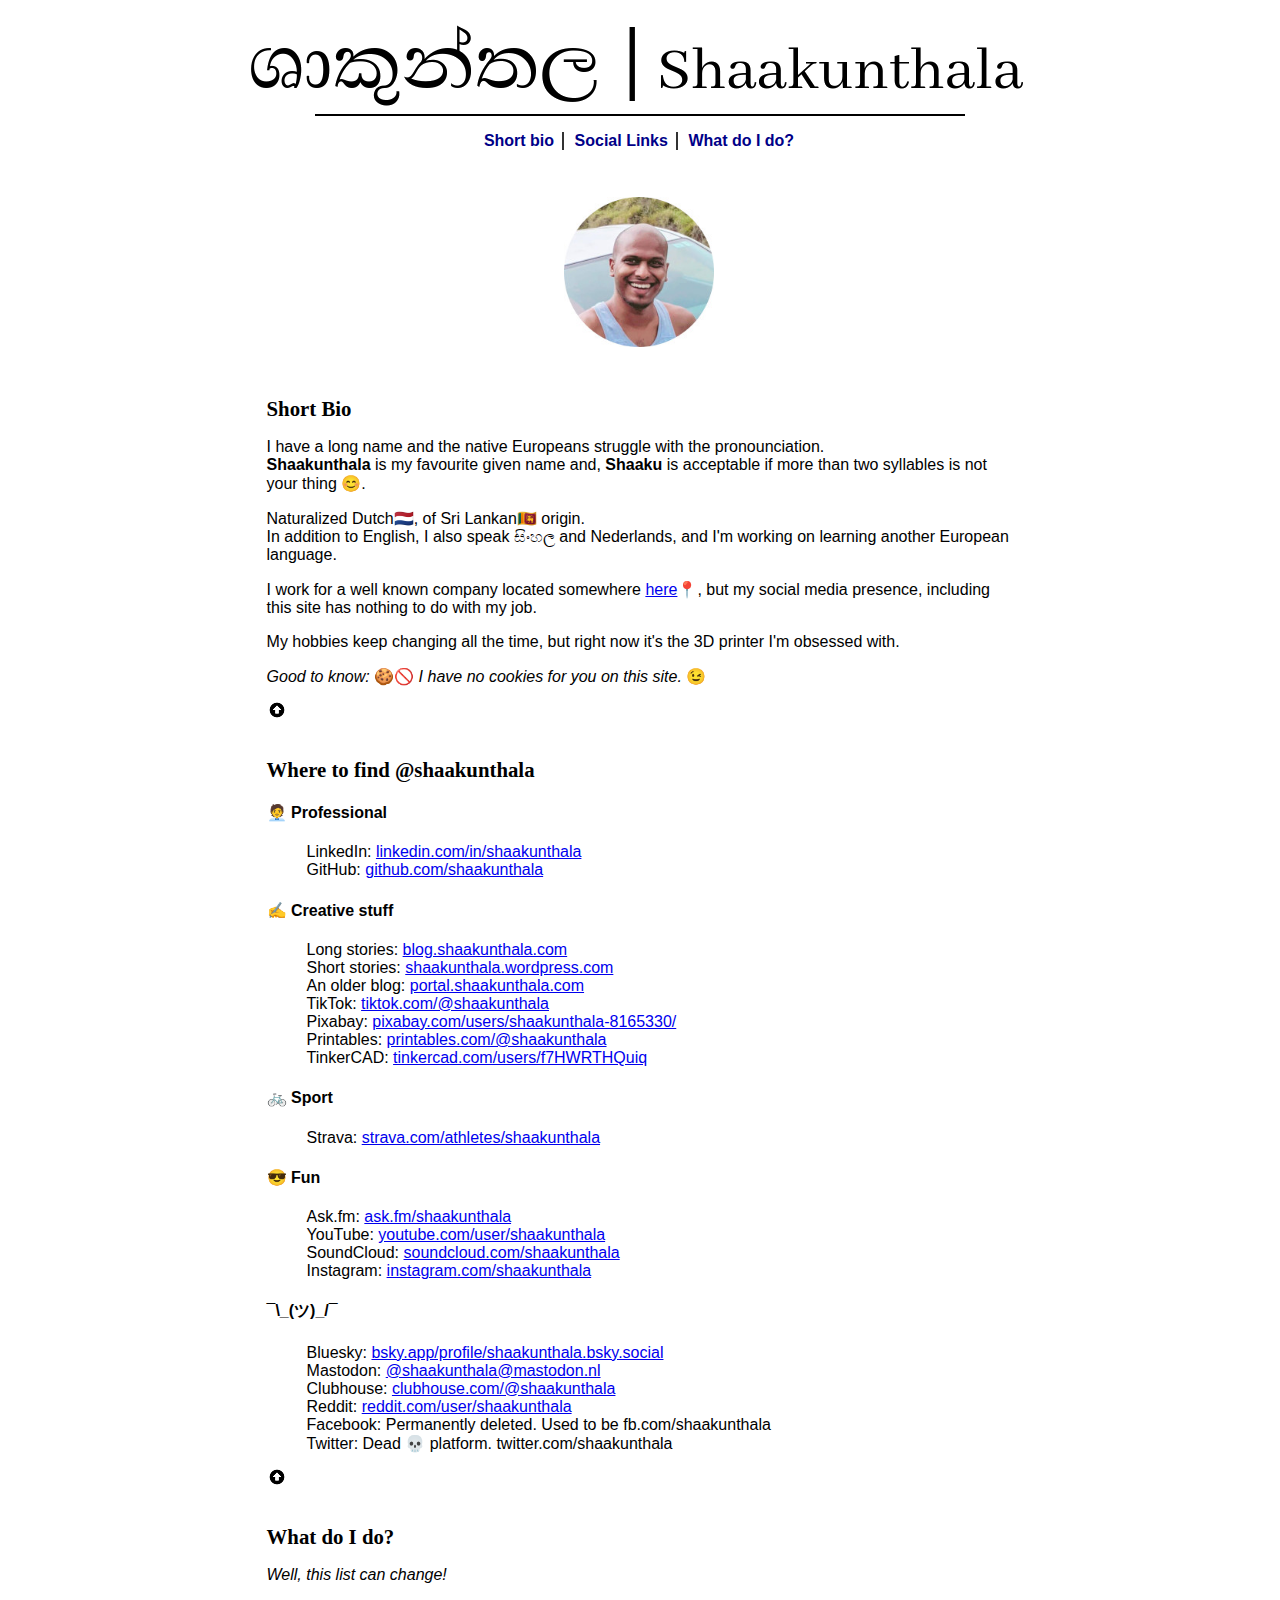
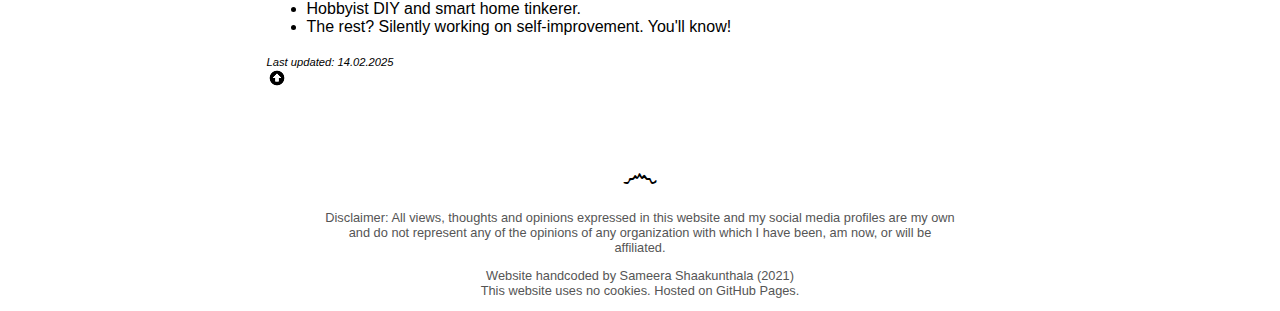
<file: index.html>
<!DOCTYPE html>
<html lang="en">
    <head>
        <title>Shaakunthala.com | Let’s get to know him!</title>
        <meta name=viewport content="width=device-width, initial-scale=1"/>
        <meta name="description" content="Personal website of Shaakunthala."/>
        <meta name="keywords" content="Shaakunthala,Shakunthala,Sameera,Atlassian,JIRA,Confluence,Bitbucket,Stash,Expert,Agile,ServiceDesk,Scrum,Kanban,Freelancer,ScrumMaster,SME,Specialist,Administrator,Developer,Blogger,Mentor,Toastmaster,LKA,NLD,Netherlands,Eindhoven,LK,NL, JIRA administrator,JIRA specialist,ශාකුන්තල,සිංහල,බ්ලොග්,සමීර"/>
        <meta name="author" content="Sameera Shaakunthala"/>
        <meta http-equiv="content-type" content="text/html; charset=UTF-8" />
        <!-- Facebook/ Twitter (Twitter is dead) -->
        <meta property="og:title" content="Shaakunthala.com | Let’s get to know him!"/>
        <meta property="og:site_name" content="Personal website of Sameera Shaakunthala."/>
        <meta property="og:type" content="website"/>
        <meta property="og:description" content="Personal website of Shaakunthala. Let’s get to know more!"/>
        <meta property="og:image" content="http://www.shaakunthala.com/me.jpg"/>
        <meta property="og:url" content="http://www.shaakunthala.com/" />
        <!-- Facebook/ Twitter (Remember, Twitter is dead) -->
        <link rel="shortcut icon" type="image/png" href="[data-uri]"/>
        <script>
            <!--
                /*! jQuery v3.5.1 | (c) JS Foundation and other contributors | jquery.org/license */
!function(e,t){"use strict";"object"==typeof module&&"object"==typeof module.exports?module.exports=e.document?t(e,!0):function(e){if(!e.document)throw new Error("jQuery requires a window with a document");return t(e)}:t(e)}("undefined"!=typeof window?window:this,function(C,e){"use strict";var t=[],r=Object.getPrototypeOf,s=t.slice,g=t.flat?function(e){return t.flat.call(e)}:function(e){return t.concat.apply([],e)},u=t.push,i=t.indexOf,n={},o=n.toString,v=n.hasOwnProperty,a=v.toString,l=a.call(Object),y={},m=function(e){return"function"==typeof e&&"number"!=typeof e.nodeType},x=function(e){return null!=e&&e===e.window},E=C.document,c={type:!0,src:!0,nonce:!0,noModule:!0};function b(e,t,n){var r,i,o=(n=n||E).createElement("script");if(o.text=e,t)for(r in c)(i=t[r]||t.getAttribute&&t.getAttribute(r))&&o.setAttribute(r,i);n.head.appendChild(o).parentNode.removeChild(o)}function w(e){return null==e?e+"":"object"==typeof e||"function"==typeof e?n[o.call(e)]||"object":typeof e}var f="3.5.1",S=function(e,t){return new S.fn.init(e,t)};function p(e){var t=!!e&&"length"in e&&e.length,n=w(e);return!m(e)&&!x(e)&&("array"===n||0===t||"number"==typeof t&&0<t&&t-1 in e)}S.fn=S.prototype={jquery:f,constructor:S,length:0,toArray:function(){return s.call(this)},get:function(e){return null==e?s.call(this):e<0?this[e+this.length]:this[e]},pushStack:function(e){var t=S.merge(this.constructor(),e);return t.prevObject=this,t},each:function(e){return S.each(this,e)},map:function(n){return this.pushStack(S.map(this,function(e,t){return n.call(e,t,e)}))},slice:function(){return this.pushStack(s.apply(this,arguments))},first:function(){return this.eq(0)},last:function(){return this.eq(-1)},even:function(){return this.pushStack(S.grep(this,function(e,t){return(t+1)%2}))},odd:function(){return this.pushStack(S.grep(this,function(e,t){return t%2}))},eq:function(e){var t=this.length,n=+e+(e<0?t:0);return this.pushStack(0<=n&&n<t?[this[n]]:[])},end:function(){return this.prevObject||this.constructor()},push:u,sort:t.sort,splice:t.splice},S.extend=S.fn.extend=function(){var e,t,n,r,i,o,a=arguments[0]||{},s=1,u=arguments.length,l=!1;for("boolean"==typeof a&&(l=a,a=arguments[s]||{},s++),"object"==typeof a||m(a)||(a={}),s===u&&(a=this,s--);s<u;s++)if(null!=(e=arguments[s]))for(t in e)r=e[t],"__proto__"!==t&&a!==r&&(l&&r&&(S.isPlainObject(r)||(i=Array.isArray(r)))?(n=a[t],o=i&&!Array.isArray(n)?[]:i||S.isPlainObject(n)?n:{},i=!1,a[t]=S.extend(l,o,r)):void 0!==r&&(a[t]=r));return a},S.extend({expando:"jQuery"+(f+Math.random()).replace(/\D/g,""),isReady:!0,error:function(e){throw new Error(e)},noop:function(){},isPlainObject:function(e){var t,n;return!(!e||"[object Object]"!==o.call(e))&&(!(t=r(e))||"function"==typeof(n=v.call(t,"constructor")&&t.constructor)&&a.call(n)===l)},isEmptyObject:function(e){var t;for(t in e)return!1;return!0},globalEval:function(e,t,n){b(e,{nonce:t&&t.nonce},n)},each:function(e,t){var n,r=0;if(p(e)){for(n=e.length;r<n;r++)if(!1===t.call(e[r],r,e[r]))break}else for(r in e)if(!1===t.call(e[r],r,e[r]))break;return e},makeArray:function(e,t){var n=t||[];return null!=e&&(p(Object(e))?S.merge(n,"string"==typeof e?[e]:e):u.call(n,e)),n},inArray:function(e,t,n){return null==t?-1:i.call(t,e,n)},merge:function(e,t){for(var n=+t.length,r=0,i=e.length;r<n;r++)e[i++]=t[r];return e.length=i,e},grep:function(e,t,n){for(var r=[],i=0,o=e.length,a=!n;i<o;i++)!t(e[i],i)!==a&&r.push(e[i]);return r},map:function(e,t,n){var r,i,o=0,a=[];if(p(e))for(r=e.length;o<r;o++)null!=(i=t(e[o],o,n))&&a.push(i);else for(o in e)null!=(i=t(e[o],o,n))&&a.push(i);return g(a)},guid:1,support:y}),"function"==typeof Symbol&&(S.fn[Symbol.iterator]=t[Symbol.iterator]),S.each("Boolean Number String Function Array Date RegExp Object Error Symbol".split(" "),function(e,t){n["[object "+t+"]"]=t.toLowerCase()});var d=function(n){var e,d,b,o,i,h,f,g,w,u,l,T,C,a,E,v,s,c,y,S="sizzle"+1*new Date,p=n.document,k=0,r=0,m=ue(),x=ue(),A=ue(),N=ue(),D=function(e,t){return e===t&&(l=!0),0},j={}.hasOwnProperty,t=[],q=t.pop,L=t.push,H=t.push,O=t.slice,P=function(e,t){for(var n=0,r=e.length;n<r;n++)if(e[n]===t)return n;return-1},R="checked|selected|async|autofocus|autoplay|controls|defer|disabled|hidden|ismap|loop|multiple|open|readonly|required|scoped",M="[\\x20\\t\\r\\n\\f]",I="(?:\\\\[\\da-fA-F]{1,6}"+M+"?|\\\\[^\\r\\n\\f]|[\\w-]|[^\0-\\x7f])+",W="\\["+M+"*("+I+")(?:"+M+"*([*^$|!~]?=)"+M+"*(?:'((?:\\\\.|[^\\\\'])*)'|\"((?:\\\\.|[^\\\\\"])*)\"|("+I+"))|)"+M+"*\\]",F=":("+I+")(?:\\((('((?:\\\\.|[^\\\\'])*)'|\"((?:\\\\.|[^\\\\\"])*)\")|((?:\\\\.|[^\\\\()[\\]]|"+W+")*)|.*)\\)|)",B=new RegExp(M+"+","g"),$=new RegExp("^"+M+"+|((?:^|[^\\\\])(?:\\\\.)*)"+M+"+$","g"),_=new RegExp("^"+M+"*,"+M+"*"),z=new RegExp("^"+M+"*([>+~]|"+M+")"+M+"*"),U=new RegExp(M+"|>"),X=new RegExp(F),V=new RegExp("^"+I+"$"),G={ID:new RegExp("^#("+I+")"),CLASS:new RegExp("^\\.("+I+")"),TAG:new RegExp("^("+I+"|[*])"),ATTR:new RegExp("^"+W),PSEUDO:new RegExp("^"+F),CHILD:new RegExp("^:(only|first|last|nth|nth-last)-(child|of-type)(?:\\("+M+"*(even|odd|(([+-]|)(\\d*)n|)"+M+"*(?:([+-]|)"+M+"*(\\d+)|))"+M+"*\\)|)","i"),bool:new RegExp("^(?:"+R+")$","i"),needsContext:new RegExp("^"+M+"*[>+~]|:(even|odd|eq|gt|lt|nth|first|last)(?:\\("+M+"*((?:-\\d)?\\d*)"+M+"*\\)|)(?=[^-]|$)","i")},Y=/HTML$/i,Q=/^(?:input|select|textarea|button)$/i,J=/^h\d$/i,K=/^[^{]+\{\s*\[native \w/,Z=/^(?:#([\w-]+)|(\w+)|\.([\w-]+))$/,ee=/[+~]/,te=new RegExp("\\\\[\\da-fA-F]{1,6}"+M+"?|\\\\([^\\r\\n\\f])","g"),ne=function(e,t){var n="0x"+e.slice(1)-65536;return t||(n<0?String.fromCharCode(n+65536):String.fromCharCode(n>>10|55296,1023&n|56320))},re=/([\0-\x1f\x7f]|^-?\d)|^-$|[^\0-\x1f\x7f-\uFFFF\w-]/g,ie=function(e,t){return t?"\0"===e?"\ufffd":e.slice(0,-1)+"\\"+e.charCodeAt(e.length-1).toString(16)+" ":"\\"+e},oe=function(){T()},ae=be(function(e){return!0===e.disabled&&"fieldset"===e.nodeName.toLowerCase()},{dir:"parentNode",next:"legend"});try{H.apply(t=O.call(p.childNodes),p.childNodes),t[p.childNodes.length].nodeType}catch(e){H={apply:t.length?function(e,t){L.apply(e,O.call(t))}:function(e,t){var n=e.length,r=0;while(e[n++]=t[r++]);e.length=n-1}}}function se(t,e,n,r){var i,o,a,s,u,l,c,f=e&&e.ownerDocument,p=e?e.nodeType:9;if(n=n||[],"string"!=typeof t||!t||1!==p&&9!==p&&11!==p)return n;if(!r&&(T(e),e=e||C,E)){if(11!==p&&(u=Z.exec(t)))if(i=u[1]){if(9===p){if(!(a=e.getElementById(i)))return n;if(a.id===i)return n.push(a),n}else if(f&&(a=f.getElementById(i))&&y(e,a)&&a.id===i)return n.push(a),n}else{if(u[2])return H.apply(n,e.getElementsByTagName(t)),n;if((i=u[3])&&d.getElementsByClassName&&e.getElementsByClassName)return H.apply(n,e.getElementsByClassName(i)),n}if(d.qsa&&!N[t+" "]&&(!v||!v.test(t))&&(1!==p||"object"!==e.nodeName.toLowerCase())){if(c=t,f=e,1===p&&(U.test(t)||z.test(t))){(f=ee.test(t)&&ye(e.parentNode)||e)===e&&d.scope||((s=e.getAttribute("id"))?s=s.replace(re,ie):e.setAttribute("id",s=S)),o=(l=h(t)).length;while(o--)l[o]=(s?"#"+s:":scope")+" "+xe(l[o]);c=l.join(",")}try{return H.apply(n,f.querySelectorAll(c)),n}catch(e){N(t,!0)}finally{s===S&&e.removeAttribute("id")}}}return g(t.replace($,"$1"),e,n,r)}function ue(){var r=[];return function e(t,n){return r.push(t+" ")>b.cacheLength&&delete e[r.shift()],e[t+" "]=n}}function le(e){return e[S]=!0,e}function ce(e){var t=C.createElement("fieldset");try{return!!e(t)}catch(e){return!1}finally{t.parentNode&&t.parentNode.removeChild(t),t=null}}function fe(e,t){var n=e.split("|"),r=n.length;while(r--)b.attrHandle[n[r]]=t}function pe(e,t){var n=t&&e,r=n&&1===e.nodeType&&1===t.nodeType&&e.sourceIndex-t.sourceIndex;if(r)return r;if(n)while(n=n.nextSibling)if(n===t)return-1;return e?1:-1}function de(t){return function(e){return"input"===e.nodeName.toLowerCase()&&e.type===t}}function he(n){return function(e){var t=e.nodeName.toLowerCase();return("input"===t||"button"===t)&&e.type===n}}function ge(t){return function(e){return"form"in e?e.parentNode&&!1===e.disabled?"label"in e?"label"in e.parentNode?e.parentNode.disabled===t:e.disabled===t:e.isDisabled===t||e.isDisabled!==!t&&ae(e)===t:e.disabled===t:"label"in e&&e.disabled===t}}function ve(a){return le(function(o){return o=+o,le(function(e,t){var n,r=a([],e.length,o),i=r.length;while(i--)e[n=r[i]]&&(e[n]=!(t[n]=e[n]))})})}function ye(e){return e&&"undefined"!=typeof e.getElementsByTagName&&e}for(e in d=se.support={},i=se.isXML=function(e){var t=e.namespaceURI,n=(e.ownerDocument||e).documentElement;return!Y.test(t||n&&n.nodeName||"HTML")},T=se.setDocument=function(e){var t,n,r=e?e.ownerDocument||e:p;return r!=C&&9===r.nodeType&&r.documentElement&&(a=(C=r).documentElement,E=!i(C),p!=C&&(n=C.defaultView)&&n.top!==n&&(n.addEventListener?n.addEventListener("unload",oe,!1):n.attachEvent&&n.attachEvent("onunload",oe)),d.scope=ce(function(e){return a.appendChild(e).appendChild(C.createElement("div")),"undefined"!=typeof e.querySelectorAll&&!e.querySelectorAll(":scope fieldset div").length}),d.attributes=ce(function(e){return e.className="i",!e.getAttribute("className")}),d.getElementsByTagName=ce(function(e){return e.appendChild(C.createComment("")),!e.getElementsByTagName("*").length}),d.getElementsByClassName=K.test(C.getElementsByClassName),d.getById=ce(function(e){return a.appendChild(e).id=S,!C.getElementsByName||!C.getElementsByName(S).length}),d.getById?(b.filter.ID=function(e){var t=e.replace(te,ne);return function(e){return e.getAttribute("id")===t}},b.find.ID=function(e,t){if("undefined"!=typeof t.getElementById&&E){var n=t.getElementById(e);return n?[n]:[]}}):(b.filter.ID=function(e){var n=e.replace(te,ne);return function(e){var t="undefined"!=typeof e.getAttributeNode&&e.getAttributeNode("id");return t&&t.value===n}},b.find.ID=function(e,t){if("undefined"!=typeof t.getElementById&&E){var n,r,i,o=t.getElementById(e);if(o){if((n=o.getAttributeNode("id"))&&n.value===e)return[o];i=t.getElementsByName(e),r=0;while(o=i[r++])if((n=o.getAttributeNode("id"))&&n.value===e)return[o]}return[]}}),b.find.TAG=d.getElementsByTagName?function(e,t){return"undefined"!=typeof t.getElementsByTagName?t.getElementsByTagName(e):d.qsa?t.querySelectorAll(e):void 0}:function(e,t){var n,r=[],i=0,o=t.getElementsByTagName(e);if("*"===e){while(n=o[i++])1===n.nodeType&&r.push(n);return r}return o},b.find.CLASS=d.getElementsByClassName&&function(e,t){if("undefined"!=typeof t.getElementsByClassName&&E)return t.getElementsByClassName(e)},s=[],v=[],(d.qsa=K.test(C.querySelectorAll))&&(ce(function(e){var t;a.appendChild(e).innerHTML="<a id='"+S+"'></a><select id='"+S+"-\r\\' msallowcapture=''><option selected=''></option></select>",e.querySelectorAll("[msallowcapture^='']").length&&v.push("[*^$]="+M+"*(?:''|\"\")"),e.querySelectorAll("[selected]").length||v.push("\\["+M+"*(?:value|"+R+")"),e.querySelectorAll("[id~="+S+"-]").length||v.push("~="),(t=C.createElement("input")).setAttribute("name",""),e.appendChild(t),e.querySelectorAll("[name='']").length||v.push("\\["+M+"*name"+M+"*="+M+"*(?:''|\"\")"),e.querySelectorAll(":checked").length||v.push(":checked"),e.querySelectorAll("a#"+S+"+*").length||v.push(".#.+[+~]"),e.querySelectorAll("\\\f"),v.push("[\\r\\n\\f]")}),ce(function(e){e.innerHTML="<a href='' disabled='disabled'></a><select disabled='disabled'><option/></select>";var t=C.createElement("input");t.setAttribute("type","hidden"),e.appendChild(t).setAttribute("name","D"),e.querySelectorAll("[name=d]").length&&v.push("name"+M+"*[*^$|!~]?="),2!==e.querySelectorAll(":enabled").length&&v.push(":enabled",":disabled"),a.appendChild(e).disabled=!0,2!==e.querySelectorAll(":disabled").length&&v.push(":enabled",":disabled"),e.querySelectorAll("*,:x"),v.push(",.*:")})),(d.matchesSelector=K.test(c=a.matches||a.webkitMatchesSelector||a.mozMatchesSelector||a.oMatchesSelector||a.msMatchesSelector))&&ce(function(e){d.disconnectedMatch=c.call(e,"*"),c.call(e,"[s!='']:x"),s.push("!=",F)}),v=v.length&&new RegExp(v.join("|")),s=s.length&&new RegExp(s.join("|")),t=K.test(a.compareDocumentPosition),y=t||K.test(a.contains)?function(e,t){var n=9===e.nodeType?e.documentElement:e,r=t&&t.parentNode;return e===r||!(!r||1!==r.nodeType||!(n.contains?n.contains(r):e.compareDocumentPosition&&16&e.compareDocumentPosition(r)))}:function(e,t){if(t)while(t=t.parentNode)if(t===e)return!0;return!1},D=t?function(e,t){if(e===t)return l=!0,0;var n=!e.compareDocumentPosition-!t.compareDocumentPosition;return n||(1&(n=(e.ownerDocument||e)==(t.ownerDocument||t)?e.compareDocumentPosition(t):1)||!d.sortDetached&&t.compareDocumentPosition(e)===n?e==C||e.ownerDocument==p&&y(p,e)?-1:t==C||t.ownerDocument==p&&y(p,t)?1:u?P(u,e)-P(u,t):0:4&n?-1:1)}:function(e,t){if(e===t)return l=!0,0;var n,r=0,i=e.parentNode,o=t.parentNode,a=[e],s=[t];if(!i||!o)return e==C?-1:t==C?1:i?-1:o?1:u?P(u,e)-P(u,t):0;if(i===o)return pe(e,t);n=e;while(n=n.parentNode)a.unshift(n);n=t;while(n=n.parentNode)s.unshift(n);while(a[r]===s[r])r++;return r?pe(a[r],s[r]):a[r]==p?-1:s[r]==p?1:0}),C},se.matches=function(e,t){return se(e,null,null,t)},se.matchesSelector=function(e,t){if(T(e),d.matchesSelector&&E&&!N[t+" "]&&(!s||!s.test(t))&&(!v||!v.test(t)))try{var n=c.call(e,t);if(n||d.disconnectedMatch||e.document&&11!==e.document.nodeType)return n}catch(e){N(t,!0)}return 0<se(t,C,null,[e]).length},se.contains=function(e,t){return(e.ownerDocument||e)!=C&&T(e),y(e,t)},se.attr=function(e,t){(e.ownerDocument||e)!=C&&T(e);var n=b.attrHandle[t.toLowerCase()],r=n&&j.call(b.attrHandle,t.toLowerCase())?n(e,t,!E):void 0;return void 0!==r?r:d.attributes||!E?e.getAttribute(t):(r=e.getAttributeNode(t))&&r.specified?r.value:null},se.escape=function(e){return(e+"").replace(re,ie)},se.error=function(e){throw new Error("Syntax error, unrecognized expression: "+e)},se.uniqueSort=function(e){var t,n=[],r=0,i=0;if(l=!d.detectDuplicates,u=!d.sortStable&&e.slice(0),e.sort(D),l){while(t=e[i++])t===e[i]&&(r=n.push(i));while(r--)e.splice(n[r],1)}return u=null,e},o=se.getText=function(e){var t,n="",r=0,i=e.nodeType;if(i){if(1===i||9===i||11===i){if("string"==typeof e.textContent)return e.textContent;for(e=e.firstChild;e;e=e.nextSibling)n+=o(e)}else if(3===i||4===i)return e.nodeValue}else while(t=e[r++])n+=o(t);return n},(b=se.selectors={cacheLength:50,createPseudo:le,match:G,attrHandle:{},find:{},relative:{">":{dir:"parentNode",first:!0}," ":{dir:"parentNode"},"+":{dir:"previousSibling",first:!0},"~":{dir:"previousSibling"}},preFilter:{ATTR:function(e){return e[1]=e[1].replace(te,ne),e[3]=(e[3]||e[4]||e[5]||"").replace(te,ne),"~="===e[2]&&(e[3]=" "+e[3]+" "),e.slice(0,4)},CHILD:function(e){return e[1]=e[1].toLowerCase(),"nth"===e[1].slice(0,3)?(e[3]||se.error(e[0]),e[4]=+(e[4]?e[5]+(e[6]||1):2*("even"===e[3]||"odd"===e[3])),e[5]=+(e[7]+e[8]||"odd"===e[3])):e[3]&&se.error(e[0]),e},PSEUDO:function(e){var t,n=!e[6]&&e[2];return G.CHILD.test(e[0])?null:(e[3]?e[2]=e[4]||e[5]||"":n&&X.test(n)&&(t=h(n,!0))&&(t=n.indexOf(")",n.length-t)-n.length)&&(e[0]=e[0].slice(0,t),e[2]=n.slice(0,t)),e.slice(0,3))}},filter:{TAG:function(e){var t=e.replace(te,ne).toLowerCase();return"*"===e?function(){return!0}:function(e){return e.nodeName&&e.nodeName.toLowerCase()===t}},CLASS:function(e){var t=m[e+" "];return t||(t=new RegExp("(^|"+M+")"+e+"("+M+"|$)"))&&m(e,function(e){return t.test("string"==typeof e.className&&e.className||"undefined"!=typeof e.getAttribute&&e.getAttribute("class")||"")})},ATTR:function(n,r,i){return function(e){var t=se.attr(e,n);return null==t?"!="===r:!r||(t+="","="===r?t===i:"!="===r?t!==i:"^="===r?i&&0===t.indexOf(i):"*="===r?i&&-1<t.indexOf(i):"$="===r?i&&t.slice(-i.length)===i:"~="===r?-1<(" "+t.replace(B," ")+" ").indexOf(i):"|="===r&&(t===i||t.slice(0,i.length+1)===i+"-"))}},CHILD:function(h,e,t,g,v){var y="nth"!==h.slice(0,3),m="last"!==h.slice(-4),x="of-type"===e;return 1===g&&0===v?function(e){return!!e.parentNode}:function(e,t,n){var r,i,o,a,s,u,l=y!==m?"nextSibling":"previousSibling",c=e.parentNode,f=x&&e.nodeName.toLowerCase(),p=!n&&!x,d=!1;if(c){if(y){while(l){a=e;while(a=a[l])if(x?a.nodeName.toLowerCase()===f:1===a.nodeType)return!1;u=l="only"===h&&!u&&"nextSibling"}return!0}if(u=[m?c.firstChild:c.lastChild],m&&p){d=(s=(r=(i=(o=(a=c)[S]||(a[S]={}))[a.uniqueID]||(o[a.uniqueID]={}))[h]||[])[0]===k&&r[1])&&r[2],a=s&&c.childNodes[s];while(a=++s&&a&&a[l]||(d=s=0)||u.pop())if(1===a.nodeType&&++d&&a===e){i[h]=[k,s,d];break}}else if(p&&(d=s=(r=(i=(o=(a=e)[S]||(a[S]={}))[a.uniqueID]||(o[a.uniqueID]={}))[h]||[])[0]===k&&r[1]),!1===d)while(a=++s&&a&&a[l]||(d=s=0)||u.pop())if((x?a.nodeName.toLowerCase()===f:1===a.nodeType)&&++d&&(p&&((i=(o=a[S]||(a[S]={}))[a.uniqueID]||(o[a.uniqueID]={}))[h]=[k,d]),a===e))break;return(d-=v)===g||d%g==0&&0<=d/g}}},PSEUDO:function(e,o){var t,a=b.pseudos[e]||b.setFilters[e.toLowerCase()]||se.error("unsupported pseudo: "+e);return a[S]?a(o):1<a.length?(t=[e,e,"",o],b.setFilters.hasOwnProperty(e.toLowerCase())?le(function(e,t){var n,r=a(e,o),i=r.length;while(i--)e[n=P(e,r[i])]=!(t[n]=r[i])}):function(e){return a(e,0,t)}):a}},pseudos:{not:le(function(e){var r=[],i=[],s=f(e.replace($,"$1"));return s[S]?le(function(e,t,n,r){var i,o=s(e,null,r,[]),a=e.length;while(a--)(i=o[a])&&(e[a]=!(t[a]=i))}):function(e,t,n){return r[0]=e,s(r,null,n,i),r[0]=null,!i.pop()}}),has:le(function(t){return function(e){return 0<se(t,e).length}}),contains:le(function(t){return t=t.replace(te,ne),function(e){return-1<(e.textContent||o(e)).indexOf(t)}}),lang:le(function(n){return V.test(n||"")||se.error("unsupported lang: "+n),n=n.replace(te,ne).toLowerCase(),function(e){var t;do{if(t=E?e.lang:e.getAttribute("xml:lang")||e.getAttribute("lang"))return(t=t.toLowerCase())===n||0===t.indexOf(n+"-")}while((e=e.parentNode)&&1===e.nodeType);return!1}}),target:function(e){var t=n.location&&n.location.hash;return t&&t.slice(1)===e.id},root:function(e){return e===a},focus:function(e){return e===C.activeElement&&(!C.hasFocus||C.hasFocus())&&!!(e.type||e.href||~e.tabIndex)},enabled:ge(!1),disabled:ge(!0),checked:function(e){var t=e.nodeName.toLowerCase();return"input"===t&&!!e.checked||"option"===t&&!!e.selected},selected:function(e){return e.parentNode&&e.parentNode.selectedIndex,!0===e.selected},empty:function(e){for(e=e.firstChild;e;e=e.nextSibling)if(e.nodeType<6)return!1;return!0},parent:function(e){return!b.pseudos.empty(e)},header:function(e){return J.test(e.nodeName)},input:function(e){return Q.test(e.nodeName)},button:function(e){var t=e.nodeName.toLowerCase();return"input"===t&&"button"===e.type||"button"===t},text:function(e){var t;return"input"===e.nodeName.toLowerCase()&&"text"===e.type&&(null==(t=e.getAttribute("type"))||"text"===t.toLowerCase())},first:ve(function(){return[0]}),last:ve(function(e,t){return[t-1]}),eq:ve(function(e,t,n){return[n<0?n+t:n]}),even:ve(function(e,t){for(var n=0;n<t;n+=2)e.push(n);return e}),odd:ve(function(e,t){for(var n=1;n<t;n+=2)e.push(n);return e}),lt:ve(function(e,t,n){for(var r=n<0?n+t:t<n?t:n;0<=--r;)e.push(r);return e}),gt:ve(function(e,t,n){for(var r=n<0?n+t:n;++r<t;)e.push(r);return e})}}).pseudos.nth=b.pseudos.eq,{radio:!0,checkbox:!0,file:!0,password:!0,image:!0})b.pseudos[e]=de(e);for(e in{submit:!0,reset:!0})b.pseudos[e]=he(e);function me(){}function xe(e){for(var t=0,n=e.length,r="";t<n;t++)r+=e[t].value;return r}function be(s,e,t){var u=e.dir,l=e.next,c=l||u,f=t&&"parentNode"===c,p=r++;return e.first?function(e,t,n){while(e=e[u])if(1===e.nodeType||f)return s(e,t,n);return!1}:function(e,t,n){var r,i,o,a=[k,p];if(n){while(e=e[u])if((1===e.nodeType||f)&&s(e,t,n))return!0}else while(e=e[u])if(1===e.nodeType||f)if(i=(o=e[S]||(e[S]={}))[e.uniqueID]||(o[e.uniqueID]={}),l&&l===e.nodeName.toLowerCase())e=e[u]||e;else{if((r=i[c])&&r[0]===k&&r[1]===p)return a[2]=r[2];if((i[c]=a)[2]=s(e,t,n))return!0}return!1}}function we(i){return 1<i.length?function(e,t,n){var r=i.length;while(r--)if(!i[r](e,t,n))return!1;return!0}:i[0]}function Te(e,t,n,r,i){for(var o,a=[],s=0,u=e.length,l=null!=t;s<u;s++)(o=e[s])&&(n&&!n(o,r,i)||(a.push(o),l&&t.push(s)));return a}function Ce(d,h,g,v,y,e){return v&&!v[S]&&(v=Ce(v)),y&&!y[S]&&(y=Ce(y,e)),le(function(e,t,n,r){var i,o,a,s=[],u=[],l=t.length,c=e||function(e,t,n){for(var r=0,i=t.length;r<i;r++)se(e,t[r],n);return n}(h||"*",n.nodeType?[n]:n,[]),f=!d||!e&&h?c:Te(c,s,d,n,r),p=g?y||(e?d:l||v)?[]:t:f;if(g&&g(f,p,n,r),v){i=Te(p,u),v(i,[],n,r),o=i.length;while(o--)(a=i[o])&&(p[u[o]]=!(f[u[o]]=a))}if(e){if(y||d){if(y){i=[],o=p.length;while(o--)(a=p[o])&&i.push(f[o]=a);y(null,p=[],i,r)}o=p.length;while(o--)(a=p[o])&&-1<(i=y?P(e,a):s[o])&&(e[i]=!(t[i]=a))}}else p=Te(p===t?p.splice(l,p.length):p),y?y(null,t,p,r):H.apply(t,p)})}function Ee(e){for(var i,t,n,r=e.length,o=b.relative[e[0].type],a=o||b.relative[" "],s=o?1:0,u=be(function(e){return e===i},a,!0),l=be(function(e){return-1<P(i,e)},a,!0),c=[function(e,t,n){var r=!o&&(n||t!==w)||((i=t).nodeType?u(e,t,n):l(e,t,n));return i=null,r}];s<r;s++)if(t=b.relative[e[s].type])c=[be(we(c),t)];else{if((t=b.filter[e[s].type].apply(null,e[s].matches))[S]){for(n=++s;n<r;n++)if(b.relative[e[n].type])break;return Ce(1<s&&we(c),1<s&&xe(e.slice(0,s-1).concat({value:" "===e[s-2].type?"*":""})).replace($,"$1"),t,s<n&&Ee(e.slice(s,n)),n<r&&Ee(e=e.slice(n)),n<r&&xe(e))}c.push(t)}return we(c)}return me.prototype=b.filters=b.pseudos,b.setFilters=new me,h=se.tokenize=function(e,t){var n,r,i,o,a,s,u,l=x[e+" "];if(l)return t?0:l.slice(0);a=e,s=[],u=b.preFilter;while(a){for(o in n&&!(r=_.exec(a))||(r&&(a=a.slice(r[0].length)||a),s.push(i=[])),n=!1,(r=z.exec(a))&&(n=r.shift(),i.push({value:n,type:r[0].replace($," ")}),a=a.slice(n.length)),b.filter)!(r=G[o].exec(a))||u[o]&&!(r=u[o](r))||(n=r.shift(),i.push({value:n,type:o,matches:r}),a=a.slice(n.length));if(!n)break}return t?a.length:a?se.error(e):x(e,s).slice(0)},f=se.compile=function(e,t){var n,v,y,m,x,r,i=[],o=[],a=A[e+" "];if(!a){t||(t=h(e)),n=t.length;while(n--)(a=Ee(t[n]))[S]?i.push(a):o.push(a);(a=A(e,(v=o,m=0<(y=i).length,x=0<v.length,r=function(e,t,n,r,i){var o,a,s,u=0,l="0",c=e&&[],f=[],p=w,d=e||x&&b.find.TAG("*",i),h=k+=null==p?1:Math.random()||.1,g=d.length;for(i&&(w=t==C||t||i);l!==g&&null!=(o=d[l]);l++){if(x&&o){a=0,t||o.ownerDocument==C||(T(o),n=!E);while(s=v[a++])if(s(o,t||C,n)){r.push(o);break}i&&(k=h)}m&&((o=!s&&o)&&u--,e&&c.push(o))}if(u+=l,m&&l!==u){a=0;while(s=y[a++])s(c,f,t,n);if(e){if(0<u)while(l--)c[l]||f[l]||(f[l]=q.call(r));f=Te(f)}H.apply(r,f),i&&!e&&0<f.length&&1<u+y.length&&se.uniqueSort(r)}return i&&(k=h,w=p),c},m?le(r):r))).selector=e}return a},g=se.select=function(e,t,n,r){var i,o,a,s,u,l="function"==typeof e&&e,c=!r&&h(e=l.selector||e);if(n=n||[],1===c.length){if(2<(o=c[0]=c[0].slice(0)).length&&"ID"===(a=o[0]).type&&9===t.nodeType&&E&&b.relative[o[1].type]){if(!(t=(b.find.ID(a.matches[0].replace(te,ne),t)||[])[0]))return n;l&&(t=t.parentNode),e=e.slice(o.shift().value.length)}i=G.needsContext.test(e)?0:o.length;while(i--){if(a=o[i],b.relative[s=a.type])break;if((u=b.find[s])&&(r=u(a.matches[0].replace(te,ne),ee.test(o[0].type)&&ye(t.parentNode)||t))){if(o.splice(i,1),!(e=r.length&&xe(o)))return H.apply(n,r),n;break}}}return(l||f(e,c))(r,t,!E,n,!t||ee.test(e)&&ye(t.parentNode)||t),n},d.sortStable=S.split("").sort(D).join("")===S,d.detectDuplicates=!!l,T(),d.sortDetached=ce(function(e){return 1&e.compareDocumentPosition(C.createElement("fieldset"))}),ce(function(e){return e.innerHTML="<a href='#'></a>","#"===e.firstChild.getAttribute("href")})||fe("type|href|height|width",function(e,t,n){if(!n)return e.getAttribute(t,"type"===t.toLowerCase()?1:2)}),d.attributes&&ce(function(e){return e.innerHTML="<input/>",e.firstChild.setAttribute("value",""),""===e.firstChild.getAttribute("value")})||fe("value",function(e,t,n){if(!n&&"input"===e.nodeName.toLowerCase())return e.defaultValue}),ce(function(e){return null==e.getAttribute("disabled")})||fe(R,function(e,t,n){var r;if(!n)return!0===e[t]?t.toLowerCase():(r=e.getAttributeNode(t))&&r.specified?r.value:null}),se}(C);S.find=d,S.expr=d.selectors,S.expr[":"]=S.expr.pseudos,S.uniqueSort=S.unique=d.uniqueSort,S.text=d.getText,S.isXMLDoc=d.isXML,S.contains=d.contains,S.escapeSelector=d.escape;var h=function(e,t,n){var r=[],i=void 0!==n;while((e=e[t])&&9!==e.nodeType)if(1===e.nodeType){if(i&&S(e).is(n))break;r.push(e)}return r},T=function(e,t){for(var n=[];e;e=e.nextSibling)1===e.nodeType&&e!==t&&n.push(e);return n},k=S.expr.match.needsContext;function A(e,t){return e.nodeName&&e.nodeName.toLowerCase()===t.toLowerCase()}var N=/^<([a-z][^\/\0>:\x20\t\r\n\f]*)[\x20\t\r\n\f]*\/?>(?:<\/\1>|)$/i;function D(e,n,r){return m(n)?S.grep(e,function(e,t){return!!n.call(e,t,e)!==r}):n.nodeType?S.grep(e,function(e){return e===n!==r}):"string"!=typeof n?S.grep(e,function(e){return-1<i.call(n,e)!==r}):S.filter(n,e,r)}S.filter=function(e,t,n){var r=t[0];return n&&(e=":not("+e+")"),1===t.length&&1===r.nodeType?S.find.matchesSelector(r,e)?[r]:[]:S.find.matches(e,S.grep(t,function(e){return 1===e.nodeType}))},S.fn.extend({find:function(e){var t,n,r=this.length,i=this;if("string"!=typeof e)return this.pushStack(S(e).filter(function(){for(t=0;t<r;t++)if(S.contains(i[t],this))return!0}));for(n=this.pushStack([]),t=0;t<r;t++)S.find(e,i[t],n);return 1<r?S.uniqueSort(n):n},filter:function(e){return this.pushStack(D(this,e||[],!1))},not:function(e){return this.pushStack(D(this,e||[],!0))},is:function(e){return!!D(this,"string"==typeof e&&k.test(e)?S(e):e||[],!1).length}});var j,q=/^(?:\s*(<[\w\W]+>)[^>]*|#([\w-]+))$/;(S.fn.init=function(e,t,n){var r,i;if(!e)return this;if(n=n||j,"string"==typeof e){if(!(r="<"===e[0]&&">"===e[e.length-1]&&3<=e.length?[null,e,null]:q.exec(e))||!r[1]&&t)return!t||t.jquery?(t||n).find(e):this.constructor(t).find(e);if(r[1]){if(t=t instanceof S?t[0]:t,S.merge(this,S.parseHTML(r[1],t&&t.nodeType?t.ownerDocument||t:E,!0)),N.test(r[1])&&S.isPlainObject(t))for(r in t)m(this[r])?this[r](t[r]):this.attr(r,t[r]);return this}return(i=E.getElementById(r[2]))&&(this[0]=i,this.length=1),this}return e.nodeType?(this[0]=e,this.length=1,this):m(e)?void 0!==n.ready?n.ready(e):e(S):S.makeArray(e,this)}).prototype=S.fn,j=S(E);var L=/^(?:parents|prev(?:Until|All))/,H={children:!0,contents:!0,next:!0,prev:!0};function O(e,t){while((e=e[t])&&1!==e.nodeType);return e}S.fn.extend({has:function(e){var t=S(e,this),n=t.length;return this.filter(function(){for(var e=0;e<n;e++)if(S.contains(this,t[e]))return!0})},closest:function(e,t){var n,r=0,i=this.length,o=[],a="string"!=typeof e&&S(e);if(!k.test(e))for(;r<i;r++)for(n=this[r];n&&n!==t;n=n.parentNode)if(n.nodeType<11&&(a?-1<a.index(n):1===n.nodeType&&S.find.matchesSelector(n,e))){o.push(n);break}return this.pushStack(1<o.length?S.uniqueSort(o):o)},index:function(e){return e?"string"==typeof e?i.call(S(e),this[0]):i.call(this,e.jquery?e[0]:e):this[0]&&this[0].parentNode?this.first().prevAll().length:-1},add:function(e,t){return this.pushStack(S.uniqueSort(S.merge(this.get(),S(e,t))))},addBack:function(e){return this.add(null==e?this.prevObject:this.prevObject.filter(e))}}),S.each({parent:function(e){var t=e.parentNode;return t&&11!==t.nodeType?t:null},parents:function(e){return h(e,"parentNode")},parentsUntil:function(e,t,n){return h(e,"parentNode",n)},next:function(e){return O(e,"nextSibling")},prev:function(e){return O(e,"previousSibling")},nextAll:function(e){return h(e,"nextSibling")},prevAll:function(e){return h(e,"previousSibling")},nextUntil:function(e,t,n){return h(e,"nextSibling",n)},prevUntil:function(e,t,n){return h(e,"previousSibling",n)},siblings:function(e){return T((e.parentNode||{}).firstChild,e)},children:function(e){return T(e.firstChild)},contents:function(e){return null!=e.contentDocument&&r(e.contentDocument)?e.contentDocument:(A(e,"template")&&(e=e.content||e),S.merge([],e.childNodes))}},function(r,i){S.fn[r]=function(e,t){var n=S.map(this,i,e);return"Until"!==r.slice(-5)&&(t=e),t&&"string"==typeof t&&(n=S.filter(t,n)),1<this.length&&(H[r]||S.uniqueSort(n),L.test(r)&&n.reverse()),this.pushStack(n)}});var P=/[^\x20\t\r\n\f]+/g;function R(e){return e}function M(e){throw e}function I(e,t,n,r){var i;try{e&&m(i=e.promise)?i.call(e).done(t).fail(n):e&&m(i=e.then)?i.call(e,t,n):t.apply(void 0,[e].slice(r))}catch(e){n.apply(void 0,[e])}}S.Callbacks=function(r){var e,n;r="string"==typeof r?(e=r,n={},S.each(e.match(P)||[],function(e,t){n[t]=!0}),n):S.extend({},r);var i,t,o,a,s=[],u=[],l=-1,c=function(){for(a=a||r.once,o=i=!0;u.length;l=-1){t=u.shift();while(++l<s.length)!1===s[l].apply(t[0],t[1])&&r.stopOnFalse&&(l=s.length,t=!1)}r.memory||(t=!1),i=!1,a&&(s=t?[]:"")},f={add:function(){return s&&(t&&!i&&(l=s.length-1,u.push(t)),function n(e){S.each(e,function(e,t){m(t)?r.unique&&f.has(t)||s.push(t):t&&t.length&&"string"!==w(t)&&n(t)})}(arguments),t&&!i&&c()),this},remove:function(){return S.each(arguments,function(e,t){var n;while(-1<(n=S.inArray(t,s,n)))s.splice(n,1),n<=l&&l--}),this},has:function(e){return e?-1<S.inArray(e,s):0<s.length},empty:function(){return s&&(s=[]),this},disable:function(){return a=u=[],s=t="",this},disabled:function(){return!s},lock:function(){return a=u=[],t||i||(s=t=""),this},locked:function(){return!!a},fireWith:function(e,t){return a||(t=[e,(t=t||[]).slice?t.slice():t],u.push(t),i||c()),this},fire:function(){return f.fireWith(this,arguments),this},fired:function(){return!!o}};return f},S.extend({Deferred:function(e){var o=[["notify","progress",S.Callbacks("memory"),S.Callbacks("memory"),2],["resolve","done",S.Callbacks("once memory"),S.Callbacks("once memory"),0,"resolved"],["reject","fail",S.Callbacks("once memory"),S.Callbacks("once memory"),1,"rejected"]],i="pending",a={state:function(){return i},always:function(){return s.done(arguments).fail(arguments),this},"catch":function(e){return a.then(null,e)},pipe:function(){var i=arguments;return S.Deferred(function(r){S.each(o,function(e,t){var n=m(i[t[4]])&&i[t[4]];s[t[1]](function(){var e=n&&n.apply(this,arguments);e&&m(e.promise)?e.promise().progress(r.notify).done(r.resolve).fail(r.reject):r[t[0]+"With"](this,n?[e]:arguments)})}),i=null}).promise()},then:function(t,n,r){var u=0;function l(i,o,a,s){return function(){var n=this,r=arguments,e=function(){var e,t;if(!(i<u)){if((e=a.apply(n,r))===o.promise())throw new TypeError("Thenable self-resolution");t=e&&("object"==typeof e||"function"==typeof e)&&e.then,m(t)?s?t.call(e,l(u,o,R,s),l(u,o,M,s)):(u++,t.call(e,l(u,o,R,s),l(u,o,M,s),l(u,o,R,o.notifyWith))):(a!==R&&(n=void 0,r=[e]),(s||o.resolveWith)(n,r))}},t=s?e:function(){try{e()}catch(e){S.Deferred.exceptionHook&&S.Deferred.exceptionHook(e,t.stackTrace),u<=i+1&&(a!==M&&(n=void 0,r=[e]),o.rejectWith(n,r))}};i?t():(S.Deferred.getStackHook&&(t.stackTrace=S.Deferred.getStackHook()),C.setTimeout(t))}}return S.Deferred(function(e){o[0][3].add(l(0,e,m(r)?r:R,e.notifyWith)),o[1][3].add(l(0,e,m(t)?t:R)),o[2][3].add(l(0,e,m(n)?n:M))}).promise()},promise:function(e){return null!=e?S.extend(e,a):a}},s={};return S.each(o,function(e,t){var n=t[2],r=t[5];a[t[1]]=n.add,r&&n.add(function(){i=r},o[3-e][2].disable,o[3-e][3].disable,o[0][2].lock,o[0][3].lock),n.add(t[3].fire),s[t[0]]=function(){return s[t[0]+"With"](this===s?void 0:this,arguments),this},s[t[0]+"With"]=n.fireWith}),a.promise(s),e&&e.call(s,s),s},when:function(e){var n=arguments.length,t=n,r=Array(t),i=s.call(arguments),o=S.Deferred(),a=function(t){return function(e){r[t]=this,i[t]=1<arguments.length?s.call(arguments):e,--n||o.resolveWith(r,i)}};if(n<=1&&(I(e,o.done(a(t)).resolve,o.reject,!n),"pending"===o.state()||m(i[t]&&i[t].then)))return o.then();while(t--)I(i[t],a(t),o.reject);return o.promise()}});var W=/^(Eval|Internal|Range|Reference|Syntax|Type|URI)Error$/;S.Deferred.exceptionHook=function(e,t){C.console&&C.console.warn&&e&&W.test(e.name)&&C.console.warn("jQuery.Deferred exception: "+e.message,e.stack,t)},S.readyException=function(e){C.setTimeout(function(){throw e})};var F=S.Deferred();function B(){E.removeEventListener("DOMContentLoaded",B),C.removeEventListener("load",B),S.ready()}S.fn.ready=function(e){return F.then(e)["catch"](function(e){S.readyException(e)}),this},S.extend({isReady:!1,readyWait:1,ready:function(e){(!0===e?--S.readyWait:S.isReady)||(S.isReady=!0)!==e&&0<--S.readyWait||F.resolveWith(E,[S])}}),S.ready.then=F.then,"complete"===E.readyState||"loading"!==E.readyState&&!E.documentElement.doScroll?C.setTimeout(S.ready):(E.addEventListener("DOMContentLoaded",B),C.addEventListener("load",B));var $=function(e,t,n,r,i,o,a){var s=0,u=e.length,l=null==n;if("object"===w(n))for(s in i=!0,n)$(e,t,s,n[s],!0,o,a);else if(void 0!==r&&(i=!0,m(r)||(a=!0),l&&(a?(t.call(e,r),t=null):(l=t,t=function(e,t,n){return l.call(S(e),n)})),t))for(;s<u;s++)t(e[s],n,a?r:r.call(e[s],s,t(e[s],n)));return i?e:l?t.call(e):u?t(e[0],n):o},_=/^-ms-/,z=/-([a-z])/g;function U(e,t){return t.toUpperCase()}function X(e){return e.replace(_,"ms-").replace(z,U)}var V=function(e){return 1===e.nodeType||9===e.nodeType||!+e.nodeType};function G(){this.expando=S.expando+G.uid++}G.uid=1,G.prototype={cache:function(e){var t=e[this.expando];return t||(t={},V(e)&&(e.nodeType?e[this.expando]=t:Object.defineProperty(e,this.expando,{value:t,configurable:!0}))),t},set:function(e,t,n){var r,i=this.cache(e);if("string"==typeof t)i[X(t)]=n;else for(r in t)i[X(r)]=t[r];return i},get:function(e,t){return void 0===t?this.cache(e):e[this.expando]&&e[this.expando][X(t)]},access:function(e,t,n){return void 0===t||t&&"string"==typeof t&&void 0===n?this.get(e,t):(this.set(e,t,n),void 0!==n?n:t)},remove:function(e,t){var n,r=e[this.expando];if(void 0!==r){if(void 0!==t){n=(t=Array.isArray(t)?t.map(X):(t=X(t))in r?[t]:t.match(P)||[]).length;while(n--)delete r[t[n]]}(void 0===t||S.isEmptyObject(r))&&(e.nodeType?e[this.expando]=void 0:delete e[this.expando])}},hasData:function(e){var t=e[this.expando];return void 0!==t&&!S.isEmptyObject(t)}};var Y=new G,Q=new G,J=/^(?:\{[\w\W]*\}|\[[\w\W]*\])$/,K=/[A-Z]/g;function Z(e,t,n){var r,i;if(void 0===n&&1===e.nodeType)if(r="data-"+t.replace(K,"-$&").toLowerCase(),"string"==typeof(n=e.getAttribute(r))){try{n="true"===(i=n)||"false"!==i&&("null"===i?null:i===+i+""?+i:J.test(i)?JSON.parse(i):i)}catch(e){}Q.set(e,t,n)}else n=void 0;return n}S.extend({hasData:function(e){return Q.hasData(e)||Y.hasData(e)},data:function(e,t,n){return Q.access(e,t,n)},removeData:function(e,t){Q.remove(e,t)},_data:function(e,t,n){return Y.access(e,t,n)},_removeData:function(e,t){Y.remove(e,t)}}),S.fn.extend({data:function(n,e){var t,r,i,o=this[0],a=o&&o.attributes;if(void 0===n){if(this.length&&(i=Q.get(o),1===o.nodeType&&!Y.get(o,"hasDataAttrs"))){t=a.length;while(t--)a[t]&&0===(r=a[t].name).indexOf("data-")&&(r=X(r.slice(5)),Z(o,r,i[r]));Y.set(o,"hasDataAttrs",!0)}return i}return"object"==typeof n?this.each(function(){Q.set(this,n)}):$(this,function(e){var t;if(o&&void 0===e)return void 0!==(t=Q.get(o,n))?t:void 0!==(t=Z(o,n))?t:void 0;this.each(function(){Q.set(this,n,e)})},null,e,1<arguments.length,null,!0)},removeData:function(e){return this.each(function(){Q.remove(this,e)})}}),S.extend({queue:function(e,t,n){var r;if(e)return t=(t||"fx")+"queue",r=Y.get(e,t),n&&(!r||Array.isArray(n)?r=Y.access(e,t,S.makeArray(n)):r.push(n)),r||[]},dequeue:function(e,t){t=t||"fx";var n=S.queue(e,t),r=n.length,i=n.shift(),o=S._queueHooks(e,t);"inprogress"===i&&(i=n.shift(),r--),i&&("fx"===t&&n.unshift("inprogress"),delete o.stop,i.call(e,function(){S.dequeue(e,t)},o)),!r&&o&&o.empty.fire()},_queueHooks:function(e,t){var n=t+"queueHooks";return Y.get(e,n)||Y.access(e,n,{empty:S.Callbacks("once memory").add(function(){Y.remove(e,[t+"queue",n])})})}}),S.fn.extend({queue:function(t,n){var e=2;return"string"!=typeof t&&(n=t,t="fx",e--),arguments.length<e?S.queue(this[0],t):void 0===n?this:this.each(function(){var e=S.queue(this,t,n);S._queueHooks(this,t),"fx"===t&&"inprogress"!==e[0]&&S.dequeue(this,t)})},dequeue:function(e){return this.each(function(){S.dequeue(this,e)})},clearQueue:function(e){return this.queue(e||"fx",[])},promise:function(e,t){var n,r=1,i=S.Deferred(),o=this,a=this.length,s=function(){--r||i.resolveWith(o,[o])};"string"!=typeof e&&(t=e,e=void 0),e=e||"fx";while(a--)(n=Y.get(o[a],e+"queueHooks"))&&n.empty&&(r++,n.empty.add(s));return s(),i.promise(t)}});var ee=/[+-]?(?:\d*\.|)\d+(?:[eE][+-]?\d+|)/.source,te=new RegExp("^(?:([+-])=|)("+ee+")([a-z%]*)$","i"),ne=["Top","Right","Bottom","Left"],re=E.documentElement,ie=function(e){return S.contains(e.ownerDocument,e)},oe={composed:!0};re.getRootNode&&(ie=function(e){return S.contains(e.ownerDocument,e)||e.getRootNode(oe)===e.ownerDocument});var ae=function(e,t){return"none"===(e=t||e).style.display||""===e.style.display&&ie(e)&&"none"===S.css(e,"display")};function se(e,t,n,r){var i,o,a=20,s=r?function(){return r.cur()}:function(){return S.css(e,t,"")},u=s(),l=n&&n[3]||(S.cssNumber[t]?"":"px"),c=e.nodeType&&(S.cssNumber[t]||"px"!==l&&+u)&&te.exec(S.css(e,t));if(c&&c[3]!==l){u/=2,l=l||c[3],c=+u||1;while(a--)S.style(e,t,c+l),(1-o)*(1-(o=s()/u||.5))<=0&&(a=0),c/=o;c*=2,S.style(e,t,c+l),n=n||[]}return n&&(c=+c||+u||0,i=n[1]?c+(n[1]+1)*n[2]:+n[2],r&&(r.unit=l,r.start=c,r.end=i)),i}var ue={};function le(e,t){for(var n,r,i,o,a,s,u,l=[],c=0,f=e.length;c<f;c++)(r=e[c]).style&&(n=r.style.display,t?("none"===n&&(l[c]=Y.get(r,"display")||null,l[c]||(r.style.display="")),""===r.style.display&&ae(r)&&(l[c]=(u=a=o=void 0,a=(i=r).ownerDocument,s=i.nodeName,(u=ue[s])||(o=a.body.appendChild(a.createElement(s)),u=S.css(o,"display"),o.parentNode.removeChild(o),"none"===u&&(u="block"),ue[s]=u)))):"none"!==n&&(l[c]="none",Y.set(r,"display",n)));for(c=0;c<f;c++)null!=l[c]&&(e[c].style.display=l[c]);return e}S.fn.extend({show:function(){return le(this,!0)},hide:function(){return le(this)},toggle:function(e){return"boolean"==typeof e?e?this.show():this.hide():this.each(function(){ae(this)?S(this).show():S(this).hide()})}});var ce,fe,pe=/^(?:checkbox|radio)$/i,de=/<([a-z][^\/\0>\x20\t\r\n\f]*)/i,he=/^$|^module$|\/(?:java|ecma)script/i;ce=E.createDocumentFragment().appendChild(E.createElement("div")),(fe=E.createElement("input")).setAttribute("type","radio"),fe.setAttribute("checked","checked"),fe.setAttribute("name","t"),ce.appendChild(fe),y.checkClone=ce.cloneNode(!0).cloneNode(!0).lastChild.checked,ce.innerHTML="<textarea>x</textarea>",y.noCloneChecked=!!ce.cloneNode(!0).lastChild.defaultValue,ce.innerHTML="<option></option>",y.option=!!ce.lastChild;var ge={thead:[1,"<table>","</table>"],col:[2,"<table><colgroup>","</colgroup></table>"],tr:[2,"<table><tbody>","</tbody></table>"],td:[3,"<table><tbody><tr>","</tr></tbody></table>"],_default:[0,"",""]};function ve(e,t){var n;return n="undefined"!=typeof e.getElementsByTagName?e.getElementsByTagName(t||"*"):"undefined"!=typeof e.querySelectorAll?e.querySelectorAll(t||"*"):[],void 0===t||t&&A(e,t)?S.merge([e],n):n}function ye(e,t){for(var n=0,r=e.length;n<r;n++)Y.set(e[n],"globalEval",!t||Y.get(t[n],"globalEval"))}ge.tbody=ge.tfoot=ge.colgroup=ge.caption=ge.thead,ge.th=ge.td,y.option||(ge.optgroup=ge.option=[1,"<select multiple='multiple'>","</select>"]);var me=/<|&#?\w+;/;function xe(e,t,n,r,i){for(var o,a,s,u,l,c,f=t.createDocumentFragment(),p=[],d=0,h=e.length;d<h;d++)if((o=e[d])||0===o)if("object"===w(o))S.merge(p,o.nodeType?[o]:o);else if(me.test(o)){a=a||f.appendChild(t.createElement("div")),s=(de.exec(o)||["",""])[1].toLowerCase(),u=ge[s]||ge._default,a.innerHTML=u[1]+S.htmlPrefilter(o)+u[2],c=u[0];while(c--)a=a.lastChild;S.merge(p,a.childNodes),(a=f.firstChild).textContent=""}else p.push(t.createTextNode(o));f.textContent="",d=0;while(o=p[d++])if(r&&-1<S.inArray(o,r))i&&i.push(o);else if(l=ie(o),a=ve(f.appendChild(o),"script"),l&&ye(a),n){c=0;while(o=a[c++])he.test(o.type||"")&&n.push(o)}return f}var be=/^key/,we=/^(?:mouse|pointer|contextmenu|drag|drop)|click/,Te=/^([^.]*)(?:\.(.+)|)/;function Ce(){return!0}function Ee(){return!1}function Se(e,t){return e===function(){try{return E.activeElement}catch(e){}}()==("focus"===t)}function ke(e,t,n,r,i,o){var a,s;if("object"==typeof t){for(s in"string"!=typeof n&&(r=r||n,n=void 0),t)ke(e,s,n,r,t[s],o);return e}if(null==r&&null==i?(i=n,r=n=void 0):null==i&&("string"==typeof n?(i=r,r=void 0):(i=r,r=n,n=void 0)),!1===i)i=Ee;else if(!i)return e;return 1===o&&(a=i,(i=function(e){return S().off(e),a.apply(this,arguments)}).guid=a.guid||(a.guid=S.guid++)),e.each(function(){S.event.add(this,t,i,r,n)})}function Ae(e,i,o){o?(Y.set(e,i,!1),S.event.add(e,i,{namespace:!1,handler:function(e){var t,n,r=Y.get(this,i);if(1&e.isTrigger&&this[i]){if(r.length)(S.event.special[i]||{}).delegateType&&e.stopPropagation();else if(r=s.call(arguments),Y.set(this,i,r),t=o(this,i),this[i](),r!==(n=Y.get(this,i))||t?Y.set(this,i,!1):n={},r!==n)return e.stopImmediatePropagation(),e.preventDefault(),n.value}else r.length&&(Y.set(this,i,{value:S.event.trigger(S.extend(r[0],S.Event.prototype),r.slice(1),this)}),e.stopImmediatePropagation())}})):void 0===Y.get(e,i)&&S.event.add(e,i,Ce)}S.event={global:{},add:function(t,e,n,r,i){var o,a,s,u,l,c,f,p,d,h,g,v=Y.get(t);if(V(t)){n.handler&&(n=(o=n).handler,i=o.selector),i&&S.find.matchesSelector(re,i),n.guid||(n.guid=S.guid++),(u=v.events)||(u=v.events=Object.create(null)),(a=v.handle)||(a=v.handle=function(e){return"undefined"!=typeof S&&S.event.triggered!==e.type?S.event.dispatch.apply(t,arguments):void 0}),l=(e=(e||"").match(P)||[""]).length;while(l--)d=g=(s=Te.exec(e[l])||[])[1],h=(s[2]||"").split(".").sort(),d&&(f=S.event.special[d]||{},d=(i?f.delegateType:f.bindType)||d,f=S.event.special[d]||{},c=S.extend({type:d,origType:g,data:r,handler:n,guid:n.guid,selector:i,needsContext:i&&S.expr.match.needsContext.test(i),namespace:h.join(".")},o),(p=u[d])||((p=u[d]=[]).delegateCount=0,f.setup&&!1!==f.setup.call(t,r,h,a)||t.addEventListener&&t.addEventListener(d,a)),f.add&&(f.add.call(t,c),c.handler.guid||(c.handler.guid=n.guid)),i?p.splice(p.delegateCount++,0,c):p.push(c),S.event.global[d]=!0)}},remove:function(e,t,n,r,i){var o,a,s,u,l,c,f,p,d,h,g,v=Y.hasData(e)&&Y.get(e);if(v&&(u=v.events)){l=(t=(t||"").match(P)||[""]).length;while(l--)if(d=g=(s=Te.exec(t[l])||[])[1],h=(s[2]||"").split(".").sort(),d){f=S.event.special[d]||{},p=u[d=(r?f.delegateType:f.bindType)||d]||[],s=s[2]&&new RegExp("(^|\\.)"+h.join("\\.(?:.*\\.|)")+"(\\.|$)"),a=o=p.length;while(o--)c=p[o],!i&&g!==c.origType||n&&n.guid!==c.guid||s&&!s.test(c.namespace)||r&&r!==c.selector&&("**"!==r||!c.selector)||(p.splice(o,1),c.selector&&p.delegateCount--,f.remove&&f.remove.call(e,c));a&&!p.length&&(f.teardown&&!1!==f.teardown.call(e,h,v.handle)||S.removeEvent(e,d,v.handle),delete u[d])}else for(d in u)S.event.remove(e,d+t[l],n,r,!0);S.isEmptyObject(u)&&Y.remove(e,"handle events")}},dispatch:function(e){var t,n,r,i,o,a,s=new Array(arguments.length),u=S.event.fix(e),l=(Y.get(this,"events")||Object.create(null))[u.type]||[],c=S.event.special[u.type]||{};for(s[0]=u,t=1;t<arguments.length;t++)s[t]=arguments[t];if(u.delegateTarget=this,!c.preDispatch||!1!==c.preDispatch.call(this,u)){a=S.event.handlers.call(this,u,l),t=0;while((i=a[t++])&&!u.isPropagationStopped()){u.currentTarget=i.elem,n=0;while((o=i.handlers[n++])&&!u.isImmediatePropagationStopped())u.rnamespace&&!1!==o.namespace&&!u.rnamespace.test(o.namespace)||(u.handleObj=o,u.data=o.data,void 0!==(r=((S.event.special[o.origType]||{}).handle||o.handler).apply(i.elem,s))&&!1===(u.result=r)&&(u.preventDefault(),u.stopPropagation()))}return c.postDispatch&&c.postDispatch.call(this,u),u.result}},handlers:function(e,t){var n,r,i,o,a,s=[],u=t.delegateCount,l=e.target;if(u&&l.nodeType&&!("click"===e.type&&1<=e.button))for(;l!==this;l=l.parentNode||this)if(1===l.nodeType&&("click"!==e.type||!0!==l.disabled)){for(o=[],a={},n=0;n<u;n++)void 0===a[i=(r=t[n]).selector+" "]&&(a[i]=r.needsContext?-1<S(i,this).index(l):S.find(i,this,null,[l]).length),a[i]&&o.push(r);o.length&&s.push({elem:l,handlers:o})}return l=this,u<t.length&&s.push({elem:l,handlers:t.slice(u)}),s},addProp:function(t,e){Object.defineProperty(S.Event.prototype,t,{enumerable:!0,configurable:!0,get:m(e)?function(){if(this.originalEvent)return e(this.originalEvent)}:function(){if(this.originalEvent)return this.originalEvent[t]},set:function(e){Object.defineProperty(this,t,{enumerable:!0,configurable:!0,writable:!0,value:e})}})},fix:function(e){return e[S.expando]?e:new S.Event(e)},special:{load:{noBubble:!0},click:{setup:function(e){var t=this||e;return pe.test(t.type)&&t.click&&A(t,"input")&&Ae(t,"click",Ce),!1},trigger:function(e){var t=this||e;return pe.test(t.type)&&t.click&&A(t,"input")&&Ae(t,"click"),!0},_default:function(e){var t=e.target;return pe.test(t.type)&&t.click&&A(t,"input")&&Y.get(t,"click")||A(t,"a")}},beforeunload:{postDispatch:function(e){void 0!==e.result&&e.originalEvent&&(e.originalEvent.returnValue=e.result)}}}},S.removeEvent=function(e,t,n){e.removeEventListener&&e.removeEventListener(t,n)},S.Event=function(e,t){if(!(this instanceof S.Event))return new S.Event(e,t);e&&e.type?(this.originalEvent=e,this.type=e.type,this.isDefaultPrevented=e.defaultPrevented||void 0===e.defaultPrevented&&!1===e.returnValue?Ce:Ee,this.target=e.target&&3===e.target.nodeType?e.target.parentNode:e.target,this.currentTarget=e.currentTarget,this.relatedTarget=e.relatedTarget):this.type=e,t&&S.extend(this,t),this.timeStamp=e&&e.timeStamp||Date.now(),this[S.expando]=!0},S.Event.prototype={constructor:S.Event,isDefaultPrevented:Ee,isPropagationStopped:Ee,isImmediatePropagationStopped:Ee,isSimulated:!1,preventDefault:function(){var e=this.originalEvent;this.isDefaultPrevented=Ce,e&&!this.isSimulated&&e.preventDefault()},stopPropagation:function(){var e=this.originalEvent;this.isPropagationStopped=Ce,e&&!this.isSimulated&&e.stopPropagation()},stopImmediatePropagation:function(){var e=this.originalEvent;this.isImmediatePropagationStopped=Ce,e&&!this.isSimulated&&e.stopImmediatePropagation(),this.stopPropagation()}},S.each({altKey:!0,bubbles:!0,cancelable:!0,changedTouches:!0,ctrlKey:!0,detail:!0,eventPhase:!0,metaKey:!0,pageX:!0,pageY:!0,shiftKey:!0,view:!0,"char":!0,code:!0,charCode:!0,key:!0,keyCode:!0,button:!0,buttons:!0,clientX:!0,clientY:!0,offsetX:!0,offsetY:!0,pointerId:!0,pointerType:!0,screenX:!0,screenY:!0,targetTouches:!0,toElement:!0,touches:!0,which:function(e){var t=e.button;return null==e.which&&be.test(e.type)?null!=e.charCode?e.charCode:e.keyCode:!e.which&&void 0!==t&&we.test(e.type)?1&t?1:2&t?3:4&t?2:0:e.which}},S.event.addProp),S.each({focus:"focusin",blur:"focusout"},function(e,t){S.event.special[e]={setup:function(){return Ae(this,e,Se),!1},trigger:function(){return Ae(this,e),!0},delegateType:t}}),S.each({mouseenter:"mouseover",mouseleave:"mouseout",pointerenter:"pointerover",pointerleave:"pointerout"},function(e,i){S.event.special[e]={delegateType:i,bindType:i,handle:function(e){var t,n=e.relatedTarget,r=e.handleObj;return n&&(n===this||S.contains(this,n))||(e.type=r.origType,t=r.handler.apply(this,arguments),e.type=i),t}}}),S.fn.extend({on:function(e,t,n,r){return ke(this,e,t,n,r)},one:function(e,t,n,r){return ke(this,e,t,n,r,1)},off:function(e,t,n){var r,i;if(e&&e.preventDefault&&e.handleObj)return r=e.handleObj,S(e.delegateTarget).off(r.namespace?r.origType+"."+r.namespace:r.origType,r.selector,r.handler),this;if("object"==typeof e){for(i in e)this.off(i,t,e[i]);return this}return!1!==t&&"function"!=typeof t||(n=t,t=void 0),!1===n&&(n=Ee),this.each(function(){S.event.remove(this,e,n,t)})}});var Ne=/<script|<style|<link/i,De=/checked\s*(?:[^=]|=\s*.checked.)/i,je=/^\s*<!(?:\[CDATA\[|--)|(?:\]\]|--)>\s*$/g;function qe(e,t){return A(e,"table")&&A(11!==t.nodeType?t:t.firstChild,"tr")&&S(e).children("tbody")[0]||e}function Le(e){return e.type=(null!==e.getAttribute("type"))+"/"+e.type,e}function He(e){return"true/"===(e.type||"").slice(0,5)?e.type=e.type.slice(5):e.removeAttribute("type"),e}function Oe(e,t){var n,r,i,o,a,s;if(1===t.nodeType){if(Y.hasData(e)&&(s=Y.get(e).events))for(i in Y.remove(t,"handle events"),s)for(n=0,r=s[i].length;n<r;n++)S.event.add(t,i,s[i][n]);Q.hasData(e)&&(o=Q.access(e),a=S.extend({},o),Q.set(t,a))}}function Pe(n,r,i,o){r=g(r);var e,t,a,s,u,l,c=0,f=n.length,p=f-1,d=r[0],h=m(d);if(h||1<f&&"string"==typeof d&&!y.checkClone&&De.test(d))return n.each(function(e){var t=n.eq(e);h&&(r[0]=d.call(this,e,t.html())),Pe(t,r,i,o)});if(f&&(t=(e=xe(r,n[0].ownerDocument,!1,n,o)).firstChild,1===e.childNodes.length&&(e=t),t||o)){for(s=(a=S.map(ve(e,"script"),Le)).length;c<f;c++)u=e,c!==p&&(u=S.clone(u,!0,!0),s&&S.merge(a,ve(u,"script"))),i.call(n[c],u,c);if(s)for(l=a[a.length-1].ownerDocument,S.map(a,He),c=0;c<s;c++)u=a[c],he.test(u.type||"")&&!Y.access(u,"globalEval")&&S.contains(l,u)&&(u.src&&"module"!==(u.type||"").toLowerCase()?S._evalUrl&&!u.noModule&&S._evalUrl(u.src,{nonce:u.nonce||u.getAttribute("nonce")},l):b(u.textContent.replace(je,""),u,l))}return n}function Re(e,t,n){for(var r,i=t?S.filter(t,e):e,o=0;null!=(r=i[o]);o++)n||1!==r.nodeType||S.cleanData(ve(r)),r.parentNode&&(n&&ie(r)&&ye(ve(r,"script")),r.parentNode.removeChild(r));return e}S.extend({htmlPrefilter:function(e){return e},clone:function(e,t,n){var r,i,o,a,s,u,l,c=e.cloneNode(!0),f=ie(e);if(!(y.noCloneChecked||1!==e.nodeType&&11!==e.nodeType||S.isXMLDoc(e)))for(a=ve(c),r=0,i=(o=ve(e)).length;r<i;r++)s=o[r],u=a[r],void 0,"input"===(l=u.nodeName.toLowerCase())&&pe.test(s.type)?u.checked=s.checked:"input"!==l&&"textarea"!==l||(u.defaultValue=s.defaultValue);if(t)if(n)for(o=o||ve(e),a=a||ve(c),r=0,i=o.length;r<i;r++)Oe(o[r],a[r]);else Oe(e,c);return 0<(a=ve(c,"script")).length&&ye(a,!f&&ve(e,"script")),c},cleanData:function(e){for(var t,n,r,i=S.event.special,o=0;void 0!==(n=e[o]);o++)if(V(n)){if(t=n[Y.expando]){if(t.events)for(r in t.events)i[r]?S.event.remove(n,r):S.removeEvent(n,r,t.handle);n[Y.expando]=void 0}n[Q.expando]&&(n[Q.expando]=void 0)}}}),S.fn.extend({detach:function(e){return Re(this,e,!0)},remove:function(e){return Re(this,e)},text:function(e){return $(this,function(e){return void 0===e?S.text(this):this.empty().each(function(){1!==this.nodeType&&11!==this.nodeType&&9!==this.nodeType||(this.textContent=e)})},null,e,arguments.length)},append:function(){return Pe(this,arguments,function(e){1!==this.nodeType&&11!==this.nodeType&&9!==this.nodeType||qe(this,e).appendChild(e)})},prepend:function(){return Pe(this,arguments,function(e){if(1===this.nodeType||11===this.nodeType||9===this.nodeType){var t=qe(this,e);t.insertBefore(e,t.firstChild)}})},before:function(){return Pe(this,arguments,function(e){this.parentNode&&this.parentNode.insertBefore(e,this)})},after:function(){return Pe(this,arguments,function(e){this.parentNode&&this.parentNode.insertBefore(e,this.nextSibling)})},empty:function(){for(var e,t=0;null!=(e=this[t]);t++)1===e.nodeType&&(S.cleanData(ve(e,!1)),e.textContent="");return this},clone:function(e,t){return e=null!=e&&e,t=null==t?e:t,this.map(function(){return S.clone(this,e,t)})},html:function(e){return $(this,function(e){var t=this[0]||{},n=0,r=this.length;if(void 0===e&&1===t.nodeType)return t.innerHTML;if("string"==typeof e&&!Ne.test(e)&&!ge[(de.exec(e)||["",""])[1].toLowerCase()]){e=S.htmlPrefilter(e);try{for(;n<r;n++)1===(t=this[n]||{}).nodeType&&(S.cleanData(ve(t,!1)),t.innerHTML=e);t=0}catch(e){}}t&&this.empty().append(e)},null,e,arguments.length)},replaceWith:function(){var n=[];return Pe(this,arguments,function(e){var t=this.parentNode;S.inArray(this,n)<0&&(S.cleanData(ve(this)),t&&t.replaceChild(e,this))},n)}}),S.each({appendTo:"append",prependTo:"prepend",insertBefore:"before",insertAfter:"after",replaceAll:"replaceWith"},function(e,a){S.fn[e]=function(e){for(var t,n=[],r=S(e),i=r.length-1,o=0;o<=i;o++)t=o===i?this:this.clone(!0),S(r[o])[a](t),u.apply(n,t.get());return this.pushStack(n)}});var Me=new RegExp("^("+ee+")(?!px)[a-z%]+$","i"),Ie=function(e){var t=e.ownerDocument.defaultView;return t&&t.opener||(t=C),t.getComputedStyle(e)},We=function(e,t,n){var r,i,o={};for(i in t)o[i]=e.style[i],e.style[i]=t[i];for(i in r=n.call(e),t)e.style[i]=o[i];return r},Fe=new RegExp(ne.join("|"),"i");function Be(e,t,n){var r,i,o,a,s=e.style;return(n=n||Ie(e))&&(""!==(a=n.getPropertyValue(t)||n[t])||ie(e)||(a=S.style(e,t)),!y.pixelBoxStyles()&&Me.test(a)&&Fe.test(t)&&(r=s.width,i=s.minWidth,o=s.maxWidth,s.minWidth=s.maxWidth=s.width=a,a=n.width,s.width=r,s.minWidth=i,s.maxWidth=o)),void 0!==a?a+"":a}function $e(e,t){return{get:function(){if(!e())return(this.get=t).apply(this,arguments);delete this.get}}}!function(){function e(){if(l){u.style.cssText="position:absolute;left:-11111px;width:60px;margin-top:1px;padding:0;border:0",l.style.cssText="position:relative;display:block;box-sizing:border-box;overflow:scroll;margin:auto;border:1px;padding:1px;width:60%;top:1%",re.appendChild(u).appendChild(l);var e=C.getComputedStyle(l);n="1%"!==e.top,s=12===t(e.marginLeft),l.style.right="60%",o=36===t(e.right),r=36===t(e.width),l.style.position="absolute",i=12===t(l.offsetWidth/3),re.removeChild(u),l=null}}function t(e){return Math.round(parseFloat(e))}var n,r,i,o,a,s,u=E.createElement("div"),l=E.createElement("div");l.style&&(l.style.backgroundClip="content-box",l.cloneNode(!0).style.backgroundClip="",y.clearCloneStyle="content-box"===l.style.backgroundClip,S.extend(y,{boxSizingReliable:function(){return e(),r},pixelBoxStyles:function(){return e(),o},pixelPosition:function(){return e(),n},reliableMarginLeft:function(){return e(),s},scrollboxSize:function(){return e(),i},reliableTrDimensions:function(){var e,t,n,r;return null==a&&(e=E.createElement("table"),t=E.createElement("tr"),n=E.createElement("div"),e.style.cssText="position:absolute;left:-11111px",t.style.height="1px",n.style.height="9px",re.appendChild(e).appendChild(t).appendChild(n),r=C.getComputedStyle(t),a=3<parseInt(r.height),re.removeChild(e)),a}}))}();var _e=["Webkit","Moz","ms"],ze=E.createElement("div").style,Ue={};function Xe(e){var t=S.cssProps[e]||Ue[e];return t||(e in ze?e:Ue[e]=function(e){var t=e[0].toUpperCase()+e.slice(1),n=_e.length;while(n--)if((e=_e[n]+t)in ze)return e}(e)||e)}var Ve=/^(none|table(?!-c[ea]).+)/,Ge=/^--/,Ye={position:"absolute",visibility:"hidden",display:"block"},Qe={letterSpacing:"0",fontWeight:"400"};function Je(e,t,n){var r=te.exec(t);return r?Math.max(0,r[2]-(n||0))+(r[3]||"px"):t}function Ke(e,t,n,r,i,o){var a="width"===t?1:0,s=0,u=0;if(n===(r?"border":"content"))return 0;for(;a<4;a+=2)"margin"===n&&(u+=S.css(e,n+ne[a],!0,i)),r?("content"===n&&(u-=S.css(e,"padding"+ne[a],!0,i)),"margin"!==n&&(u-=S.css(e,"border"+ne[a]+"Width",!0,i))):(u+=S.css(e,"padding"+ne[a],!0,i),"padding"!==n?u+=S.css(e,"border"+ne[a]+"Width",!0,i):s+=S.css(e,"border"+ne[a]+"Width",!0,i));return!r&&0<=o&&(u+=Math.max(0,Math.ceil(e["offset"+t[0].toUpperCase()+t.slice(1)]-o-u-s-.5))||0),u}function Ze(e,t,n){var r=Ie(e),i=(!y.boxSizingReliable()||n)&&"border-box"===S.css(e,"boxSizing",!1,r),o=i,a=Be(e,t,r),s="offset"+t[0].toUpperCase()+t.slice(1);if(Me.test(a)){if(!n)return a;a="auto"}return(!y.boxSizingReliable()&&i||!y.reliableTrDimensions()&&A(e,"tr")||"auto"===a||!parseFloat(a)&&"inline"===S.css(e,"display",!1,r))&&e.getClientRects().length&&(i="border-box"===S.css(e,"boxSizing",!1,r),(o=s in e)&&(a=e[s])),(a=parseFloat(a)||0)+Ke(e,t,n||(i?"border":"content"),o,r,a)+"px"}function et(e,t,n,r,i){return new et.prototype.init(e,t,n,r,i)}S.extend({cssHooks:{opacity:{get:function(e,t){if(t){var n=Be(e,"opacity");return""===n?"1":n}}}},cssNumber:{animationIterationCount:!0,columnCount:!0,fillOpacity:!0,flexGrow:!0,flexShrink:!0,fontWeight:!0,gridArea:!0,gridColumn:!0,gridColumnEnd:!0,gridColumnStart:!0,gridRow:!0,gridRowEnd:!0,gridRowStart:!0,lineHeight:!0,opacity:!0,order:!0,orphans:!0,widows:!0,zIndex:!0,zoom:!0},cssProps:{},style:function(e,t,n,r){if(e&&3!==e.nodeType&&8!==e.nodeType&&e.style){var i,o,a,s=X(t),u=Ge.test(t),l=e.style;if(u||(t=Xe(s)),a=S.cssHooks[t]||S.cssHooks[s],void 0===n)return a&&"get"in a&&void 0!==(i=a.get(e,!1,r))?i:l[t];"string"===(o=typeof n)&&(i=te.exec(n))&&i[1]&&(n=se(e,t,i),o="number"),null!=n&&n==n&&("number"!==o||u||(n+=i&&i[3]||(S.cssNumber[s]?"":"px")),y.clearCloneStyle||""!==n||0!==t.indexOf("background")||(l[t]="inherit"),a&&"set"in a&&void 0===(n=a.set(e,n,r))||(u?l.setProperty(t,n):l[t]=n))}},css:function(e,t,n,r){var i,o,a,s=X(t);return Ge.test(t)||(t=Xe(s)),(a=S.cssHooks[t]||S.cssHooks[s])&&"get"in a&&(i=a.get(e,!0,n)),void 0===i&&(i=Be(e,t,r)),"normal"===i&&t in Qe&&(i=Qe[t]),""===n||n?(o=parseFloat(i),!0===n||isFinite(o)?o||0:i):i}}),S.each(["height","width"],function(e,u){S.cssHooks[u]={get:function(e,t,n){if(t)return!Ve.test(S.css(e,"display"))||e.getClientRects().length&&e.getBoundingClientRect().width?Ze(e,u,n):We(e,Ye,function(){return Ze(e,u,n)})},set:function(e,t,n){var r,i=Ie(e),o=!y.scrollboxSize()&&"absolute"===i.position,a=(o||n)&&"border-box"===S.css(e,"boxSizing",!1,i),s=n?Ke(e,u,n,a,i):0;return a&&o&&(s-=Math.ceil(e["offset"+u[0].toUpperCase()+u.slice(1)]-parseFloat(i[u])-Ke(e,u,"border",!1,i)-.5)),s&&(r=te.exec(t))&&"px"!==(r[3]||"px")&&(e.style[u]=t,t=S.css(e,u)),Je(0,t,s)}}}),S.cssHooks.marginLeft=$e(y.reliableMarginLeft,function(e,t){if(t)return(parseFloat(Be(e,"marginLeft"))||e.getBoundingClientRect().left-We(e,{marginLeft:0},function(){return e.getBoundingClientRect().left}))+"px"}),S.each({margin:"",padding:"",border:"Width"},function(i,o){S.cssHooks[i+o]={expand:function(e){for(var t=0,n={},r="string"==typeof e?e.split(" "):[e];t<4;t++)n[i+ne[t]+o]=r[t]||r[t-2]||r[0];return n}},"margin"!==i&&(S.cssHooks[i+o].set=Je)}),S.fn.extend({css:function(e,t){return $(this,function(e,t,n){var r,i,o={},a=0;if(Array.isArray(t)){for(r=Ie(e),i=t.length;a<i;a++)o[t[a]]=S.css(e,t[a],!1,r);return o}return void 0!==n?S.style(e,t,n):S.css(e,t)},e,t,1<arguments.length)}}),((S.Tween=et).prototype={constructor:et,init:function(e,t,n,r,i,o){this.elem=e,this.prop=n,this.easing=i||S.easing._default,this.options=t,this.start=this.now=this.cur(),this.end=r,this.unit=o||(S.cssNumber[n]?"":"px")},cur:function(){var e=et.propHooks[this.prop];return e&&e.get?e.get(this):et.propHooks._default.get(this)},run:function(e){var t,n=et.propHooks[this.prop];return this.options.duration?this.pos=t=S.easing[this.easing](e,this.options.duration*e,0,1,this.options.duration):this.pos=t=e,this.now=(this.end-this.start)*t+this.start,this.options.step&&this.options.step.call(this.elem,this.now,this),n&&n.set?n.set(this):et.propHooks._default.set(this),this}}).init.prototype=et.prototype,(et.propHooks={_default:{get:function(e){var t;return 1!==e.elem.nodeType||null!=e.elem[e.prop]&&null==e.elem.style[e.prop]?e.elem[e.prop]:(t=S.css(e.elem,e.prop,""))&&"auto"!==t?t:0},set:function(e){S.fx.step[e.prop]?S.fx.step[e.prop](e):1!==e.elem.nodeType||!S.cssHooks[e.prop]&&null==e.elem.style[Xe(e.prop)]?e.elem[e.prop]=e.now:S.style(e.elem,e.prop,e.now+e.unit)}}}).scrollTop=et.propHooks.scrollLeft={set:function(e){e.elem.nodeType&&e.elem.parentNode&&(e.elem[e.prop]=e.now)}},S.easing={linear:function(e){return e},swing:function(e){return.5-Math.cos(e*Math.PI)/2},_default:"swing"},S.fx=et.prototype.init,S.fx.step={};var tt,nt,rt,it,ot=/^(?:toggle|show|hide)$/,at=/queueHooks$/;function st(){nt&&(!1===E.hidden&&C.requestAnimationFrame?C.requestAnimationFrame(st):C.setTimeout(st,S.fx.interval),S.fx.tick())}function ut(){return C.setTimeout(function(){tt=void 0}),tt=Date.now()}function lt(e,t){var n,r=0,i={height:e};for(t=t?1:0;r<4;r+=2-t)i["margin"+(n=ne[r])]=i["padding"+n]=e;return t&&(i.opacity=i.width=e),i}function ct(e,t,n){for(var r,i=(ft.tweeners[t]||[]).concat(ft.tweeners["*"]),o=0,a=i.length;o<a;o++)if(r=i[o].call(n,t,e))return r}function ft(o,e,t){var n,a,r=0,i=ft.prefilters.length,s=S.Deferred().always(function(){delete u.elem}),u=function(){if(a)return!1;for(var e=tt||ut(),t=Math.max(0,l.startTime+l.duration-e),n=1-(t/l.duration||0),r=0,i=l.tweens.length;r<i;r++)l.tweens[r].run(n);return s.notifyWith(o,[l,n,t]),n<1&&i?t:(i||s.notifyWith(o,[l,1,0]),s.resolveWith(o,[l]),!1)},l=s.promise({elem:o,props:S.extend({},e),opts:S.extend(!0,{specialEasing:{},easing:S.easing._default},t),originalProperties:e,originalOptions:t,startTime:tt||ut(),duration:t.duration,tweens:[],createTween:function(e,t){var n=S.Tween(o,l.opts,e,t,l.opts.specialEasing[e]||l.opts.easing);return l.tweens.push(n),n},stop:function(e){var t=0,n=e?l.tweens.length:0;if(a)return this;for(a=!0;t<n;t++)l.tweens[t].run(1);return e?(s.notifyWith(o,[l,1,0]),s.resolveWith(o,[l,e])):s.rejectWith(o,[l,e]),this}}),c=l.props;for(!function(e,t){var n,r,i,o,a;for(n in e)if(i=t[r=X(n)],o=e[n],Array.isArray(o)&&(i=o[1],o=e[n]=o[0]),n!==r&&(e[r]=o,delete e[n]),(a=S.cssHooks[r])&&"expand"in a)for(n in o=a.expand(o),delete e[r],o)n in e||(e[n]=o[n],t[n]=i);else t[r]=i}(c,l.opts.specialEasing);r<i;r++)if(n=ft.prefilters[r].call(l,o,c,l.opts))return m(n.stop)&&(S._queueHooks(l.elem,l.opts.queue).stop=n.stop.bind(n)),n;return S.map(c,ct,l),m(l.opts.start)&&l.opts.start.call(o,l),l.progress(l.opts.progress).done(l.opts.done,l.opts.complete).fail(l.opts.fail).always(l.opts.always),S.fx.timer(S.extend(u,{elem:o,anim:l,queue:l.opts.queue})),l}S.Animation=S.extend(ft,{tweeners:{"*":[function(e,t){var n=this.createTween(e,t);return se(n.elem,e,te.exec(t),n),n}]},tweener:function(e,t){m(e)?(t=e,e=["*"]):e=e.match(P);for(var n,r=0,i=e.length;r<i;r++)n=e[r],ft.tweeners[n]=ft.tweeners[n]||[],ft.tweeners[n].unshift(t)},prefilters:[function(e,t,n){var r,i,o,a,s,u,l,c,f="width"in t||"height"in t,p=this,d={},h=e.style,g=e.nodeType&&ae(e),v=Y.get(e,"fxshow");for(r in n.queue||(null==(a=S._queueHooks(e,"fx")).unqueued&&(a.unqueued=0,s=a.empty.fire,a.empty.fire=function(){a.unqueued||s()}),a.unqueued++,p.always(function(){p.always(function(){a.unqueued--,S.queue(e,"fx").length||a.empty.fire()})})),t)if(i=t[r],ot.test(i)){if(delete t[r],o=o||"toggle"===i,i===(g?"hide":"show")){if("show"!==i||!v||void 0===v[r])continue;g=!0}d[r]=v&&v[r]||S.style(e,r)}if((u=!S.isEmptyObject(t))||!S.isEmptyObject(d))for(r in f&&1===e.nodeType&&(n.overflow=[h.overflow,h.overflowX,h.overflowY],null==(l=v&&v.display)&&(l=Y.get(e,"display")),"none"===(c=S.css(e,"display"))&&(l?c=l:(le([e],!0),l=e.style.display||l,c=S.css(e,"display"),le([e]))),("inline"===c||"inline-block"===c&&null!=l)&&"none"===S.css(e,"float")&&(u||(p.done(function(){h.display=l}),null==l&&(c=h.display,l="none"===c?"":c)),h.display="inline-block")),n.overflow&&(h.overflow="hidden",p.always(function(){h.overflow=n.overflow[0],h.overflowX=n.overflow[1],h.overflowY=n.overflow[2]})),u=!1,d)u||(v?"hidden"in v&&(g=v.hidden):v=Y.access(e,"fxshow",{display:l}),o&&(v.hidden=!g),g&&le([e],!0),p.done(function(){for(r in g||le([e]),Y.remove(e,"fxshow"),d)S.style(e,r,d[r])})),u=ct(g?v[r]:0,r,p),r in v||(v[r]=u.start,g&&(u.end=u.start,u.start=0))}],prefilter:function(e,t){t?ft.prefilters.unshift(e):ft.prefilters.push(e)}}),S.speed=function(e,t,n){var r=e&&"object"==typeof e?S.extend({},e):{complete:n||!n&&t||m(e)&&e,duration:e,easing:n&&t||t&&!m(t)&&t};return S.fx.off?r.duration=0:"number"!=typeof r.duration&&(r.duration in S.fx.speeds?r.duration=S.fx.speeds[r.duration]:r.duration=S.fx.speeds._default),null!=r.queue&&!0!==r.queue||(r.queue="fx"),r.old=r.complete,r.complete=function(){m(r.old)&&r.old.call(this),r.queue&&S.dequeue(this,r.queue)},r},S.fn.extend({fadeTo:function(e,t,n,r){return this.filter(ae).css("opacity",0).show().end().animate({opacity:t},e,n,r)},animate:function(t,e,n,r){var i=S.isEmptyObject(t),o=S.speed(e,n,r),a=function(){var e=ft(this,S.extend({},t),o);(i||Y.get(this,"finish"))&&e.stop(!0)};return a.finish=a,i||!1===o.queue?this.each(a):this.queue(o.queue,a)},stop:function(i,e,o){var a=function(e){var t=e.stop;delete e.stop,t(o)};return"string"!=typeof i&&(o=e,e=i,i=void 0),e&&this.queue(i||"fx",[]),this.each(function(){var e=!0,t=null!=i&&i+"queueHooks",n=S.timers,r=Y.get(this);if(t)r[t]&&r[t].stop&&a(r[t]);else for(t in r)r[t]&&r[t].stop&&at.test(t)&&a(r[t]);for(t=n.length;t--;)n[t].elem!==this||null!=i&&n[t].queue!==i||(n[t].anim.stop(o),e=!1,n.splice(t,1));!e&&o||S.dequeue(this,i)})},finish:function(a){return!1!==a&&(a=a||"fx"),this.each(function(){var e,t=Y.get(this),n=t[a+"queue"],r=t[a+"queueHooks"],i=S.timers,o=n?n.length:0;for(t.finish=!0,S.queue(this,a,[]),r&&r.stop&&r.stop.call(this,!0),e=i.length;e--;)i[e].elem===this&&i[e].queue===a&&(i[e].anim.stop(!0),i.splice(e,1));for(e=0;e<o;e++)n[e]&&n[e].finish&&n[e].finish.call(this);delete t.finish})}}),S.each(["toggle","show","hide"],function(e,r){var i=S.fn[r];S.fn[r]=function(e,t,n){return null==e||"boolean"==typeof e?i.apply(this,arguments):this.animate(lt(r,!0),e,t,n)}}),S.each({slideDown:lt("show"),slideUp:lt("hide"),slideToggle:lt("toggle"),fadeIn:{opacity:"show"},fadeOut:{opacity:"hide"},fadeToggle:{opacity:"toggle"}},function(e,r){S.fn[e]=function(e,t,n){return this.animate(r,e,t,n)}}),S.timers=[],S.fx.tick=function(){var e,t=0,n=S.timers;for(tt=Date.now();t<n.length;t++)(e=n[t])()||n[t]!==e||n.splice(t--,1);n.length||S.fx.stop(),tt=void 0},S.fx.timer=function(e){S.timers.push(e),S.fx.start()},S.fx.interval=13,S.fx.start=function(){nt||(nt=!0,st())},S.fx.stop=function(){nt=null},S.fx.speeds={slow:600,fast:200,_default:400},S.fn.delay=function(r,e){return r=S.fx&&S.fx.speeds[r]||r,e=e||"fx",this.queue(e,function(e,t){var n=C.setTimeout(e,r);t.stop=function(){C.clearTimeout(n)}})},rt=E.createElement("input"),it=E.createElement("select").appendChild(E.createElement("option")),rt.type="checkbox",y.checkOn=""!==rt.value,y.optSelected=it.selected,(rt=E.createElement("input")).value="t",rt.type="radio",y.radioValue="t"===rt.value;var pt,dt=S.expr.attrHandle;S.fn.extend({attr:function(e,t){return $(this,S.attr,e,t,1<arguments.length)},removeAttr:function(e){return this.each(function(){S.removeAttr(this,e)})}}),S.extend({attr:function(e,t,n){var r,i,o=e.nodeType;if(3!==o&&8!==o&&2!==o)return"undefined"==typeof e.getAttribute?S.prop(e,t,n):(1===o&&S.isXMLDoc(e)||(i=S.attrHooks[t.toLowerCase()]||(S.expr.match.bool.test(t)?pt:void 0)),void 0!==n?null===n?void S.removeAttr(e,t):i&&"set"in i&&void 0!==(r=i.set(e,n,t))?r:(e.setAttribute(t,n+""),n):i&&"get"in i&&null!==(r=i.get(e,t))?r:null==(r=S.find.attr(e,t))?void 0:r)},attrHooks:{type:{set:function(e,t){if(!y.radioValue&&"radio"===t&&A(e,"input")){var n=e.value;return e.setAttribute("type",t),n&&(e.value=n),t}}}},removeAttr:function(e,t){var n,r=0,i=t&&t.match(P);if(i&&1===e.nodeType)while(n=i[r++])e.removeAttribute(n)}}),pt={set:function(e,t,n){return!1===t?S.removeAttr(e,n):e.setAttribute(n,n),n}},S.each(S.expr.match.bool.source.match(/\w+/g),function(e,t){var a=dt[t]||S.find.attr;dt[t]=function(e,t,n){var r,i,o=t.toLowerCase();return n||(i=dt[o],dt[o]=r,r=null!=a(e,t,n)?o:null,dt[o]=i),r}});var ht=/^(?:input|select|textarea|button)$/i,gt=/^(?:a|area)$/i;function vt(e){return(e.match(P)||[]).join(" ")}function yt(e){return e.getAttribute&&e.getAttribute("class")||""}function mt(e){return Array.isArray(e)?e:"string"==typeof e&&e.match(P)||[]}S.fn.extend({prop:function(e,t){return $(this,S.prop,e,t,1<arguments.length)},removeProp:function(e){return this.each(function(){delete this[S.propFix[e]||e]})}}),S.extend({prop:function(e,t,n){var r,i,o=e.nodeType;if(3!==o&&8!==o&&2!==o)return 1===o&&S.isXMLDoc(e)||(t=S.propFix[t]||t,i=S.propHooks[t]),void 0!==n?i&&"set"in i&&void 0!==(r=i.set(e,n,t))?r:e[t]=n:i&&"get"in i&&null!==(r=i.get(e,t))?r:e[t]},propHooks:{tabIndex:{get:function(e){var t=S.find.attr(e,"tabindex");return t?parseInt(t,10):ht.test(e.nodeName)||gt.test(e.nodeName)&&e.href?0:-1}}},propFix:{"for":"htmlFor","class":"className"}}),y.optSelected||(S.propHooks.selected={get:function(e){var t=e.parentNode;return t&&t.parentNode&&t.parentNode.selectedIndex,null},set:function(e){var t=e.parentNode;t&&(t.selectedIndex,t.parentNode&&t.parentNode.selectedIndex)}}),S.each(["tabIndex","readOnly","maxLength","cellSpacing","cellPadding","rowSpan","colSpan","useMap","frameBorder","contentEditable"],function(){S.propFix[this.toLowerCase()]=this}),S.fn.extend({addClass:function(t){var e,n,r,i,o,a,s,u=0;if(m(t))return this.each(function(e){S(this).addClass(t.call(this,e,yt(this)))});if((e=mt(t)).length)while(n=this[u++])if(i=yt(n),r=1===n.nodeType&&" "+vt(i)+" "){a=0;while(o=e[a++])r.indexOf(" "+o+" ")<0&&(r+=o+" ");i!==(s=vt(r))&&n.setAttribute("class",s)}return this},removeClass:function(t){var e,n,r,i,o,a,s,u=0;if(m(t))return this.each(function(e){S(this).removeClass(t.call(this,e,yt(this)))});if(!arguments.length)return this.attr("class","");if((e=mt(t)).length)while(n=this[u++])if(i=yt(n),r=1===n.nodeType&&" "+vt(i)+" "){a=0;while(o=e[a++])while(-1<r.indexOf(" "+o+" "))r=r.replace(" "+o+" "," ");i!==(s=vt(r))&&n.setAttribute("class",s)}return this},toggleClass:function(i,t){var o=typeof i,a="string"===o||Array.isArray(i);return"boolean"==typeof t&&a?t?this.addClass(i):this.removeClass(i):m(i)?this.each(function(e){S(this).toggleClass(i.call(this,e,yt(this),t),t)}):this.each(function(){var e,t,n,r;if(a){t=0,n=S(this),r=mt(i);while(e=r[t++])n.hasClass(e)?n.removeClass(e):n.addClass(e)}else void 0!==i&&"boolean"!==o||((e=yt(this))&&Y.set(this,"__className__",e),this.setAttribute&&this.setAttribute("class",e||!1===i?"":Y.get(this,"__className__")||""))})},hasClass:function(e){var t,n,r=0;t=" "+e+" ";while(n=this[r++])if(1===n.nodeType&&-1<(" "+vt(yt(n))+" ").indexOf(t))return!0;return!1}});var xt=/\r/g;S.fn.extend({val:function(n){var r,e,i,t=this[0];return arguments.length?(i=m(n),this.each(function(e){var t;1===this.nodeType&&(null==(t=i?n.call(this,e,S(this).val()):n)?t="":"number"==typeof t?t+="":Array.isArray(t)&&(t=S.map(t,function(e){return null==e?"":e+""})),(r=S.valHooks[this.type]||S.valHooks[this.nodeName.toLowerCase()])&&"set"in r&&void 0!==r.set(this,t,"value")||(this.value=t))})):t?(r=S.valHooks[t.type]||S.valHooks[t.nodeName.toLowerCase()])&&"get"in r&&void 0!==(e=r.get(t,"value"))?e:"string"==typeof(e=t.value)?e.replace(xt,""):null==e?"":e:void 0}}),S.extend({valHooks:{option:{get:function(e){var t=S.find.attr(e,"value");return null!=t?t:vt(S.text(e))}},select:{get:function(e){var t,n,r,i=e.options,o=e.selectedIndex,a="select-one"===e.type,s=a?null:[],u=a?o+1:i.length;for(r=o<0?u:a?o:0;r<u;r++)if(((n=i[r]).selected||r===o)&&!n.disabled&&(!n.parentNode.disabled||!A(n.parentNode,"optgroup"))){if(t=S(n).val(),a)return t;s.push(t)}return s},set:function(e,t){var n,r,i=e.options,o=S.makeArray(t),a=i.length;while(a--)((r=i[a]).selected=-1<S.inArray(S.valHooks.option.get(r),o))&&(n=!0);return n||(e.selectedIndex=-1),o}}}}),S.each(["radio","checkbox"],function(){S.valHooks[this]={set:function(e,t){if(Array.isArray(t))return e.checked=-1<S.inArray(S(e).val(),t)}},y.checkOn||(S.valHooks[this].get=function(e){return null===e.getAttribute("value")?"on":e.value})}),y.focusin="onfocusin"in C;var bt=/^(?:focusinfocus|focusoutblur)$/,wt=function(e){e.stopPropagation()};S.extend(S.event,{trigger:function(e,t,n,r){var i,o,a,s,u,l,c,f,p=[n||E],d=v.call(e,"type")?e.type:e,h=v.call(e,"namespace")?e.namespace.split("."):[];if(o=f=a=n=n||E,3!==n.nodeType&&8!==n.nodeType&&!bt.test(d+S.event.triggered)&&(-1<d.indexOf(".")&&(d=(h=d.split(".")).shift(),h.sort()),u=d.indexOf(":")<0&&"on"+d,(e=e[S.expando]?e:new S.Event(d,"object"==typeof e&&e)).isTrigger=r?2:3,e.namespace=h.join("."),e.rnamespace=e.namespace?new RegExp("(^|\\.)"+h.join("\\.(?:.*\\.|)")+"(\\.|$)"):null,e.result=void 0,e.target||(e.target=n),t=null==t?[e]:S.makeArray(t,[e]),c=S.event.special[d]||{},r||!c.trigger||!1!==c.trigger.apply(n,t))){if(!r&&!c.noBubble&&!x(n)){for(s=c.delegateType||d,bt.test(s+d)||(o=o.parentNode);o;o=o.parentNode)p.push(o),a=o;a===(n.ownerDocument||E)&&p.push(a.defaultView||a.parentWindow||C)}i=0;while((o=p[i++])&&!e.isPropagationStopped())f=o,e.type=1<i?s:c.bindType||d,(l=(Y.get(o,"events")||Object.create(null))[e.type]&&Y.get(o,"handle"))&&l.apply(o,t),(l=u&&o[u])&&l.apply&&V(o)&&(e.result=l.apply(o,t),!1===e.result&&e.preventDefault());return e.type=d,r||e.isDefaultPrevented()||c._default&&!1!==c._default.apply(p.pop(),t)||!V(n)||u&&m(n[d])&&!x(n)&&((a=n[u])&&(n[u]=null),S.event.triggered=d,e.isPropagationStopped()&&f.addEventListener(d,wt),n[d](),e.isPropagationStopped()&&f.removeEventListener(d,wt),S.event.triggered=void 0,a&&(n[u]=a)),e.result}},simulate:function(e,t,n){var r=S.extend(new S.Event,n,{type:e,isSimulated:!0});S.event.trigger(r,null,t)}}),S.fn.extend({trigger:function(e,t){return this.each(function(){S.event.trigger(e,t,this)})},triggerHandler:function(e,t){var n=this[0];if(n)return S.event.trigger(e,t,n,!0)}}),y.focusin||S.each({focus:"focusin",blur:"focusout"},function(n,r){var i=function(e){S.event.simulate(r,e.target,S.event.fix(e))};S.event.special[r]={setup:function(){var e=this.ownerDocument||this.document||this,t=Y.access(e,r);t||e.addEventListener(n,i,!0),Y.access(e,r,(t||0)+1)},teardown:function(){var e=this.ownerDocument||this.document||this,t=Y.access(e,r)-1;t?Y.access(e,r,t):(e.removeEventListener(n,i,!0),Y.remove(e,r))}}});var Tt=C.location,Ct={guid:Date.now()},Et=/\?/;S.parseXML=function(e){var t;if(!e||"string"!=typeof e)return null;try{t=(new C.DOMParser).parseFromString(e,"text/xml")}catch(e){t=void 0}return t&&!t.getElementsByTagName("parsererror").length||S.error("Invalid XML: "+e),t};var St=/\[\]$/,kt=/\r?\n/g,At=/^(?:submit|button|image|reset|file)$/i,Nt=/^(?:input|select|textarea|keygen)/i;function Dt(n,e,r,i){var t;if(Array.isArray(e))S.each(e,function(e,t){r||St.test(n)?i(n,t):Dt(n+"["+("object"==typeof t&&null!=t?e:"")+"]",t,r,i)});else if(r||"object"!==w(e))i(n,e);else for(t in e)Dt(n+"["+t+"]",e[t],r,i)}S.param=function(e,t){var n,r=[],i=function(e,t){var n=m(t)?t():t;r[r.length]=encodeURIComponent(e)+"="+encodeURIComponent(null==n?"":n)};if(null==e)return"";if(Array.isArray(e)||e.jquery&&!S.isPlainObject(e))S.each(e,function(){i(this.name,this.value)});else for(n in e)Dt(n,e[n],t,i);return r.join("&")},S.fn.extend({serialize:function(){return S.param(this.serializeArray())},serializeArray:function(){return this.map(function(){var e=S.prop(this,"elements");return e?S.makeArray(e):this}).filter(function(){var e=this.type;return this.name&&!S(this).is(":disabled")&&Nt.test(this.nodeName)&&!At.test(e)&&(this.checked||!pe.test(e))}).map(function(e,t){var n=S(this).val();return null==n?null:Array.isArray(n)?S.map(n,function(e){return{name:t.name,value:e.replace(kt,"\r\n")}}):{name:t.name,value:n.replace(kt,"\r\n")}}).get()}});var jt=/%20/g,qt=/#.*$/,Lt=/([?&])_=[^&]*/,Ht=/^(.*?):[ \t]*([^\r\n]*)$/gm,Ot=/^(?:GET|HEAD)$/,Pt=/^\/\//,Rt={},Mt={},It="*/".concat("*"),Wt=E.createElement("a");function Ft(o){return function(e,t){"string"!=typeof e&&(t=e,e="*");var n,r=0,i=e.toLowerCase().match(P)||[];if(m(t))while(n=i[r++])"+"===n[0]?(n=n.slice(1)||"*",(o[n]=o[n]||[]).unshift(t)):(o[n]=o[n]||[]).push(t)}}function Bt(t,i,o,a){var s={},u=t===Mt;function l(e){var r;return s[e]=!0,S.each(t[e]||[],function(e,t){var n=t(i,o,a);return"string"!=typeof n||u||s[n]?u?!(r=n):void 0:(i.dataTypes.unshift(n),l(n),!1)}),r}return l(i.dataTypes[0])||!s["*"]&&l("*")}function $t(e,t){var n,r,i=S.ajaxSettings.flatOptions||{};for(n in t)void 0!==t[n]&&((i[n]?e:r||(r={}))[n]=t[n]);return r&&S.extend(!0,e,r),e}Wt.href=Tt.href,S.extend({active:0,lastModified:{},etag:{},ajaxSettings:{url:Tt.href,type:"GET",isLocal:/^(?:about|app|app-storage|.+-extension|file|res|widget):$/.test(Tt.protocol),global:!0,processData:!0,async:!0,contentType:"application/x-www-form-urlencoded; charset=UTF-8",accepts:{"*":It,text:"text/plain",html:"text/html",xml:"application/xml, text/xml",json:"application/json, text/javascript"},contents:{xml:/\bxml\b/,html:/\bhtml/,json:/\bjson\b/},responseFields:{xml:"responseXML",text:"responseText",json:"responseJSON"},converters:{"* text":String,"text html":!0,"text json":JSON.parse,"text xml":S.parseXML},flatOptions:{url:!0,context:!0}},ajaxSetup:function(e,t){return t?$t($t(e,S.ajaxSettings),t):$t(S.ajaxSettings,e)},ajaxPrefilter:Ft(Rt),ajaxTransport:Ft(Mt),ajax:function(e,t){"object"==typeof e&&(t=e,e=void 0),t=t||{};var c,f,p,n,d,r,h,g,i,o,v=S.ajaxSetup({},t),y=v.context||v,m=v.context&&(y.nodeType||y.jquery)?S(y):S.event,x=S.Deferred(),b=S.Callbacks("once memory"),w=v.statusCode||{},a={},s={},u="canceled",T={readyState:0,getResponseHeader:function(e){var t;if(h){if(!n){n={};while(t=Ht.exec(p))n[t[1].toLowerCase()+" "]=(n[t[1].toLowerCase()+" "]||[]).concat(t[2])}t=n[e.toLowerCase()+" "]}return null==t?null:t.join(", ")},getAllResponseHeaders:function(){return h?p:null},setRequestHeader:function(e,t){return null==h&&(e=s[e.toLowerCase()]=s[e.toLowerCase()]||e,a[e]=t),this},overrideMimeType:function(e){return null==h&&(v.mimeType=e),this},statusCode:function(e){var t;if(e)if(h)T.always(e[T.status]);else for(t in e)w[t]=[w[t],e[t]];return this},abort:function(e){var t=e||u;return c&&c.abort(t),l(0,t),this}};if(x.promise(T),v.url=((e||v.url||Tt.href)+"").replace(Pt,Tt.protocol+"//"),v.type=t.method||t.type||v.method||v.type,v.dataTypes=(v.dataType||"*").toLowerCase().match(P)||[""],null==v.crossDomain){r=E.createElement("a");try{r.href=v.url,r.href=r.href,v.crossDomain=Wt.protocol+"//"+Wt.host!=r.protocol+"//"+r.host}catch(e){v.crossDomain=!0}}if(v.data&&v.processData&&"string"!=typeof v.data&&(v.data=S.param(v.data,v.traditional)),Bt(Rt,v,t,T),h)return T;for(i in(g=S.event&&v.global)&&0==S.active++&&S.event.trigger("ajaxStart"),v.type=v.type.toUpperCase(),v.hasContent=!Ot.test(v.type),f=v.url.replace(qt,""),v.hasContent?v.data&&v.processData&&0===(v.contentType||"").indexOf("application/x-www-form-urlencoded")&&(v.data=v.data.replace(jt,"+")):(o=v.url.slice(f.length),v.data&&(v.processData||"string"==typeof v.data)&&(f+=(Et.test(f)?"&":"?")+v.data,delete v.data),!1===v.cache&&(f=f.replace(Lt,"$1"),o=(Et.test(f)?"&":"?")+"_="+Ct.guid+++o),v.url=f+o),v.ifModified&&(S.lastModified[f]&&T.setRequestHeader("If-Modified-Since",S.lastModified[f]),S.etag[f]&&T.setRequestHeader("If-None-Match",S.etag[f])),(v.data&&v.hasContent&&!1!==v.contentType||t.contentType)&&T.setRequestHeader("Content-Type",v.contentType),T.setRequestHeader("Accept",v.dataTypes[0]&&v.accepts[v.dataTypes[0]]?v.accepts[v.dataTypes[0]]+("*"!==v.dataTypes[0]?", "+It+"; q=0.01":""):v.accepts["*"]),v.headers)T.setRequestHeader(i,v.headers[i]);if(v.beforeSend&&(!1===v.beforeSend.call(y,T,v)||h))return T.abort();if(u="abort",b.add(v.complete),T.done(v.success),T.fail(v.error),c=Bt(Mt,v,t,T)){if(T.readyState=1,g&&m.trigger("ajaxSend",[T,v]),h)return T;v.async&&0<v.timeout&&(d=C.setTimeout(function(){T.abort("timeout")},v.timeout));try{h=!1,c.send(a,l)}catch(e){if(h)throw e;l(-1,e)}}else l(-1,"No Transport");function l(e,t,n,r){var i,o,a,s,u,l=t;h||(h=!0,d&&C.clearTimeout(d),c=void 0,p=r||"",T.readyState=0<e?4:0,i=200<=e&&e<300||304===e,n&&(s=function(e,t,n){var r,i,o,a,s=e.contents,u=e.dataTypes;while("*"===u[0])u.shift(),void 0===r&&(r=e.mimeType||t.getResponseHeader("Content-Type"));if(r)for(i in s)if(s[i]&&s[i].test(r)){u.unshift(i);break}if(u[0]in n)o=u[0];else{for(i in n){if(!u[0]||e.converters[i+" "+u[0]]){o=i;break}a||(a=i)}o=o||a}if(o)return o!==u[0]&&u.unshift(o),n[o]}(v,T,n)),!i&&-1<S.inArray("script",v.dataTypes)&&(v.converters["text script"]=function(){}),s=function(e,t,n,r){var i,o,a,s,u,l={},c=e.dataTypes.slice();if(c[1])for(a in e.converters)l[a.toLowerCase()]=e.converters[a];o=c.shift();while(o)if(e.responseFields[o]&&(n[e.responseFields[o]]=t),!u&&r&&e.dataFilter&&(t=e.dataFilter(t,e.dataType)),u=o,o=c.shift())if("*"===o)o=u;else if("*"!==u&&u!==o){if(!(a=l[u+" "+o]||l["* "+o]))for(i in l)if((s=i.split(" "))[1]===o&&(a=l[u+" "+s[0]]||l["* "+s[0]])){!0===a?a=l[i]:!0!==l[i]&&(o=s[0],c.unshift(s[1]));break}if(!0!==a)if(a&&e["throws"])t=a(t);else try{t=a(t)}catch(e){return{state:"parsererror",error:a?e:"No conversion from "+u+" to "+o}}}return{state:"success",data:t}}(v,s,T,i),i?(v.ifModified&&((u=T.getResponseHeader("Last-Modified"))&&(S.lastModified[f]=u),(u=T.getResponseHeader("etag"))&&(S.etag[f]=u)),204===e||"HEAD"===v.type?l="nocontent":304===e?l="notmodified":(l=s.state,o=s.data,i=!(a=s.error))):(a=l,!e&&l||(l="error",e<0&&(e=0))),T.status=e,T.statusText=(t||l)+"",i?x.resolveWith(y,[o,l,T]):x.rejectWith(y,[T,l,a]),T.statusCode(w),w=void 0,g&&m.trigger(i?"ajaxSuccess":"ajaxError",[T,v,i?o:a]),b.fireWith(y,[T,l]),g&&(m.trigger("ajaxComplete",[T,v]),--S.active||S.event.trigger("ajaxStop")))}return T},getJSON:function(e,t,n){return S.get(e,t,n,"json")},getScript:function(e,t){return S.get(e,void 0,t,"script")}}),S.each(["get","post"],function(e,i){S[i]=function(e,t,n,r){return m(t)&&(r=r||n,n=t,t=void 0),S.ajax(S.extend({url:e,type:i,dataType:r,data:t,success:n},S.isPlainObject(e)&&e))}}),S.ajaxPrefilter(function(e){var t;for(t in e.headers)"content-type"===t.toLowerCase()&&(e.contentType=e.headers[t]||"")}),S._evalUrl=function(e,t,n){return S.ajax({url:e,type:"GET",dataType:"script",cache:!0,async:!1,global:!1,converters:{"text script":function(){}},dataFilter:function(e){S.globalEval(e,t,n)}})},S.fn.extend({wrapAll:function(e){var t;return this[0]&&(m(e)&&(e=e.call(this[0])),t=S(e,this[0].ownerDocument).eq(0).clone(!0),this[0].parentNode&&t.insertBefore(this[0]),t.map(function(){var e=this;while(e.firstElementChild)e=e.firstElementChild;return e}).append(this)),this},wrapInner:function(n){return m(n)?this.each(function(e){S(this).wrapInner(n.call(this,e))}):this.each(function(){var e=S(this),t=e.contents();t.length?t.wrapAll(n):e.append(n)})},wrap:function(t){var n=m(t);return this.each(function(e){S(this).wrapAll(n?t.call(this,e):t)})},unwrap:function(e){return this.parent(e).not("body").each(function(){S(this).replaceWith(this.childNodes)}),this}}),S.expr.pseudos.hidden=function(e){return!S.expr.pseudos.visible(e)},S.expr.pseudos.visible=function(e){return!!(e.offsetWidth||e.offsetHeight||e.getClientRects().length)},S.ajaxSettings.xhr=function(){try{return new C.XMLHttpRequest}catch(e){}};var _t={0:200,1223:204},zt=S.ajaxSettings.xhr();y.cors=!!zt&&"withCredentials"in zt,y.ajax=zt=!!zt,S.ajaxTransport(function(i){var o,a;if(y.cors||zt&&!i.crossDomain)return{send:function(e,t){var n,r=i.xhr();if(r.open(i.type,i.url,i.async,i.username,i.password),i.xhrFields)for(n in i.xhrFields)r[n]=i.xhrFields[n];for(n in i.mimeType&&r.overrideMimeType&&r.overrideMimeType(i.mimeType),i.crossDomain||e["X-Requested-With"]||(e["X-Requested-With"]="XMLHttpRequest"),e)r.setRequestHeader(n,e[n]);o=function(e){return function(){o&&(o=a=r.onload=r.onerror=r.onabort=r.ontimeout=r.onreadystatechange=null,"abort"===e?r.abort():"error"===e?"number"!=typeof r.status?t(0,"error"):t(r.status,r.statusText):t(_t[r.status]||r.status,r.statusText,"text"!==(r.responseType||"text")||"string"!=typeof r.responseText?{binary:r.response}:{text:r.responseText},r.getAllResponseHeaders()))}},r.onload=o(),a=r.onerror=r.ontimeout=o("error"),void 0!==r.onabort?r.onabort=a:r.onreadystatechange=function(){4===r.readyState&&C.setTimeout(function(){o&&a()})},o=o("abort");try{r.send(i.hasContent&&i.data||null)}catch(e){if(o)throw e}},abort:function(){o&&o()}}}),S.ajaxPrefilter(function(e){e.crossDomain&&(e.contents.script=!1)}),S.ajaxSetup({accepts:{script:"text/javascript, application/javascript, application/ecmascript, application/x-ecmascript"},contents:{script:/\b(?:java|ecma)script\b/},converters:{"text script":function(e){return S.globalEval(e),e}}}),S.ajaxPrefilter("script",function(e){void 0===e.cache&&(e.cache=!1),e.crossDomain&&(e.type="GET")}),S.ajaxTransport("script",function(n){var r,i;if(n.crossDomain||n.scriptAttrs)return{send:function(e,t){r=S("<script>").attr(n.scriptAttrs||{}).prop({charset:n.scriptCharset,src:n.url}).on("load error",i=function(e){r.remove(),i=null,e&&t("error"===e.type?404:200,e.type)}),E.head.appendChild(r[0])},abort:function(){i&&i()}}});var Ut,Xt=[],Vt=/(=)\?(?=&|$)|\?\?/;S.ajaxSetup({jsonp:"callback",jsonpCallback:function(){var e=Xt.pop()||S.expando+"_"+Ct.guid++;return this[e]=!0,e}}),S.ajaxPrefilter("json jsonp",function(e,t,n){var r,i,o,a=!1!==e.jsonp&&(Vt.test(e.url)?"url":"string"==typeof e.data&&0===(e.contentType||"").indexOf("application/x-www-form-urlencoded")&&Vt.test(e.data)&&"data");if(a||"jsonp"===e.dataTypes[0])return r=e.jsonpCallback=m(e.jsonpCallback)?e.jsonpCallback():e.jsonpCallback,a?e[a]=e[a].replace(Vt,"$1"+r):!1!==e.jsonp&&(e.url+=(Et.test(e.url)?"&":"?")+e.jsonp+"="+r),e.converters["script json"]=function(){return o||S.error(r+" was not called"),o[0]},e.dataTypes[0]="json",i=C[r],C[r]=function(){o=arguments},n.always(function(){void 0===i?S(C).removeProp(r):C[r]=i,e[r]&&(e.jsonpCallback=t.jsonpCallback,Xt.push(r)),o&&m(i)&&i(o[0]),o=i=void 0}),"script"}),y.createHTMLDocument=((Ut=E.implementation.createHTMLDocument("").body).innerHTML="<form></form><form></form>",2===Ut.childNodes.length),S.parseHTML=function(e,t,n){return"string"!=typeof e?[]:("boolean"==typeof t&&(n=t,t=!1),t||(y.createHTMLDocument?((r=(t=E.implementation.createHTMLDocument("")).createElement("base")).href=E.location.href,t.head.appendChild(r)):t=E),o=!n&&[],(i=N.exec(e))?[t.createElement(i[1])]:(i=xe([e],t,o),o&&o.length&&S(o).remove(),S.merge([],i.childNodes)));var r,i,o},S.fn.load=function(e,t,n){var r,i,o,a=this,s=e.indexOf(" ");return-1<s&&(r=vt(e.slice(s)),e=e.slice(0,s)),m(t)?(n=t,t=void 0):t&&"object"==typeof t&&(i="POST"),0<a.length&&S.ajax({url:e,type:i||"GET",dataType:"html",data:t}).done(function(e){o=arguments,a.html(r?S("<div>").append(S.parseHTML(e)).find(r):e)}).always(n&&function(e,t){a.each(function(){n.apply(this,o||[e.responseText,t,e])})}),this},S.expr.pseudos.animated=function(t){return S.grep(S.timers,function(e){return t===e.elem}).length},S.offset={setOffset:function(e,t,n){var r,i,o,a,s,u,l=S.css(e,"position"),c=S(e),f={};"static"===l&&(e.style.position="relative"),s=c.offset(),o=S.css(e,"top"),u=S.css(e,"left"),("absolute"===l||"fixed"===l)&&-1<(o+u).indexOf("auto")?(a=(r=c.position()).top,i=r.left):(a=parseFloat(o)||0,i=parseFloat(u)||0),m(t)&&(t=t.call(e,n,S.extend({},s))),null!=t.top&&(f.top=t.top-s.top+a),null!=t.left&&(f.left=t.left-s.left+i),"using"in t?t.using.call(e,f):("number"==typeof f.top&&(f.top+="px"),"number"==typeof f.left&&(f.left+="px"),c.css(f))}},S.fn.extend({offset:function(t){if(arguments.length)return void 0===t?this:this.each(function(e){S.offset.setOffset(this,t,e)});var e,n,r=this[0];return r?r.getClientRects().length?(e=r.getBoundingClientRect(),n=r.ownerDocument.defaultView,{top:e.top+n.pageYOffset,left:e.left+n.pageXOffset}):{top:0,left:0}:void 0},position:function(){if(this[0]){var e,t,n,r=this[0],i={top:0,left:0};if("fixed"===S.css(r,"position"))t=r.getBoundingClientRect();else{t=this.offset(),n=r.ownerDocument,e=r.offsetParent||n.documentElement;while(e&&(e===n.body||e===n.documentElement)&&"static"===S.css(e,"position"))e=e.parentNode;e&&e!==r&&1===e.nodeType&&((i=S(e).offset()).top+=S.css(e,"borderTopWidth",!0),i.left+=S.css(e,"borderLeftWidth",!0))}return{top:t.top-i.top-S.css(r,"marginTop",!0),left:t.left-i.left-S.css(r,"marginLeft",!0)}}},offsetParent:function(){return this.map(function(){var e=this.offsetParent;while(e&&"static"===S.css(e,"position"))e=e.offsetParent;return e||re})}}),S.each({scrollLeft:"pageXOffset",scrollTop:"pageYOffset"},function(t,i){var o="pageYOffset"===i;S.fn[t]=function(e){return $(this,function(e,t,n){var r;if(x(e)?r=e:9===e.nodeType&&(r=e.defaultView),void 0===n)return r?r[i]:e[t];r?r.scrollTo(o?r.pageXOffset:n,o?n:r.pageYOffset):e[t]=n},t,e,arguments.length)}}),S.each(["top","left"],function(e,n){S.cssHooks[n]=$e(y.pixelPosition,function(e,t){if(t)return t=Be(e,n),Me.test(t)?S(e).position()[n]+"px":t})}),S.each({Height:"height",Width:"width"},function(a,s){S.each({padding:"inner"+a,content:s,"":"outer"+a},function(r,o){S.fn[o]=function(e,t){var n=arguments.length&&(r||"boolean"!=typeof e),i=r||(!0===e||!0===t?"margin":"border");return $(this,function(e,t,n){var r;return x(e)?0===o.indexOf("outer")?e["inner"+a]:e.document.documentElement["client"+a]:9===e.nodeType?(r=e.documentElement,Math.max(e.body["scroll"+a],r["scroll"+a],e.body["offset"+a],r["offset"+a],r["client"+a])):void 0===n?S.css(e,t,i):S.style(e,t,n,i)},s,n?e:void 0,n)}})}),S.each(["ajaxStart","ajaxStop","ajaxComplete","ajaxError","ajaxSuccess","ajaxSend"],function(e,t){S.fn[t]=function(e){return this.on(t,e)}}),S.fn.extend({bind:function(e,t,n){return this.on(e,null,t,n)},unbind:function(e,t){return this.off(e,null,t)},delegate:function(e,t,n,r){return this.on(t,e,n,r)},undelegate:function(e,t,n){return 1===arguments.length?this.off(e,"**"):this.off(t,e||"**",n)},hover:function(e,t){return this.mouseenter(e).mouseleave(t||e)}}),S.each("blur focus focusin focusout resize scroll click dblclick mousedown mouseup mousemove mouseover mouseout mouseenter mouseleave change select submit keydown keypress keyup contextmenu".split(" "),function(e,n){S.fn[n]=function(e,t){return 0<arguments.length?this.on(n,null,e,t):this.trigger(n)}});var Gt=/^[\s\uFEFF\xA0]+|[\s\uFEFF\xA0]+$/g;S.proxy=function(e,t){var n,r,i;if("string"==typeof t&&(n=e[t],t=e,e=n),m(e))return r=s.call(arguments,2),(i=function(){return e.apply(t||this,r.concat(s.call(arguments)))}).guid=e.guid=e.guid||S.guid++,i},S.holdReady=function(e){e?S.readyWait++:S.ready(!0)},S.isArray=Array.isArray,S.parseJSON=JSON.parse,S.nodeName=A,S.isFunction=m,S.isWindow=x,S.camelCase=X,S.type=w,S.now=Date.now,S.isNumeric=function(e){var t=S.type(e);return("number"===t||"string"===t)&&!isNaN(e-parseFloat(e))},S.trim=function(e){return null==e?"":(e+"").replace(Gt,"")},"function"==typeof define&&define.amd&&define("jquery",[],function(){return S});var Yt=C.jQuery,Qt=C.$;return S.noConflict=function(e){return C.$===S&&(C.$=Qt),e&&C.jQuery===S&&(C.jQuery=Yt),S},"undefined"==typeof e&&(C.jQuery=C.$=S),S});
            // -->
        </script>
        <style>
            body {
                font-family: "Trebuchet MS", Helvetica, sans-serif;
                height: 100%;
            }
            #header {
                width: 778px;
                height: 81px;
                background-image: url('[data-uri]');
                background-repeat: no-repeat;
                margin: auto;
                margin-top: 2%;
            }
            #header h1 {
                visibility: hidden;
            }
            #hr {
                width: 650px;
                max-width: 100%;
                margin: auto;
            }
            #hr hr {
                border: 1px solid #000;
                max-width: 100%;
            }
            #content {
                width: 50%;
                margin: auto;
            }
            #portrait {
                padding-top: 15px;
                padding-bottom: 4px;
                margin:auto;
                text-align: center;
            }
            #portrait ul li img {
                width: 150px;
                height: 150px;
            }
            #menu, #blogs {
                margin: auto;
                text-align: center;
            }
            
            ul.menu, ul.blockmenu {
                list-style: none;
                padding-left: 0px;
            }
            ul.menu li, ul.blockmenu li {
                display: inline-block;
                padding-right: 8px;
                padding-left: 6px;
                border-right: 2px solid #333;
                margin: 0px;
            }
            ul.blockmenu li {
                border-right: none;
            }
            ul.menu li:last-child, ul.blockmenu li:last-child {
                #padding-right: 0;
                #padding-left: 0;
                border-right: none;
            }
            ul.menu li a {
                font-weight: bold;
                color: #008;
                text-decoration: none;
            }
            ul.menu li a:hover {
                text-decoration: underline;
                text-decoration-color: #00f;
            }
            ul.menu li a:active {
                
            }
            ul.menu li a:visited {
                
            }

            #footer {
                max-width: 700px;
                width: 50%;
                margin: auto;
                margin-top: 2%;
                font-size: .8em;
                color: #555;
                text-align: center;
            }
            
            #footer #kundaliya {
                font-size: 3em;
                color: #000;
                font-stretch: extra-expanded;
            }
            
            #section-wrapper {
                max-width: 778px;
                margin: auto;
                margin-top: 2%;
                padding-bottom: 18px;
                background-color: #fff;
            }
            #section-wrapper .section-content {
                #border: 3px solid #aaa;
                #border-radius: 10px;
                padding-left: 2%;
                padding-right: 2%;
                padding-bottom: 5%;
                #text-align: justify;
            }
            #section-wrapper .section-content .center-align {
                text-align: center;
            }
            #section-wrapper .section-content .no-list-style ul li {
                list-style: none;
            }
            #section-wrapper h2 {
                font-family: Georgia, serif;
                font-size: 1.3em;
            }
            #section-wrapper p, li {
                font-family: "Book Antiqua", Georgia, sans-serif;
            }
            #section-wrapper span.bold {
                font-weight: bold;
            }
            #section-wrapper span.italic {
                font-style: italic;
            }
            #section-wrapper div.button {
                width: 16px;
                height: 16px;
                cursor: pointer;
            }
            #section-wrapper div.button:hover {
                border: 1px solid #000;
                border-radius: 16px;
            }
            #section-wrapper .topArrow {
                background: url('[data-uri]');
                background-repeat: no-repeat;
                float: left;
                margin-left: 2px;
                margin-bottom: 4px;
                z-index: 98;
            }
            
            .emoji {

            }
            
            #blackout {
                position: fixed !important;
                background: #000;
                z-index: 99999;
                left: 0;
                top: 0;
                right: 0px;
                bottom: 0px;
                position: absolute;
            }
            @media (max-width: 480px) {
                body {
                    width: 100%;
                    font-size: 1.5em;
                }
                body, body * {
                    max-width: 100%;
                }
                #header {
                    background: none;
                    width: 100%;
                    height: auto;
                    margin-bottom: 0px;
                    #margin-top: 1%;
                    
                }
                #header h1 {
                    visibility: visible;
                    width: 80%;
                    margin: auto;
                    margin-bottom: 0px;
                }
                #hr {
                    display: none;
                }
                #content {
                    width: 80%;
                }
                #portrait {
                    padding-top: 0px;
                }
                #portrait .blockmenu {
                    margin-top: 5%;
                    margin-bottom: 0px;
                }
                #menu ul.menu {
                    margin-top: 2%;
                }
                ul.menu li {
                    border: none;
                    display: block;
                    text-align: left;
                }
                #section-wrapper {
                    width: 95%;
                    word-wrap: break-word;
                }
                #popup-faq {
                    user-select: none;
                }
                .topArrow {
                    width: auto !important;
                    border: none !important;
                    font-size: 0.8em;
                }
                .topArrow::after {
                    content: "Top";
                    padding-left: 1.3em;
                    vertical-align: 50%;
                    font-size: 0.7em;
                }
            }
        </style>
    </head>
    <body>
        <!-- <div id="blackout">
            <p style="color:#fff; padding-left: 2%; padding-right: 5%; font-family: 'Lucida Console', Monaco, monospace">
                Content Placeholder
            </p>
        </div> -->
        <div id="main">
            <div id="header">
                <h1>Shaakunthala</h1>
            </div>
            <div id="hr">
                <hr />
            </div>
            <div id="content">
                <div id="menu">
                    <ul class="menu">
                        <li><a class="section-link" href="#bio">Short bio</a></li>
                        <li><a class="section-link" href="#social">Social Links</a></li>
                        <li><a class="section-link" href="#what-do-i-do">What do I do?</a></li>
                    </ul>
                </div>
                <div id="portrait">
                    <ul class="blockmenu">
                        <li><img alt="My face 🙂" src="me.jpg"/></li>
                    </ul>
                </div>
            </div>
        </div>
        <div id="section-wrapper">
            <div id="section-bio" class="section-content">
                <section id="bio">
                    <div>
                        <h2>Short Bio</h2>
                        <section itemscope itemtype="https://schema.org/Person">
                            <p>
                                I have a long name and the native Europeans struggle with the pronounciation. <br/><span itemprop="name"><span class="bold">Shaakunthala</span></span> is my favourite given name and, <span class="bold" itemprop="additionalName">Shaaku</span> is acceptable if more than two syllables is not your thing <span class="emoji 😊">😊</span>.
                            </p>
                            <p>
                                Naturalized <span itemprop="nationality">Dutch</span>🇳🇱, of <span itemprop="birthPlace">Sri Lankan</span>🇱🇰 origin. <br/>
                                In addition to <span itemprop="knowsLanguage" title="English">English</span>, I also speak <span itemprop="knowsLanguage" title="Sinhala">සිංහල</span> and <span itemprop="knowsLanguage" title="Dutch">Nederlands</span>, and I'm working on learning another European language.<br/>
                            </p>
                            <p>
                                I work for a well known company located somewhere <a title="Map of Eindhoven" target="_blank" href="https://wego.here.com/?map=51.44351,5.48177,16,normal">here</a>📍, but my social media presence, including this site has nothing to do with my job.<br/>
                            </p>
                            <p>
                                My hobbies keep changing all the time, but right now it's the 3D printer I'm obsessed with.<br/>
                            </p>
                            <p>
                                <span class="italic">Good to know:</span> 🍪🚫 <span class="italic">I have no cookies for you on this site.</span> 😉
                            </p>
                        </section>
                    </div>
                    <div title="Top" class="topArrow button"></div>
                </section>
            </div>
            <div id="section-social" class="section-content">
                <section id="social">
                    <h2>Where to find @shaakunthala</h2>
                    <div class="no-list-style">
                        <h4>🧑‍💼 Professional</h4>
                        <ul>
                            <li>
                                LinkedIn:
                                <a title="LinkedIn profile" target="_blank" href="https://linkedin.com/in/shaakunthala">linkedin.com/in/shaakunthala</a>
                            </li>
                            <li>
                                GitHub:
                                <a title="GitHub profile" target="_blank" href="https://github.com/shaakunthala">github.com/shaakunthala</a>
                            </li>
                        </ul>

                        <section itemscope itemtype="https://schema.org/CreativeWork">
                            <h4>✍️ Creative stuff</h4>
                            <ul>
                                <li>
                                    Long stories:
                                    <a itemprop="url" title="Blogger.com blog" target="_blank" href="https://blog.shaakunthala.com">blog.shaakunthala.com</a>
                                </li>
                                <li>
                                    Short stories:
                                    <a itemprop="url" title="Wordpress.com blog" target="_blank" href="https://shaakunthala.wordpress.com">shaakunthala.wordpress.com</a>
                                </li>
                                <li>
                                    An older blog:
                                    <a itemprop="url" title="Blogger.com blog" target="_blank" href="https://portal.shaakunthala.com">portal.shaakunthala.com</a>
                                </li>
                                <li>
                                    TikTok:
                                    <a itemprop="url" title="TikTok handle" target="_blank" href="https://www.tiktok.com/@shaakunthala">tiktok.com/@shaakunthala</a>
                                </li>
                                <li>
                                    Pixabay:
                                    <a itemprop="url" title="Royalty-free photos under Pixabay License" target="_blank" href="https://pixabay.com/users/shaakunthala-8165330">pixabay.com/users/shaakunthala-8165330/</a>
                                </li>
                                <li>
                                    Printables:
                                    <a itemprop="url" title="3D Printables by me" target="_blank" href="https://www.printables.com/@shaakunthala">printables.com/@shaakunthala</a>
                                </li>
                                <li>
                                    TinkerCAD:
                                    <a itemprop="url" title="3D Designs by me" target="_blank" href="https://www.tinkercad.com/users/f7HWRTHQuiq">tinkercad.com/users/f7HWRTHQuiq</a>
                                </li>
                            </ul>
                        </section>

                        <h4>🚲 Sport</h4>
                        <ul>
                            <li>
                                Strava:
                                <a title="Strava cyclist profile" target="_blank" href="https://strava.com/athletes/shaakunthala">strava.com/athletes/shaakunthala</a>
                            </li>
                        </ul>

                        <h4>😎 Fun</h4>
                        <ul>
                            <li>
                                Ask.fm:
                                <a title="Ask.fm profile" target="_blank" href="https://ask.fm/shaakunthala">ask.fm/shaakunthala</a>
                            </li>
                            <li>
                                YouTube:
                                <a title="YouTube channel" target="_blank" href="https://youtube.com/user/shaakunthala">youtube.com/user/shaakunthala</a>
                            </li>
                            <li>
                                SoundCloud:
                                <a title="SoundCloud playlists" target="_blank" href="https://soundcloud.com/shaakunthala">soundcloud.com/shaakunthala</a>
                            </li>
                            <li>
                                Instagram:
                                <a title="Instagram account" target="_blank" href="https://instagram.com/shaakunthala">instagram.com/shaakunthala</a>
                            </li>
                        </ul>

                        <h4>¯\_(ツ)_/¯</h4>
                        <ul>
                            <li>
                                Bluesky:
                                <a title="@shaakunthala.bsky.social" target="_blank" href="https://bsky.app/profile/shaakunthala.bsky.social">bsky.app/profile/shaakunthala.bsky.social</a>
                            </li>
                            <li>
                                Mastodon:
                                <a rel="me" target="_blank" href="https://mastodon.nl/@shaakunthala">@shaakunthala@mastodon.nl</a>
                            </li>
                            <li>
                                Clubhouse:
                                <a title="@shaakunthala" target="_blank" href="https://www.clubhouse.com/@shaakunthala">clubhouse.com/@shaakunthala</a>
                            </li>
                            <li>
                                Reddit:
                                <a title="u/shaakunthala" target="_blank" href="https://www.reddit.com/user/shaakunthala">reddit.com/user/shaakunthala</a>
                            </li>
                            <li>
                                Facebook: Permanently deleted. Used to be fb.com/shaakunthala
                            </li>
                            <li>
                                Twitter: Dead 💀 platform. twitter.com/shaakunthala
                            </li>
                        </ul>
                    </div>
                    <div title="Top" class="topArrow button"></div>
                </section>
            </div>
            <div id="section-what-do-i-do" class="section-content">
                <section id="what-do-i-do">
                    <div>
                        <h2>What do I do?</h2>
                        <section><!-- TODO: Specify item scope -->
                            <span class="italic">Well, this list can change!</span>
                            <ul>
                                <li>Hobbyist DIY and smart home tinkerer.</li>
                                <li>The rest? Silently working on self-improvement. You'll know!</li>
                            </ul>
                            <span class="italic" style="font-size: 0.7em">Last updated: 14.02.2025</span>
                        </section>
                    </div>
                    <div title="Top" class="topArrow button"></div>
                </section>

            </div>
        </div>
        <div id="footer">
            <div id="kundaliya">
                ෴
            </div>
            <div id="footer-text">
				<p>Disclaimer: All views, thoughts and opinions expressed in this website and my social media profiles are my own and do not represent any of the opinions of any organization with which I have been, am now, or will be affiliated.</p>
				<p>Website handcoded by Sameera Shaakunthala (2021)<br/>This website uses no cookies. Hosted on GitHub Pages.</p>
			</div>
        </div>
        <script>
            <!--
            function cleanupUrl () { 
                if ("pushState" in history)
                    history.pushState("", document.title, window.location.pathname);
                else {
                    loc.hash = "";
                }
            }
            /*
            function fadeOutBlack () {
                $("#blackout").css ("display", "none");
            }
            */
            $(".topArrow").click (function () {
                $("html, body").animate({ scrollTop: 0 }, 600);
                cleanupUrl();
            });
            
            /*
            $("#blackout").click (function () {
                $(this).fadeOut ("slow", fadeOutBlack);
            });
            $("#blackout").keypress (function () {
                $(this).fadeOut ("slow", fadeOutBlack);
            })
            */
            // -->
        </script>
    </body>
</html>
</file>
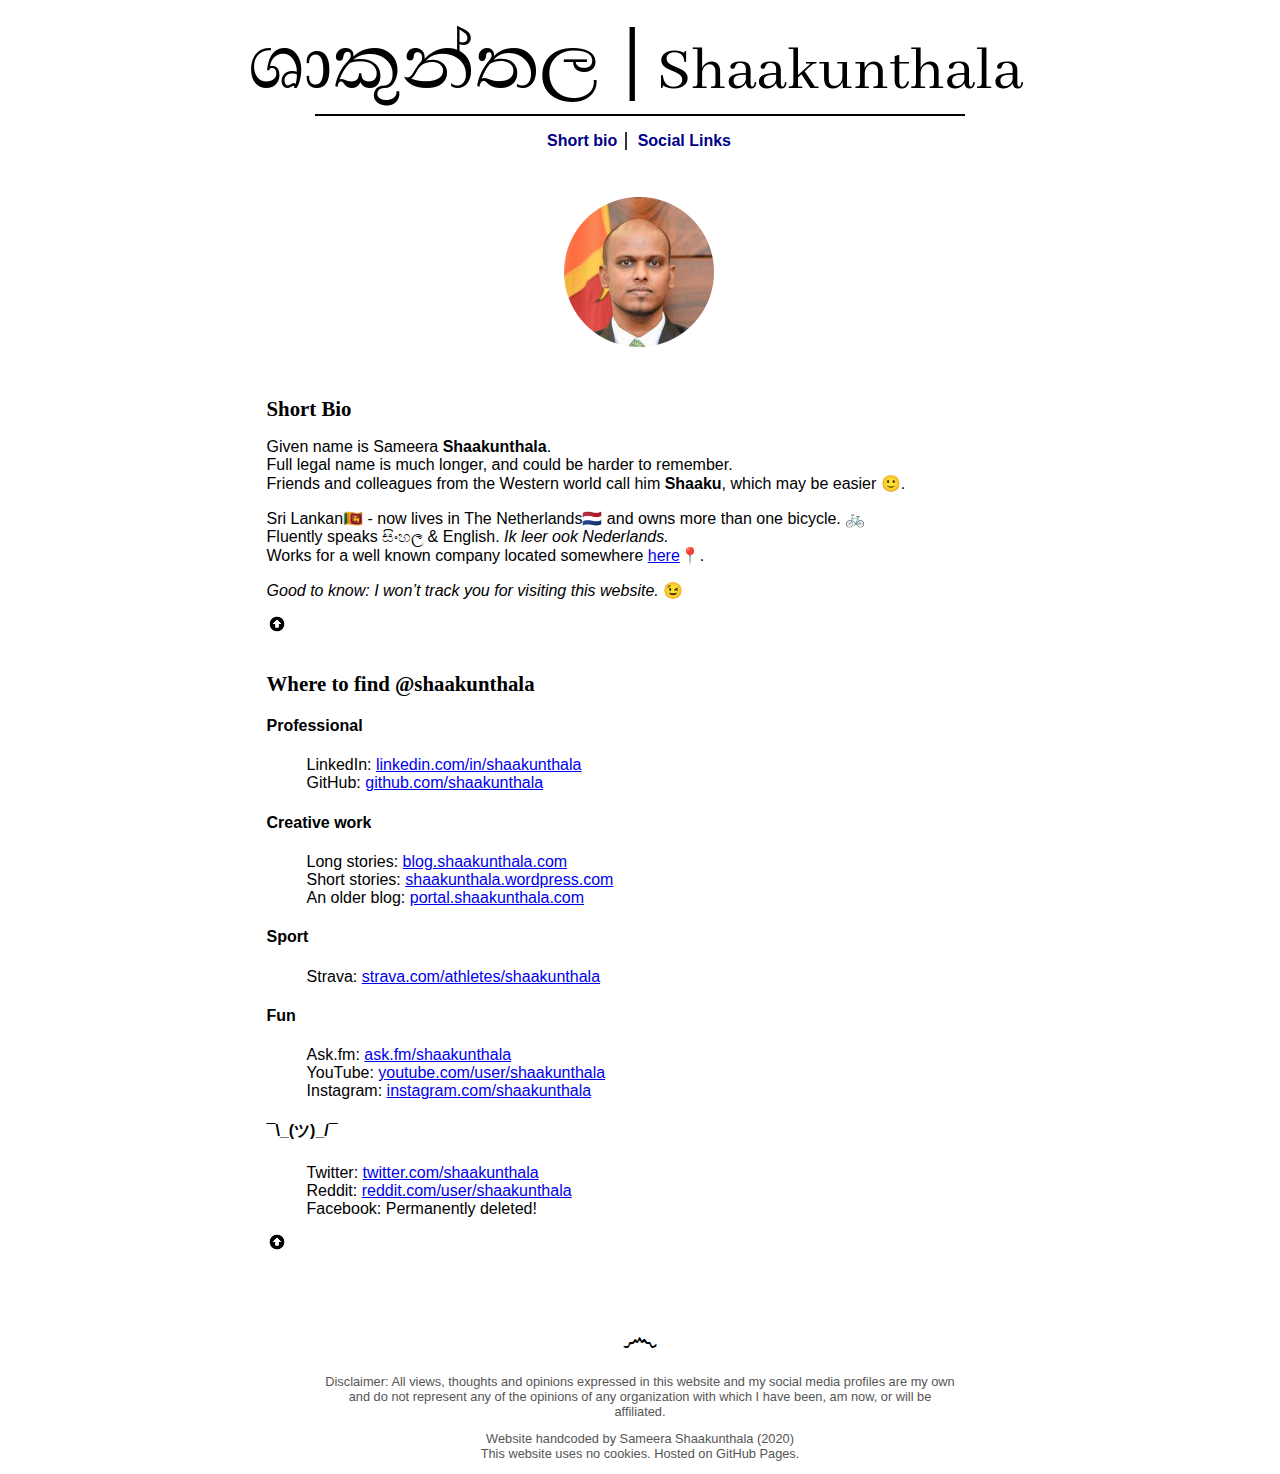
<file: index2.html>
<!DOCTYPE html>
<html lang="en">
    <head>
        <title>Shaakunthala.com | Let’s get to know him!</title>
        <meta name=viewport content="width=device-width, initial-scale=1"/>
        <meta name="description" content="Personal website of Sri Lankan information technology professional, experienced JIRA specialist, and tech blogger Sameera Shaakunthala. Let’s get to know more!"/>
        <meta name="keywords" content="Shaakunthala,Shakunthala,Sameera,Atlassian,JIRA,Confluence,Bitbucket,Stash,Expert,Agile,ServiceDesk,Scrum,Kanban,Freelancer,ScrumMaster,SME,Specialist,Administrator,Developer,Blogger,Mentor,Toastmaster,LKA,NLD,Netherlands,Eindhoven,DenBosch,sHertogenbosch,Ambalangoda,Colombo,SriLanka,SriLankan,Lankan,Sri,Lanka,LK,NL,Sri Lankan JIRA administrator,Sri Lankan JIRA specialist,ශාකුන්තල,සිංහල,බ්ලොග්,සමීර"/>
        <meta name="author" content="Sameera Shaakunthala"/>
        <meta http-equiv="content-type" content="text/html; charset=UTF-8" />
        <!-- Facebook/ Twitter -->
        <meta property="og:title" content="Shaakunthala.com | Let’s get to know him!"/>
        <meta property="og:site_name" content="Personal website of Sameera Shaakunthala."/>
        <meta property="og:type" content="website"/>
        <meta property="twitter:title" content="Shaakunthala.com | Let’s get to know him!"/>
        <meta property="og:description" content="Personal website of Sri Lankan information technology professional, experienced JIRA specialist, and tech blogger Sameera Shaakunthala. Let’s get to know more!"/>
        <meta property="twitter:description" content="Personal website of Sri Lankan information technology professional, experienced JIRA specialist/ administrator, and tech blogger Sameera Shaakunthala. Let’s get to know more!"/>
        <meta name="twitter:card" content="summary"/>
        <meta property="og:image" content="http://www.shaakunthala.com/avatar.jpg"/>
        <meta property="twitter:image" content="http://www.shaakunthala.com/avatar.jpg"/>
        <meta property="og:url" content="http://www.shaakunthala.com/" />
        <meta name="twitter:site" content="http://www.shaakunthala.com/" />
        <!-- Facebook/ Twitter -->
        <link rel="shortcut icon" type="image/png" href="[data-uri]"/>
        <script>
            <!--
                /*! jQuery v3.5.1 | (c) JS Foundation and other contributors | jquery.org/license */
!function(e,t){"use strict";"object"==typeof module&&"object"==typeof module.exports?module.exports=e.document?t(e,!0):function(e){if(!e.document)throw new Error("jQuery requires a window with a document");return t(e)}:t(e)}("undefined"!=typeof window?window:this,function(C,e){"use strict";var t=[],r=Object.getPrototypeOf,s=t.slice,g=t.flat?function(e){return t.flat.call(e)}:function(e){return t.concat.apply([],e)},u=t.push,i=t.indexOf,n={},o=n.toString,v=n.hasOwnProperty,a=v.toString,l=a.call(Object),y={},m=function(e){return"function"==typeof e&&"number"!=typeof e.nodeType},x=function(e){return null!=e&&e===e.window},E=C.document,c={type:!0,src:!0,nonce:!0,noModule:!0};function b(e,t,n){var r,i,o=(n=n||E).createElement("script");if(o.text=e,t)for(r in c)(i=t[r]||t.getAttribute&&t.getAttribute(r))&&o.setAttribute(r,i);n.head.appendChild(o).parentNode.removeChild(o)}function w(e){return null==e?e+"":"object"==typeof e||"function"==typeof e?n[o.call(e)]||"object":typeof e}var f="3.5.1",S=function(e,t){return new S.fn.init(e,t)};function p(e){var t=!!e&&"length"in e&&e.length,n=w(e);return!m(e)&&!x(e)&&("array"===n||0===t||"number"==typeof t&&0<t&&t-1 in e)}S.fn=S.prototype={jquery:f,constructor:S,length:0,toArray:function(){return s.call(this)},get:function(e){return null==e?s.call(this):e<0?this[e+this.length]:this[e]},pushStack:function(e){var t=S.merge(this.constructor(),e);return t.prevObject=this,t},each:function(e){return S.each(this,e)},map:function(n){return this.pushStack(S.map(this,function(e,t){return n.call(e,t,e)}))},slice:function(){return this.pushStack(s.apply(this,arguments))},first:function(){return this.eq(0)},last:function(){return this.eq(-1)},even:function(){return this.pushStack(S.grep(this,function(e,t){return(t+1)%2}))},odd:function(){return this.pushStack(S.grep(this,function(e,t){return t%2}))},eq:function(e){var t=this.length,n=+e+(e<0?t:0);return this.pushStack(0<=n&&n<t?[this[n]]:[])},end:function(){return this.prevObject||this.constructor()},push:u,sort:t.sort,splice:t.splice},S.extend=S.fn.extend=function(){var e,t,n,r,i,o,a=arguments[0]||{},s=1,u=arguments.length,l=!1;for("boolean"==typeof a&&(l=a,a=arguments[s]||{},s++),"object"==typeof a||m(a)||(a={}),s===u&&(a=this,s--);s<u;s++)if(null!=(e=arguments[s]))for(t in e)r=e[t],"__proto__"!==t&&a!==r&&(l&&r&&(S.isPlainObject(r)||(i=Array.isArray(r)))?(n=a[t],o=i&&!Array.isArray(n)?[]:i||S.isPlainObject(n)?n:{},i=!1,a[t]=S.extend(l,o,r)):void 0!==r&&(a[t]=r));return a},S.extend({expando:"jQuery"+(f+Math.random()).replace(/\D/g,""),isReady:!0,error:function(e){throw new Error(e)},noop:function(){},isPlainObject:function(e){var t,n;return!(!e||"[object Object]"!==o.call(e))&&(!(t=r(e))||"function"==typeof(n=v.call(t,"constructor")&&t.constructor)&&a.call(n)===l)},isEmptyObject:function(e){var t;for(t in e)return!1;return!0},globalEval:function(e,t,n){b(e,{nonce:t&&t.nonce},n)},each:function(e,t){var n,r=0;if(p(e)){for(n=e.length;r<n;r++)if(!1===t.call(e[r],r,e[r]))break}else for(r in e)if(!1===t.call(e[r],r,e[r]))break;return e},makeArray:function(e,t){var n=t||[];return null!=e&&(p(Object(e))?S.merge(n,"string"==typeof e?[e]:e):u.call(n,e)),n},inArray:function(e,t,n){return null==t?-1:i.call(t,e,n)},merge:function(e,t){for(var n=+t.length,r=0,i=e.length;r<n;r++)e[i++]=t[r];return e.length=i,e},grep:function(e,t,n){for(var r=[],i=0,o=e.length,a=!n;i<o;i++)!t(e[i],i)!==a&&r.push(e[i]);return r},map:function(e,t,n){var r,i,o=0,a=[];if(p(e))for(r=e.length;o<r;o++)null!=(i=t(e[o],o,n))&&a.push(i);else for(o in e)null!=(i=t(e[o],o,n))&&a.push(i);return g(a)},guid:1,support:y}),"function"==typeof Symbol&&(S.fn[Symbol.iterator]=t[Symbol.iterator]),S.each("Boolean Number String Function Array Date RegExp Object Error Symbol".split(" "),function(e,t){n["[object "+t+"]"]=t.toLowerCase()});var d=function(n){var e,d,b,o,i,h,f,g,w,u,l,T,C,a,E,v,s,c,y,S="sizzle"+1*new Date,p=n.document,k=0,r=0,m=ue(),x=ue(),A=ue(),N=ue(),D=function(e,t){return e===t&&(l=!0),0},j={}.hasOwnProperty,t=[],q=t.pop,L=t.push,H=t.push,O=t.slice,P=function(e,t){for(var n=0,r=e.length;n<r;n++)if(e[n]===t)return n;return-1},R="checked|selected|async|autofocus|autoplay|controls|defer|disabled|hidden|ismap|loop|multiple|open|readonly|required|scoped",M="[\\x20\\t\\r\\n\\f]",I="(?:\\\\[\\da-fA-F]{1,6}"+M+"?|\\\\[^\\r\\n\\f]|[\\w-]|[^\0-\\x7f])+",W="\\["+M+"*("+I+")(?:"+M+"*([*^$|!~]?=)"+M+"*(?:'((?:\\\\.|[^\\\\'])*)'|\"((?:\\\\.|[^\\\\\"])*)\"|("+I+"))|)"+M+"*\\]",F=":("+I+")(?:\\((('((?:\\\\.|[^\\\\'])*)'|\"((?:\\\\.|[^\\\\\"])*)\")|((?:\\\\.|[^\\\\()[\\]]|"+W+")*)|.*)\\)|)",B=new RegExp(M+"+","g"),$=new RegExp("^"+M+"+|((?:^|[^\\\\])(?:\\\\.)*)"+M+"+$","g"),_=new RegExp("^"+M+"*,"+M+"*"),z=new RegExp("^"+M+"*([>+~]|"+M+")"+M+"*"),U=new RegExp(M+"|>"),X=new RegExp(F),V=new RegExp("^"+I+"$"),G={ID:new RegExp("^#("+I+")"),CLASS:new RegExp("^\\.("+I+")"),TAG:new RegExp("^("+I+"|[*])"),ATTR:new RegExp("^"+W),PSEUDO:new RegExp("^"+F),CHILD:new RegExp("^:(only|first|last|nth|nth-last)-(child|of-type)(?:\\("+M+"*(even|odd|(([+-]|)(\\d*)n|)"+M+"*(?:([+-]|)"+M+"*(\\d+)|))"+M+"*\\)|)","i"),bool:new RegExp("^(?:"+R+")$","i"),needsContext:new RegExp("^"+M+"*[>+~]|:(even|odd|eq|gt|lt|nth|first|last)(?:\\("+M+"*((?:-\\d)?\\d*)"+M+"*\\)|)(?=[^-]|$)","i")},Y=/HTML$/i,Q=/^(?:input|select|textarea|button)$/i,J=/^h\d$/i,K=/^[^{]+\{\s*\[native \w/,Z=/^(?:#([\w-]+)|(\w+)|\.([\w-]+))$/,ee=/[+~]/,te=new RegExp("\\\\[\\da-fA-F]{1,6}"+M+"?|\\\\([^\\r\\n\\f])","g"),ne=function(e,t){var n="0x"+e.slice(1)-65536;return t||(n<0?String.fromCharCode(n+65536):String.fromCharCode(n>>10|55296,1023&n|56320))},re=/([\0-\x1f\x7f]|^-?\d)|^-$|[^\0-\x1f\x7f-\uFFFF\w-]/g,ie=function(e,t){return t?"\0"===e?"\ufffd":e.slice(0,-1)+"\\"+e.charCodeAt(e.length-1).toString(16)+" ":"\\"+e},oe=function(){T()},ae=be(function(e){return!0===e.disabled&&"fieldset"===e.nodeName.toLowerCase()},{dir:"parentNode",next:"legend"});try{H.apply(t=O.call(p.childNodes),p.childNodes),t[p.childNodes.length].nodeType}catch(e){H={apply:t.length?function(e,t){L.apply(e,O.call(t))}:function(e,t){var n=e.length,r=0;while(e[n++]=t[r++]);e.length=n-1}}}function se(t,e,n,r){var i,o,a,s,u,l,c,f=e&&e.ownerDocument,p=e?e.nodeType:9;if(n=n||[],"string"!=typeof t||!t||1!==p&&9!==p&&11!==p)return n;if(!r&&(T(e),e=e||C,E)){if(11!==p&&(u=Z.exec(t)))if(i=u[1]){if(9===p){if(!(a=e.getElementById(i)))return n;if(a.id===i)return n.push(a),n}else if(f&&(a=f.getElementById(i))&&y(e,a)&&a.id===i)return n.push(a),n}else{if(u[2])return H.apply(n,e.getElementsByTagName(t)),n;if((i=u[3])&&d.getElementsByClassName&&e.getElementsByClassName)return H.apply(n,e.getElementsByClassName(i)),n}if(d.qsa&&!N[t+" "]&&(!v||!v.test(t))&&(1!==p||"object"!==e.nodeName.toLowerCase())){if(c=t,f=e,1===p&&(U.test(t)||z.test(t))){(f=ee.test(t)&&ye(e.parentNode)||e)===e&&d.scope||((s=e.getAttribute("id"))?s=s.replace(re,ie):e.setAttribute("id",s=S)),o=(l=h(t)).length;while(o--)l[o]=(s?"#"+s:":scope")+" "+xe(l[o]);c=l.join(",")}try{return H.apply(n,f.querySelectorAll(c)),n}catch(e){N(t,!0)}finally{s===S&&e.removeAttribute("id")}}}return g(t.replace($,"$1"),e,n,r)}function ue(){var r=[];return function e(t,n){return r.push(t+" ")>b.cacheLength&&delete e[r.shift()],e[t+" "]=n}}function le(e){return e[S]=!0,e}function ce(e){var t=C.createElement("fieldset");try{return!!e(t)}catch(e){return!1}finally{t.parentNode&&t.parentNode.removeChild(t),t=null}}function fe(e,t){var n=e.split("|"),r=n.length;while(r--)b.attrHandle[n[r]]=t}function pe(e,t){var n=t&&e,r=n&&1===e.nodeType&&1===t.nodeType&&e.sourceIndex-t.sourceIndex;if(r)return r;if(n)while(n=n.nextSibling)if(n===t)return-1;return e?1:-1}function de(t){return function(e){return"input"===e.nodeName.toLowerCase()&&e.type===t}}function he(n){return function(e){var t=e.nodeName.toLowerCase();return("input"===t||"button"===t)&&e.type===n}}function ge(t){return function(e){return"form"in e?e.parentNode&&!1===e.disabled?"label"in e?"label"in e.parentNode?e.parentNode.disabled===t:e.disabled===t:e.isDisabled===t||e.isDisabled!==!t&&ae(e)===t:e.disabled===t:"label"in e&&e.disabled===t}}function ve(a){return le(function(o){return o=+o,le(function(e,t){var n,r=a([],e.length,o),i=r.length;while(i--)e[n=r[i]]&&(e[n]=!(t[n]=e[n]))})})}function ye(e){return e&&"undefined"!=typeof e.getElementsByTagName&&e}for(e in d=se.support={},i=se.isXML=function(e){var t=e.namespaceURI,n=(e.ownerDocument||e).documentElement;return!Y.test(t||n&&n.nodeName||"HTML")},T=se.setDocument=function(e){var t,n,r=e?e.ownerDocument||e:p;return r!=C&&9===r.nodeType&&r.documentElement&&(a=(C=r).documentElement,E=!i(C),p!=C&&(n=C.defaultView)&&n.top!==n&&(n.addEventListener?n.addEventListener("unload",oe,!1):n.attachEvent&&n.attachEvent("onunload",oe)),d.scope=ce(function(e){return a.appendChild(e).appendChild(C.createElement("div")),"undefined"!=typeof e.querySelectorAll&&!e.querySelectorAll(":scope fieldset div").length}),d.attributes=ce(function(e){return e.className="i",!e.getAttribute("className")}),d.getElementsByTagName=ce(function(e){return e.appendChild(C.createComment("")),!e.getElementsByTagName("*").length}),d.getElementsByClassName=K.test(C.getElementsByClassName),d.getById=ce(function(e){return a.appendChild(e).id=S,!C.getElementsByName||!C.getElementsByName(S).length}),d.getById?(b.filter.ID=function(e){var t=e.replace(te,ne);return function(e){return e.getAttribute("id")===t}},b.find.ID=function(e,t){if("undefined"!=typeof t.getElementById&&E){var n=t.getElementById(e);return n?[n]:[]}}):(b.filter.ID=function(e){var n=e.replace(te,ne);return function(e){var t="undefined"!=typeof e.getAttributeNode&&e.getAttributeNode("id");return t&&t.value===n}},b.find.ID=function(e,t){if("undefined"!=typeof t.getElementById&&E){var n,r,i,o=t.getElementById(e);if(o){if((n=o.getAttributeNode("id"))&&n.value===e)return[o];i=t.getElementsByName(e),r=0;while(o=i[r++])if((n=o.getAttributeNode("id"))&&n.value===e)return[o]}return[]}}),b.find.TAG=d.getElementsByTagName?function(e,t){return"undefined"!=typeof t.getElementsByTagName?t.getElementsByTagName(e):d.qsa?t.querySelectorAll(e):void 0}:function(e,t){var n,r=[],i=0,o=t.getElementsByTagName(e);if("*"===e){while(n=o[i++])1===n.nodeType&&r.push(n);return r}return o},b.find.CLASS=d.getElementsByClassName&&function(e,t){if("undefined"!=typeof t.getElementsByClassName&&E)return t.getElementsByClassName(e)},s=[],v=[],(d.qsa=K.test(C.querySelectorAll))&&(ce(function(e){var t;a.appendChild(e).innerHTML="<a id='"+S+"'></a><select id='"+S+"-\r\\' msallowcapture=''><option selected=''></option></select>",e.querySelectorAll("[msallowcapture^='']").length&&v.push("[*^$]="+M+"*(?:''|\"\")"),e.querySelectorAll("[selected]").length||v.push("\\["+M+"*(?:value|"+R+")"),e.querySelectorAll("[id~="+S+"-]").length||v.push("~="),(t=C.createElement("input")).setAttribute("name",""),e.appendChild(t),e.querySelectorAll("[name='']").length||v.push("\\["+M+"*name"+M+"*="+M+"*(?:''|\"\")"),e.querySelectorAll(":checked").length||v.push(":checked"),e.querySelectorAll("a#"+S+"+*").length||v.push(".#.+[+~]"),e.querySelectorAll("\\\f"),v.push("[\\r\\n\\f]")}),ce(function(e){e.innerHTML="<a href='' disabled='disabled'></a><select disabled='disabled'><option/></select>";var t=C.createElement("input");t.setAttribute("type","hidden"),e.appendChild(t).setAttribute("name","D"),e.querySelectorAll("[name=d]").length&&v.push("name"+M+"*[*^$|!~]?="),2!==e.querySelectorAll(":enabled").length&&v.push(":enabled",":disabled"),a.appendChild(e).disabled=!0,2!==e.querySelectorAll(":disabled").length&&v.push(":enabled",":disabled"),e.querySelectorAll("*,:x"),v.push(",.*:")})),(d.matchesSelector=K.test(c=a.matches||a.webkitMatchesSelector||a.mozMatchesSelector||a.oMatchesSelector||a.msMatchesSelector))&&ce(function(e){d.disconnectedMatch=c.call(e,"*"),c.call(e,"[s!='']:x"),s.push("!=",F)}),v=v.length&&new RegExp(v.join("|")),s=s.length&&new RegExp(s.join("|")),t=K.test(a.compareDocumentPosition),y=t||K.test(a.contains)?function(e,t){var n=9===e.nodeType?e.documentElement:e,r=t&&t.parentNode;return e===r||!(!r||1!==r.nodeType||!(n.contains?n.contains(r):e.compareDocumentPosition&&16&e.compareDocumentPosition(r)))}:function(e,t){if(t)while(t=t.parentNode)if(t===e)return!0;return!1},D=t?function(e,t){if(e===t)return l=!0,0;var n=!e.compareDocumentPosition-!t.compareDocumentPosition;return n||(1&(n=(e.ownerDocument||e)==(t.ownerDocument||t)?e.compareDocumentPosition(t):1)||!d.sortDetached&&t.compareDocumentPosition(e)===n?e==C||e.ownerDocument==p&&y(p,e)?-1:t==C||t.ownerDocument==p&&y(p,t)?1:u?P(u,e)-P(u,t):0:4&n?-1:1)}:function(e,t){if(e===t)return l=!0,0;var n,r=0,i=e.parentNode,o=t.parentNode,a=[e],s=[t];if(!i||!o)return e==C?-1:t==C?1:i?-1:o?1:u?P(u,e)-P(u,t):0;if(i===o)return pe(e,t);n=e;while(n=n.parentNode)a.unshift(n);n=t;while(n=n.parentNode)s.unshift(n);while(a[r]===s[r])r++;return r?pe(a[r],s[r]):a[r]==p?-1:s[r]==p?1:0}),C},se.matches=function(e,t){return se(e,null,null,t)},se.matchesSelector=function(e,t){if(T(e),d.matchesSelector&&E&&!N[t+" "]&&(!s||!s.test(t))&&(!v||!v.test(t)))try{var n=c.call(e,t);if(n||d.disconnectedMatch||e.document&&11!==e.document.nodeType)return n}catch(e){N(t,!0)}return 0<se(t,C,null,[e]).length},se.contains=function(e,t){return(e.ownerDocument||e)!=C&&T(e),y(e,t)},se.attr=function(e,t){(e.ownerDocument||e)!=C&&T(e);var n=b.attrHandle[t.toLowerCase()],r=n&&j.call(b.attrHandle,t.toLowerCase())?n(e,t,!E):void 0;return void 0!==r?r:d.attributes||!E?e.getAttribute(t):(r=e.getAttributeNode(t))&&r.specified?r.value:null},se.escape=function(e){return(e+"").replace(re,ie)},se.error=function(e){throw new Error("Syntax error, unrecognized expression: "+e)},se.uniqueSort=function(e){var t,n=[],r=0,i=0;if(l=!d.detectDuplicates,u=!d.sortStable&&e.slice(0),e.sort(D),l){while(t=e[i++])t===e[i]&&(r=n.push(i));while(r--)e.splice(n[r],1)}return u=null,e},o=se.getText=function(e){var t,n="",r=0,i=e.nodeType;if(i){if(1===i||9===i||11===i){if("string"==typeof e.textContent)return e.textContent;for(e=e.firstChild;e;e=e.nextSibling)n+=o(e)}else if(3===i||4===i)return e.nodeValue}else while(t=e[r++])n+=o(t);return n},(b=se.selectors={cacheLength:50,createPseudo:le,match:G,attrHandle:{},find:{},relative:{">":{dir:"parentNode",first:!0}," ":{dir:"parentNode"},"+":{dir:"previousSibling",first:!0},"~":{dir:"previousSibling"}},preFilter:{ATTR:function(e){return e[1]=e[1].replace(te,ne),e[3]=(e[3]||e[4]||e[5]||"").replace(te,ne),"~="===e[2]&&(e[3]=" "+e[3]+" "),e.slice(0,4)},CHILD:function(e){return e[1]=e[1].toLowerCase(),"nth"===e[1].slice(0,3)?(e[3]||se.error(e[0]),e[4]=+(e[4]?e[5]+(e[6]||1):2*("even"===e[3]||"odd"===e[3])),e[5]=+(e[7]+e[8]||"odd"===e[3])):e[3]&&se.error(e[0]),e},PSEUDO:function(e){var t,n=!e[6]&&e[2];return G.CHILD.test(e[0])?null:(e[3]?e[2]=e[4]||e[5]||"":n&&X.test(n)&&(t=h(n,!0))&&(t=n.indexOf(")",n.length-t)-n.length)&&(e[0]=e[0].slice(0,t),e[2]=n.slice(0,t)),e.slice(0,3))}},filter:{TAG:function(e){var t=e.replace(te,ne).toLowerCase();return"*"===e?function(){return!0}:function(e){return e.nodeName&&e.nodeName.toLowerCase()===t}},CLASS:function(e){var t=m[e+" "];return t||(t=new RegExp("(^|"+M+")"+e+"("+M+"|$)"))&&m(e,function(e){return t.test("string"==typeof e.className&&e.className||"undefined"!=typeof e.getAttribute&&e.getAttribute("class")||"")})},ATTR:function(n,r,i){return function(e){var t=se.attr(e,n);return null==t?"!="===r:!r||(t+="","="===r?t===i:"!="===r?t!==i:"^="===r?i&&0===t.indexOf(i):"*="===r?i&&-1<t.indexOf(i):"$="===r?i&&t.slice(-i.length)===i:"~="===r?-1<(" "+t.replace(B," ")+" ").indexOf(i):"|="===r&&(t===i||t.slice(0,i.length+1)===i+"-"))}},CHILD:function(h,e,t,g,v){var y="nth"!==h.slice(0,3),m="last"!==h.slice(-4),x="of-type"===e;return 1===g&&0===v?function(e){return!!e.parentNode}:function(e,t,n){var r,i,o,a,s,u,l=y!==m?"nextSibling":"previousSibling",c=e.parentNode,f=x&&e.nodeName.toLowerCase(),p=!n&&!x,d=!1;if(c){if(y){while(l){a=e;while(a=a[l])if(x?a.nodeName.toLowerCase()===f:1===a.nodeType)return!1;u=l="only"===h&&!u&&"nextSibling"}return!0}if(u=[m?c.firstChild:c.lastChild],m&&p){d=(s=(r=(i=(o=(a=c)[S]||(a[S]={}))[a.uniqueID]||(o[a.uniqueID]={}))[h]||[])[0]===k&&r[1])&&r[2],a=s&&c.childNodes[s];while(a=++s&&a&&a[l]||(d=s=0)||u.pop())if(1===a.nodeType&&++d&&a===e){i[h]=[k,s,d];break}}else if(p&&(d=s=(r=(i=(o=(a=e)[S]||(a[S]={}))[a.uniqueID]||(o[a.uniqueID]={}))[h]||[])[0]===k&&r[1]),!1===d)while(a=++s&&a&&a[l]||(d=s=0)||u.pop())if((x?a.nodeName.toLowerCase()===f:1===a.nodeType)&&++d&&(p&&((i=(o=a[S]||(a[S]={}))[a.uniqueID]||(o[a.uniqueID]={}))[h]=[k,d]),a===e))break;return(d-=v)===g||d%g==0&&0<=d/g}}},PSEUDO:function(e,o){var t,a=b.pseudos[e]||b.setFilters[e.toLowerCase()]||se.error("unsupported pseudo: "+e);return a[S]?a(o):1<a.length?(t=[e,e,"",o],b.setFilters.hasOwnProperty(e.toLowerCase())?le(function(e,t){var n,r=a(e,o),i=r.length;while(i--)e[n=P(e,r[i])]=!(t[n]=r[i])}):function(e){return a(e,0,t)}):a}},pseudos:{not:le(function(e){var r=[],i=[],s=f(e.replace($,"$1"));return s[S]?le(function(e,t,n,r){var i,o=s(e,null,r,[]),a=e.length;while(a--)(i=o[a])&&(e[a]=!(t[a]=i))}):function(e,t,n){return r[0]=e,s(r,null,n,i),r[0]=null,!i.pop()}}),has:le(function(t){return function(e){return 0<se(t,e).length}}),contains:le(function(t){return t=t.replace(te,ne),function(e){return-1<(e.textContent||o(e)).indexOf(t)}}),lang:le(function(n){return V.test(n||"")||se.error("unsupported lang: "+n),n=n.replace(te,ne).toLowerCase(),function(e){var t;do{if(t=E?e.lang:e.getAttribute("xml:lang")||e.getAttribute("lang"))return(t=t.toLowerCase())===n||0===t.indexOf(n+"-")}while((e=e.parentNode)&&1===e.nodeType);return!1}}),target:function(e){var t=n.location&&n.location.hash;return t&&t.slice(1)===e.id},root:function(e){return e===a},focus:function(e){return e===C.activeElement&&(!C.hasFocus||C.hasFocus())&&!!(e.type||e.href||~e.tabIndex)},enabled:ge(!1),disabled:ge(!0),checked:function(e){var t=e.nodeName.toLowerCase();return"input"===t&&!!e.checked||"option"===t&&!!e.selected},selected:function(e){return e.parentNode&&e.parentNode.selectedIndex,!0===e.selected},empty:function(e){for(e=e.firstChild;e;e=e.nextSibling)if(e.nodeType<6)return!1;return!0},parent:function(e){return!b.pseudos.empty(e)},header:function(e){return J.test(e.nodeName)},input:function(e){return Q.test(e.nodeName)},button:function(e){var t=e.nodeName.toLowerCase();return"input"===t&&"button"===e.type||"button"===t},text:function(e){var t;return"input"===e.nodeName.toLowerCase()&&"text"===e.type&&(null==(t=e.getAttribute("type"))||"text"===t.toLowerCase())},first:ve(function(){return[0]}),last:ve(function(e,t){return[t-1]}),eq:ve(function(e,t,n){return[n<0?n+t:n]}),even:ve(function(e,t){for(var n=0;n<t;n+=2)e.push(n);return e}),odd:ve(function(e,t){for(var n=1;n<t;n+=2)e.push(n);return e}),lt:ve(function(e,t,n){for(var r=n<0?n+t:t<n?t:n;0<=--r;)e.push(r);return e}),gt:ve(function(e,t,n){for(var r=n<0?n+t:n;++r<t;)e.push(r);return e})}}).pseudos.nth=b.pseudos.eq,{radio:!0,checkbox:!0,file:!0,password:!0,image:!0})b.pseudos[e]=de(e);for(e in{submit:!0,reset:!0})b.pseudos[e]=he(e);function me(){}function xe(e){for(var t=0,n=e.length,r="";t<n;t++)r+=e[t].value;return r}function be(s,e,t){var u=e.dir,l=e.next,c=l||u,f=t&&"parentNode"===c,p=r++;return e.first?function(e,t,n){while(e=e[u])if(1===e.nodeType||f)return s(e,t,n);return!1}:function(e,t,n){var r,i,o,a=[k,p];if(n){while(e=e[u])if((1===e.nodeType||f)&&s(e,t,n))return!0}else while(e=e[u])if(1===e.nodeType||f)if(i=(o=e[S]||(e[S]={}))[e.uniqueID]||(o[e.uniqueID]={}),l&&l===e.nodeName.toLowerCase())e=e[u]||e;else{if((r=i[c])&&r[0]===k&&r[1]===p)return a[2]=r[2];if((i[c]=a)[2]=s(e,t,n))return!0}return!1}}function we(i){return 1<i.length?function(e,t,n){var r=i.length;while(r--)if(!i[r](e,t,n))return!1;return!0}:i[0]}function Te(e,t,n,r,i){for(var o,a=[],s=0,u=e.length,l=null!=t;s<u;s++)(o=e[s])&&(n&&!n(o,r,i)||(a.push(o),l&&t.push(s)));return a}function Ce(d,h,g,v,y,e){return v&&!v[S]&&(v=Ce(v)),y&&!y[S]&&(y=Ce(y,e)),le(function(e,t,n,r){var i,o,a,s=[],u=[],l=t.length,c=e||function(e,t,n){for(var r=0,i=t.length;r<i;r++)se(e,t[r],n);return n}(h||"*",n.nodeType?[n]:n,[]),f=!d||!e&&h?c:Te(c,s,d,n,r),p=g?y||(e?d:l||v)?[]:t:f;if(g&&g(f,p,n,r),v){i=Te(p,u),v(i,[],n,r),o=i.length;while(o--)(a=i[o])&&(p[u[o]]=!(f[u[o]]=a))}if(e){if(y||d){if(y){i=[],o=p.length;while(o--)(a=p[o])&&i.push(f[o]=a);y(null,p=[],i,r)}o=p.length;while(o--)(a=p[o])&&-1<(i=y?P(e,a):s[o])&&(e[i]=!(t[i]=a))}}else p=Te(p===t?p.splice(l,p.length):p),y?y(null,t,p,r):H.apply(t,p)})}function Ee(e){for(var i,t,n,r=e.length,o=b.relative[e[0].type],a=o||b.relative[" "],s=o?1:0,u=be(function(e){return e===i},a,!0),l=be(function(e){return-1<P(i,e)},a,!0),c=[function(e,t,n){var r=!o&&(n||t!==w)||((i=t).nodeType?u(e,t,n):l(e,t,n));return i=null,r}];s<r;s++)if(t=b.relative[e[s].type])c=[be(we(c),t)];else{if((t=b.filter[e[s].type].apply(null,e[s].matches))[S]){for(n=++s;n<r;n++)if(b.relative[e[n].type])break;return Ce(1<s&&we(c),1<s&&xe(e.slice(0,s-1).concat({value:" "===e[s-2].type?"*":""})).replace($,"$1"),t,s<n&&Ee(e.slice(s,n)),n<r&&Ee(e=e.slice(n)),n<r&&xe(e))}c.push(t)}return we(c)}return me.prototype=b.filters=b.pseudos,b.setFilters=new me,h=se.tokenize=function(e,t){var n,r,i,o,a,s,u,l=x[e+" "];if(l)return t?0:l.slice(0);a=e,s=[],u=b.preFilter;while(a){for(o in n&&!(r=_.exec(a))||(r&&(a=a.slice(r[0].length)||a),s.push(i=[])),n=!1,(r=z.exec(a))&&(n=r.shift(),i.push({value:n,type:r[0].replace($," ")}),a=a.slice(n.length)),b.filter)!(r=G[o].exec(a))||u[o]&&!(r=u[o](r))||(n=r.shift(),i.push({value:n,type:o,matches:r}),a=a.slice(n.length));if(!n)break}return t?a.length:a?se.error(e):x(e,s).slice(0)},f=se.compile=function(e,t){var n,v,y,m,x,r,i=[],o=[],a=A[e+" "];if(!a){t||(t=h(e)),n=t.length;while(n--)(a=Ee(t[n]))[S]?i.push(a):o.push(a);(a=A(e,(v=o,m=0<(y=i).length,x=0<v.length,r=function(e,t,n,r,i){var o,a,s,u=0,l="0",c=e&&[],f=[],p=w,d=e||x&&b.find.TAG("*",i),h=k+=null==p?1:Math.random()||.1,g=d.length;for(i&&(w=t==C||t||i);l!==g&&null!=(o=d[l]);l++){if(x&&o){a=0,t||o.ownerDocument==C||(T(o),n=!E);while(s=v[a++])if(s(o,t||C,n)){r.push(o);break}i&&(k=h)}m&&((o=!s&&o)&&u--,e&&c.push(o))}if(u+=l,m&&l!==u){a=0;while(s=y[a++])s(c,f,t,n);if(e){if(0<u)while(l--)c[l]||f[l]||(f[l]=q.call(r));f=Te(f)}H.apply(r,f),i&&!e&&0<f.length&&1<u+y.length&&se.uniqueSort(r)}return i&&(k=h,w=p),c},m?le(r):r))).selector=e}return a},g=se.select=function(e,t,n,r){var i,o,a,s,u,l="function"==typeof e&&e,c=!r&&h(e=l.selector||e);if(n=n||[],1===c.length){if(2<(o=c[0]=c[0].slice(0)).length&&"ID"===(a=o[0]).type&&9===t.nodeType&&E&&b.relative[o[1].type]){if(!(t=(b.find.ID(a.matches[0].replace(te,ne),t)||[])[0]))return n;l&&(t=t.parentNode),e=e.slice(o.shift().value.length)}i=G.needsContext.test(e)?0:o.length;while(i--){if(a=o[i],b.relative[s=a.type])break;if((u=b.find[s])&&(r=u(a.matches[0].replace(te,ne),ee.test(o[0].type)&&ye(t.parentNode)||t))){if(o.splice(i,1),!(e=r.length&&xe(o)))return H.apply(n,r),n;break}}}return(l||f(e,c))(r,t,!E,n,!t||ee.test(e)&&ye(t.parentNode)||t),n},d.sortStable=S.split("").sort(D).join("")===S,d.detectDuplicates=!!l,T(),d.sortDetached=ce(function(e){return 1&e.compareDocumentPosition(C.createElement("fieldset"))}),ce(function(e){return e.innerHTML="<a href='#'></a>","#"===e.firstChild.getAttribute("href")})||fe("type|href|height|width",function(e,t,n){if(!n)return e.getAttribute(t,"type"===t.toLowerCase()?1:2)}),d.attributes&&ce(function(e){return e.innerHTML="<input/>",e.firstChild.setAttribute("value",""),""===e.firstChild.getAttribute("value")})||fe("value",function(e,t,n){if(!n&&"input"===e.nodeName.toLowerCase())return e.defaultValue}),ce(function(e){return null==e.getAttribute("disabled")})||fe(R,function(e,t,n){var r;if(!n)return!0===e[t]?t.toLowerCase():(r=e.getAttributeNode(t))&&r.specified?r.value:null}),se}(C);S.find=d,S.expr=d.selectors,S.expr[":"]=S.expr.pseudos,S.uniqueSort=S.unique=d.uniqueSort,S.text=d.getText,S.isXMLDoc=d.isXML,S.contains=d.contains,S.escapeSelector=d.escape;var h=function(e,t,n){var r=[],i=void 0!==n;while((e=e[t])&&9!==e.nodeType)if(1===e.nodeType){if(i&&S(e).is(n))break;r.push(e)}return r},T=function(e,t){for(var n=[];e;e=e.nextSibling)1===e.nodeType&&e!==t&&n.push(e);return n},k=S.expr.match.needsContext;function A(e,t){return e.nodeName&&e.nodeName.toLowerCase()===t.toLowerCase()}var N=/^<([a-z][^\/\0>:\x20\t\r\n\f]*)[\x20\t\r\n\f]*\/?>(?:<\/\1>|)$/i;function D(e,n,r){return m(n)?S.grep(e,function(e,t){return!!n.call(e,t,e)!==r}):n.nodeType?S.grep(e,function(e){return e===n!==r}):"string"!=typeof n?S.grep(e,function(e){return-1<i.call(n,e)!==r}):S.filter(n,e,r)}S.filter=function(e,t,n){var r=t[0];return n&&(e=":not("+e+")"),1===t.length&&1===r.nodeType?S.find.matchesSelector(r,e)?[r]:[]:S.find.matches(e,S.grep(t,function(e){return 1===e.nodeType}))},S.fn.extend({find:function(e){var t,n,r=this.length,i=this;if("string"!=typeof e)return this.pushStack(S(e).filter(function(){for(t=0;t<r;t++)if(S.contains(i[t],this))return!0}));for(n=this.pushStack([]),t=0;t<r;t++)S.find(e,i[t],n);return 1<r?S.uniqueSort(n):n},filter:function(e){return this.pushStack(D(this,e||[],!1))},not:function(e){return this.pushStack(D(this,e||[],!0))},is:function(e){return!!D(this,"string"==typeof e&&k.test(e)?S(e):e||[],!1).length}});var j,q=/^(?:\s*(<[\w\W]+>)[^>]*|#([\w-]+))$/;(S.fn.init=function(e,t,n){var r,i;if(!e)return this;if(n=n||j,"string"==typeof e){if(!(r="<"===e[0]&&">"===e[e.length-1]&&3<=e.length?[null,e,null]:q.exec(e))||!r[1]&&t)return!t||t.jquery?(t||n).find(e):this.constructor(t).find(e);if(r[1]){if(t=t instanceof S?t[0]:t,S.merge(this,S.parseHTML(r[1],t&&t.nodeType?t.ownerDocument||t:E,!0)),N.test(r[1])&&S.isPlainObject(t))for(r in t)m(this[r])?this[r](t[r]):this.attr(r,t[r]);return this}return(i=E.getElementById(r[2]))&&(this[0]=i,this.length=1),this}return e.nodeType?(this[0]=e,this.length=1,this):m(e)?void 0!==n.ready?n.ready(e):e(S):S.makeArray(e,this)}).prototype=S.fn,j=S(E);var L=/^(?:parents|prev(?:Until|All))/,H={children:!0,contents:!0,next:!0,prev:!0};function O(e,t){while((e=e[t])&&1!==e.nodeType);return e}S.fn.extend({has:function(e){var t=S(e,this),n=t.length;return this.filter(function(){for(var e=0;e<n;e++)if(S.contains(this,t[e]))return!0})},closest:function(e,t){var n,r=0,i=this.length,o=[],a="string"!=typeof e&&S(e);if(!k.test(e))for(;r<i;r++)for(n=this[r];n&&n!==t;n=n.parentNode)if(n.nodeType<11&&(a?-1<a.index(n):1===n.nodeType&&S.find.matchesSelector(n,e))){o.push(n);break}return this.pushStack(1<o.length?S.uniqueSort(o):o)},index:function(e){return e?"string"==typeof e?i.call(S(e),this[0]):i.call(this,e.jquery?e[0]:e):this[0]&&this[0].parentNode?this.first().prevAll().length:-1},add:function(e,t){return this.pushStack(S.uniqueSort(S.merge(this.get(),S(e,t))))},addBack:function(e){return this.add(null==e?this.prevObject:this.prevObject.filter(e))}}),S.each({parent:function(e){var t=e.parentNode;return t&&11!==t.nodeType?t:null},parents:function(e){return h(e,"parentNode")},parentsUntil:function(e,t,n){return h(e,"parentNode",n)},next:function(e){return O(e,"nextSibling")},prev:function(e){return O(e,"previousSibling")},nextAll:function(e){return h(e,"nextSibling")},prevAll:function(e){return h(e,"previousSibling")},nextUntil:function(e,t,n){return h(e,"nextSibling",n)},prevUntil:function(e,t,n){return h(e,"previousSibling",n)},siblings:function(e){return T((e.parentNode||{}).firstChild,e)},children:function(e){return T(e.firstChild)},contents:function(e){return null!=e.contentDocument&&r(e.contentDocument)?e.contentDocument:(A(e,"template")&&(e=e.content||e),S.merge([],e.childNodes))}},function(r,i){S.fn[r]=function(e,t){var n=S.map(this,i,e);return"Until"!==r.slice(-5)&&(t=e),t&&"string"==typeof t&&(n=S.filter(t,n)),1<this.length&&(H[r]||S.uniqueSort(n),L.test(r)&&n.reverse()),this.pushStack(n)}});var P=/[^\x20\t\r\n\f]+/g;function R(e){return e}function M(e){throw e}function I(e,t,n,r){var i;try{e&&m(i=e.promise)?i.call(e).done(t).fail(n):e&&m(i=e.then)?i.call(e,t,n):t.apply(void 0,[e].slice(r))}catch(e){n.apply(void 0,[e])}}S.Callbacks=function(r){var e,n;r="string"==typeof r?(e=r,n={},S.each(e.match(P)||[],function(e,t){n[t]=!0}),n):S.extend({},r);var i,t,o,a,s=[],u=[],l=-1,c=function(){for(a=a||r.once,o=i=!0;u.length;l=-1){t=u.shift();while(++l<s.length)!1===s[l].apply(t[0],t[1])&&r.stopOnFalse&&(l=s.length,t=!1)}r.memory||(t=!1),i=!1,a&&(s=t?[]:"")},f={add:function(){return s&&(t&&!i&&(l=s.length-1,u.push(t)),function n(e){S.each(e,function(e,t){m(t)?r.unique&&f.has(t)||s.push(t):t&&t.length&&"string"!==w(t)&&n(t)})}(arguments),t&&!i&&c()),this},remove:function(){return S.each(arguments,function(e,t){var n;while(-1<(n=S.inArray(t,s,n)))s.splice(n,1),n<=l&&l--}),this},has:function(e){return e?-1<S.inArray(e,s):0<s.length},empty:function(){return s&&(s=[]),this},disable:function(){return a=u=[],s=t="",this},disabled:function(){return!s},lock:function(){return a=u=[],t||i||(s=t=""),this},locked:function(){return!!a},fireWith:function(e,t){return a||(t=[e,(t=t||[]).slice?t.slice():t],u.push(t),i||c()),this},fire:function(){return f.fireWith(this,arguments),this},fired:function(){return!!o}};return f},S.extend({Deferred:function(e){var o=[["notify","progress",S.Callbacks("memory"),S.Callbacks("memory"),2],["resolve","done",S.Callbacks("once memory"),S.Callbacks("once memory"),0,"resolved"],["reject","fail",S.Callbacks("once memory"),S.Callbacks("once memory"),1,"rejected"]],i="pending",a={state:function(){return i},always:function(){return s.done(arguments).fail(arguments),this},"catch":function(e){return a.then(null,e)},pipe:function(){var i=arguments;return S.Deferred(function(r){S.each(o,function(e,t){var n=m(i[t[4]])&&i[t[4]];s[t[1]](function(){var e=n&&n.apply(this,arguments);e&&m(e.promise)?e.promise().progress(r.notify).done(r.resolve).fail(r.reject):r[t[0]+"With"](this,n?[e]:arguments)})}),i=null}).promise()},then:function(t,n,r){var u=0;function l(i,o,a,s){return function(){var n=this,r=arguments,e=function(){var e,t;if(!(i<u)){if((e=a.apply(n,r))===o.promise())throw new TypeError("Thenable self-resolution");t=e&&("object"==typeof e||"function"==typeof e)&&e.then,m(t)?s?t.call(e,l(u,o,R,s),l(u,o,M,s)):(u++,t.call(e,l(u,o,R,s),l(u,o,M,s),l(u,o,R,o.notifyWith))):(a!==R&&(n=void 0,r=[e]),(s||o.resolveWith)(n,r))}},t=s?e:function(){try{e()}catch(e){S.Deferred.exceptionHook&&S.Deferred.exceptionHook(e,t.stackTrace),u<=i+1&&(a!==M&&(n=void 0,r=[e]),o.rejectWith(n,r))}};i?t():(S.Deferred.getStackHook&&(t.stackTrace=S.Deferred.getStackHook()),C.setTimeout(t))}}return S.Deferred(function(e){o[0][3].add(l(0,e,m(r)?r:R,e.notifyWith)),o[1][3].add(l(0,e,m(t)?t:R)),o[2][3].add(l(0,e,m(n)?n:M))}).promise()},promise:function(e){return null!=e?S.extend(e,a):a}},s={};return S.each(o,function(e,t){var n=t[2],r=t[5];a[t[1]]=n.add,r&&n.add(function(){i=r},o[3-e][2].disable,o[3-e][3].disable,o[0][2].lock,o[0][3].lock),n.add(t[3].fire),s[t[0]]=function(){return s[t[0]+"With"](this===s?void 0:this,arguments),this},s[t[0]+"With"]=n.fireWith}),a.promise(s),e&&e.call(s,s),s},when:function(e){var n=arguments.length,t=n,r=Array(t),i=s.call(arguments),o=S.Deferred(),a=function(t){return function(e){r[t]=this,i[t]=1<arguments.length?s.call(arguments):e,--n||o.resolveWith(r,i)}};if(n<=1&&(I(e,o.done(a(t)).resolve,o.reject,!n),"pending"===o.state()||m(i[t]&&i[t].then)))return o.then();while(t--)I(i[t],a(t),o.reject);return o.promise()}});var W=/^(Eval|Internal|Range|Reference|Syntax|Type|URI)Error$/;S.Deferred.exceptionHook=function(e,t){C.console&&C.console.warn&&e&&W.test(e.name)&&C.console.warn("jQuery.Deferred exception: "+e.message,e.stack,t)},S.readyException=function(e){C.setTimeout(function(){throw e})};var F=S.Deferred();function B(){E.removeEventListener("DOMContentLoaded",B),C.removeEventListener("load",B),S.ready()}S.fn.ready=function(e){return F.then(e)["catch"](function(e){S.readyException(e)}),this},S.extend({isReady:!1,readyWait:1,ready:function(e){(!0===e?--S.readyWait:S.isReady)||(S.isReady=!0)!==e&&0<--S.readyWait||F.resolveWith(E,[S])}}),S.ready.then=F.then,"complete"===E.readyState||"loading"!==E.readyState&&!E.documentElement.doScroll?C.setTimeout(S.ready):(E.addEventListener("DOMContentLoaded",B),C.addEventListener("load",B));var $=function(e,t,n,r,i,o,a){var s=0,u=e.length,l=null==n;if("object"===w(n))for(s in i=!0,n)$(e,t,s,n[s],!0,o,a);else if(void 0!==r&&(i=!0,m(r)||(a=!0),l&&(a?(t.call(e,r),t=null):(l=t,t=function(e,t,n){return l.call(S(e),n)})),t))for(;s<u;s++)t(e[s],n,a?r:r.call(e[s],s,t(e[s],n)));return i?e:l?t.call(e):u?t(e[0],n):o},_=/^-ms-/,z=/-([a-z])/g;function U(e,t){return t.toUpperCase()}function X(e){return e.replace(_,"ms-").replace(z,U)}var V=function(e){return 1===e.nodeType||9===e.nodeType||!+e.nodeType};function G(){this.expando=S.expando+G.uid++}G.uid=1,G.prototype={cache:function(e){var t=e[this.expando];return t||(t={},V(e)&&(e.nodeType?e[this.expando]=t:Object.defineProperty(e,this.expando,{value:t,configurable:!0}))),t},set:function(e,t,n){var r,i=this.cache(e);if("string"==typeof t)i[X(t)]=n;else for(r in t)i[X(r)]=t[r];return i},get:function(e,t){return void 0===t?this.cache(e):e[this.expando]&&e[this.expando][X(t)]},access:function(e,t,n){return void 0===t||t&&"string"==typeof t&&void 0===n?this.get(e,t):(this.set(e,t,n),void 0!==n?n:t)},remove:function(e,t){var n,r=e[this.expando];if(void 0!==r){if(void 0!==t){n=(t=Array.isArray(t)?t.map(X):(t=X(t))in r?[t]:t.match(P)||[]).length;while(n--)delete r[t[n]]}(void 0===t||S.isEmptyObject(r))&&(e.nodeType?e[this.expando]=void 0:delete e[this.expando])}},hasData:function(e){var t=e[this.expando];return void 0!==t&&!S.isEmptyObject(t)}};var Y=new G,Q=new G,J=/^(?:\{[\w\W]*\}|\[[\w\W]*\])$/,K=/[A-Z]/g;function Z(e,t,n){var r,i;if(void 0===n&&1===e.nodeType)if(r="data-"+t.replace(K,"-$&").toLowerCase(),"string"==typeof(n=e.getAttribute(r))){try{n="true"===(i=n)||"false"!==i&&("null"===i?null:i===+i+""?+i:J.test(i)?JSON.parse(i):i)}catch(e){}Q.set(e,t,n)}else n=void 0;return n}S.extend({hasData:function(e){return Q.hasData(e)||Y.hasData(e)},data:function(e,t,n){return Q.access(e,t,n)},removeData:function(e,t){Q.remove(e,t)},_data:function(e,t,n){return Y.access(e,t,n)},_removeData:function(e,t){Y.remove(e,t)}}),S.fn.extend({data:function(n,e){var t,r,i,o=this[0],a=o&&o.attributes;if(void 0===n){if(this.length&&(i=Q.get(o),1===o.nodeType&&!Y.get(o,"hasDataAttrs"))){t=a.length;while(t--)a[t]&&0===(r=a[t].name).indexOf("data-")&&(r=X(r.slice(5)),Z(o,r,i[r]));Y.set(o,"hasDataAttrs",!0)}return i}return"object"==typeof n?this.each(function(){Q.set(this,n)}):$(this,function(e){var t;if(o&&void 0===e)return void 0!==(t=Q.get(o,n))?t:void 0!==(t=Z(o,n))?t:void 0;this.each(function(){Q.set(this,n,e)})},null,e,1<arguments.length,null,!0)},removeData:function(e){return this.each(function(){Q.remove(this,e)})}}),S.extend({queue:function(e,t,n){var r;if(e)return t=(t||"fx")+"queue",r=Y.get(e,t),n&&(!r||Array.isArray(n)?r=Y.access(e,t,S.makeArray(n)):r.push(n)),r||[]},dequeue:function(e,t){t=t||"fx";var n=S.queue(e,t),r=n.length,i=n.shift(),o=S._queueHooks(e,t);"inprogress"===i&&(i=n.shift(),r--),i&&("fx"===t&&n.unshift("inprogress"),delete o.stop,i.call(e,function(){S.dequeue(e,t)},o)),!r&&o&&o.empty.fire()},_queueHooks:function(e,t){var n=t+"queueHooks";return Y.get(e,n)||Y.access(e,n,{empty:S.Callbacks("once memory").add(function(){Y.remove(e,[t+"queue",n])})})}}),S.fn.extend({queue:function(t,n){var e=2;return"string"!=typeof t&&(n=t,t="fx",e--),arguments.length<e?S.queue(this[0],t):void 0===n?this:this.each(function(){var e=S.queue(this,t,n);S._queueHooks(this,t),"fx"===t&&"inprogress"!==e[0]&&S.dequeue(this,t)})},dequeue:function(e){return this.each(function(){S.dequeue(this,e)})},clearQueue:function(e){return this.queue(e||"fx",[])},promise:function(e,t){var n,r=1,i=S.Deferred(),o=this,a=this.length,s=function(){--r||i.resolveWith(o,[o])};"string"!=typeof e&&(t=e,e=void 0),e=e||"fx";while(a--)(n=Y.get(o[a],e+"queueHooks"))&&n.empty&&(r++,n.empty.add(s));return s(),i.promise(t)}});var ee=/[+-]?(?:\d*\.|)\d+(?:[eE][+-]?\d+|)/.source,te=new RegExp("^(?:([+-])=|)("+ee+")([a-z%]*)$","i"),ne=["Top","Right","Bottom","Left"],re=E.documentElement,ie=function(e){return S.contains(e.ownerDocument,e)},oe={composed:!0};re.getRootNode&&(ie=function(e){return S.contains(e.ownerDocument,e)||e.getRootNode(oe)===e.ownerDocument});var ae=function(e,t){return"none"===(e=t||e).style.display||""===e.style.display&&ie(e)&&"none"===S.css(e,"display")};function se(e,t,n,r){var i,o,a=20,s=r?function(){return r.cur()}:function(){return S.css(e,t,"")},u=s(),l=n&&n[3]||(S.cssNumber[t]?"":"px"),c=e.nodeType&&(S.cssNumber[t]||"px"!==l&&+u)&&te.exec(S.css(e,t));if(c&&c[3]!==l){u/=2,l=l||c[3],c=+u||1;while(a--)S.style(e,t,c+l),(1-o)*(1-(o=s()/u||.5))<=0&&(a=0),c/=o;c*=2,S.style(e,t,c+l),n=n||[]}return n&&(c=+c||+u||0,i=n[1]?c+(n[1]+1)*n[2]:+n[2],r&&(r.unit=l,r.start=c,r.end=i)),i}var ue={};function le(e,t){for(var n,r,i,o,a,s,u,l=[],c=0,f=e.length;c<f;c++)(r=e[c]).style&&(n=r.style.display,t?("none"===n&&(l[c]=Y.get(r,"display")||null,l[c]||(r.style.display="")),""===r.style.display&&ae(r)&&(l[c]=(u=a=o=void 0,a=(i=r).ownerDocument,s=i.nodeName,(u=ue[s])||(o=a.body.appendChild(a.createElement(s)),u=S.css(o,"display"),o.parentNode.removeChild(o),"none"===u&&(u="block"),ue[s]=u)))):"none"!==n&&(l[c]="none",Y.set(r,"display",n)));for(c=0;c<f;c++)null!=l[c]&&(e[c].style.display=l[c]);return e}S.fn.extend({show:function(){return le(this,!0)},hide:function(){return le(this)},toggle:function(e){return"boolean"==typeof e?e?this.show():this.hide():this.each(function(){ae(this)?S(this).show():S(this).hide()})}});var ce,fe,pe=/^(?:checkbox|radio)$/i,de=/<([a-z][^\/\0>\x20\t\r\n\f]*)/i,he=/^$|^module$|\/(?:java|ecma)script/i;ce=E.createDocumentFragment().appendChild(E.createElement("div")),(fe=E.createElement("input")).setAttribute("type","radio"),fe.setAttribute("checked","checked"),fe.setAttribute("name","t"),ce.appendChild(fe),y.checkClone=ce.cloneNode(!0).cloneNode(!0).lastChild.checked,ce.innerHTML="<textarea>x</textarea>",y.noCloneChecked=!!ce.cloneNode(!0).lastChild.defaultValue,ce.innerHTML="<option></option>",y.option=!!ce.lastChild;var ge={thead:[1,"<table>","</table>"],col:[2,"<table><colgroup>","</colgroup></table>"],tr:[2,"<table><tbody>","</tbody></table>"],td:[3,"<table><tbody><tr>","</tr></tbody></table>"],_default:[0,"",""]};function ve(e,t){var n;return n="undefined"!=typeof e.getElementsByTagName?e.getElementsByTagName(t||"*"):"undefined"!=typeof e.querySelectorAll?e.querySelectorAll(t||"*"):[],void 0===t||t&&A(e,t)?S.merge([e],n):n}function ye(e,t){for(var n=0,r=e.length;n<r;n++)Y.set(e[n],"globalEval",!t||Y.get(t[n],"globalEval"))}ge.tbody=ge.tfoot=ge.colgroup=ge.caption=ge.thead,ge.th=ge.td,y.option||(ge.optgroup=ge.option=[1,"<select multiple='multiple'>","</select>"]);var me=/<|&#?\w+;/;function xe(e,t,n,r,i){for(var o,a,s,u,l,c,f=t.createDocumentFragment(),p=[],d=0,h=e.length;d<h;d++)if((o=e[d])||0===o)if("object"===w(o))S.merge(p,o.nodeType?[o]:o);else if(me.test(o)){a=a||f.appendChild(t.createElement("div")),s=(de.exec(o)||["",""])[1].toLowerCase(),u=ge[s]||ge._default,a.innerHTML=u[1]+S.htmlPrefilter(o)+u[2],c=u[0];while(c--)a=a.lastChild;S.merge(p,a.childNodes),(a=f.firstChild).textContent=""}else p.push(t.createTextNode(o));f.textContent="",d=0;while(o=p[d++])if(r&&-1<S.inArray(o,r))i&&i.push(o);else if(l=ie(o),a=ve(f.appendChild(o),"script"),l&&ye(a),n){c=0;while(o=a[c++])he.test(o.type||"")&&n.push(o)}return f}var be=/^key/,we=/^(?:mouse|pointer|contextmenu|drag|drop)|click/,Te=/^([^.]*)(?:\.(.+)|)/;function Ce(){return!0}function Ee(){return!1}function Se(e,t){return e===function(){try{return E.activeElement}catch(e){}}()==("focus"===t)}function ke(e,t,n,r,i,o){var a,s;if("object"==typeof t){for(s in"string"!=typeof n&&(r=r||n,n=void 0),t)ke(e,s,n,r,t[s],o);return e}if(null==r&&null==i?(i=n,r=n=void 0):null==i&&("string"==typeof n?(i=r,r=void 0):(i=r,r=n,n=void 0)),!1===i)i=Ee;else if(!i)return e;return 1===o&&(a=i,(i=function(e){return S().off(e),a.apply(this,arguments)}).guid=a.guid||(a.guid=S.guid++)),e.each(function(){S.event.add(this,t,i,r,n)})}function Ae(e,i,o){o?(Y.set(e,i,!1),S.event.add(e,i,{namespace:!1,handler:function(e){var t,n,r=Y.get(this,i);if(1&e.isTrigger&&this[i]){if(r.length)(S.event.special[i]||{}).delegateType&&e.stopPropagation();else if(r=s.call(arguments),Y.set(this,i,r),t=o(this,i),this[i](),r!==(n=Y.get(this,i))||t?Y.set(this,i,!1):n={},r!==n)return e.stopImmediatePropagation(),e.preventDefault(),n.value}else r.length&&(Y.set(this,i,{value:S.event.trigger(S.extend(r[0],S.Event.prototype),r.slice(1),this)}),e.stopImmediatePropagation())}})):void 0===Y.get(e,i)&&S.event.add(e,i,Ce)}S.event={global:{},add:function(t,e,n,r,i){var o,a,s,u,l,c,f,p,d,h,g,v=Y.get(t);if(V(t)){n.handler&&(n=(o=n).handler,i=o.selector),i&&S.find.matchesSelector(re,i),n.guid||(n.guid=S.guid++),(u=v.events)||(u=v.events=Object.create(null)),(a=v.handle)||(a=v.handle=function(e){return"undefined"!=typeof S&&S.event.triggered!==e.type?S.event.dispatch.apply(t,arguments):void 0}),l=(e=(e||"").match(P)||[""]).length;while(l--)d=g=(s=Te.exec(e[l])||[])[1],h=(s[2]||"").split(".").sort(),d&&(f=S.event.special[d]||{},d=(i?f.delegateType:f.bindType)||d,f=S.event.special[d]||{},c=S.extend({type:d,origType:g,data:r,handler:n,guid:n.guid,selector:i,needsContext:i&&S.expr.match.needsContext.test(i),namespace:h.join(".")},o),(p=u[d])||((p=u[d]=[]).delegateCount=0,f.setup&&!1!==f.setup.call(t,r,h,a)||t.addEventListener&&t.addEventListener(d,a)),f.add&&(f.add.call(t,c),c.handler.guid||(c.handler.guid=n.guid)),i?p.splice(p.delegateCount++,0,c):p.push(c),S.event.global[d]=!0)}},remove:function(e,t,n,r,i){var o,a,s,u,l,c,f,p,d,h,g,v=Y.hasData(e)&&Y.get(e);if(v&&(u=v.events)){l=(t=(t||"").match(P)||[""]).length;while(l--)if(d=g=(s=Te.exec(t[l])||[])[1],h=(s[2]||"").split(".").sort(),d){f=S.event.special[d]||{},p=u[d=(r?f.delegateType:f.bindType)||d]||[],s=s[2]&&new RegExp("(^|\\.)"+h.join("\\.(?:.*\\.|)")+"(\\.|$)"),a=o=p.length;while(o--)c=p[o],!i&&g!==c.origType||n&&n.guid!==c.guid||s&&!s.test(c.namespace)||r&&r!==c.selector&&("**"!==r||!c.selector)||(p.splice(o,1),c.selector&&p.delegateCount--,f.remove&&f.remove.call(e,c));a&&!p.length&&(f.teardown&&!1!==f.teardown.call(e,h,v.handle)||S.removeEvent(e,d,v.handle),delete u[d])}else for(d in u)S.event.remove(e,d+t[l],n,r,!0);S.isEmptyObject(u)&&Y.remove(e,"handle events")}},dispatch:function(e){var t,n,r,i,o,a,s=new Array(arguments.length),u=S.event.fix(e),l=(Y.get(this,"events")||Object.create(null))[u.type]||[],c=S.event.special[u.type]||{};for(s[0]=u,t=1;t<arguments.length;t++)s[t]=arguments[t];if(u.delegateTarget=this,!c.preDispatch||!1!==c.preDispatch.call(this,u)){a=S.event.handlers.call(this,u,l),t=0;while((i=a[t++])&&!u.isPropagationStopped()){u.currentTarget=i.elem,n=0;while((o=i.handlers[n++])&&!u.isImmediatePropagationStopped())u.rnamespace&&!1!==o.namespace&&!u.rnamespace.test(o.namespace)||(u.handleObj=o,u.data=o.data,void 0!==(r=((S.event.special[o.origType]||{}).handle||o.handler).apply(i.elem,s))&&!1===(u.result=r)&&(u.preventDefault(),u.stopPropagation()))}return c.postDispatch&&c.postDispatch.call(this,u),u.result}},handlers:function(e,t){var n,r,i,o,a,s=[],u=t.delegateCount,l=e.target;if(u&&l.nodeType&&!("click"===e.type&&1<=e.button))for(;l!==this;l=l.parentNode||this)if(1===l.nodeType&&("click"!==e.type||!0!==l.disabled)){for(o=[],a={},n=0;n<u;n++)void 0===a[i=(r=t[n]).selector+" "]&&(a[i]=r.needsContext?-1<S(i,this).index(l):S.find(i,this,null,[l]).length),a[i]&&o.push(r);o.length&&s.push({elem:l,handlers:o})}return l=this,u<t.length&&s.push({elem:l,handlers:t.slice(u)}),s},addProp:function(t,e){Object.defineProperty(S.Event.prototype,t,{enumerable:!0,configurable:!0,get:m(e)?function(){if(this.originalEvent)return e(this.originalEvent)}:function(){if(this.originalEvent)return this.originalEvent[t]},set:function(e){Object.defineProperty(this,t,{enumerable:!0,configurable:!0,writable:!0,value:e})}})},fix:function(e){return e[S.expando]?e:new S.Event(e)},special:{load:{noBubble:!0},click:{setup:function(e){var t=this||e;return pe.test(t.type)&&t.click&&A(t,"input")&&Ae(t,"click",Ce),!1},trigger:function(e){var t=this||e;return pe.test(t.type)&&t.click&&A(t,"input")&&Ae(t,"click"),!0},_default:function(e){var t=e.target;return pe.test(t.type)&&t.click&&A(t,"input")&&Y.get(t,"click")||A(t,"a")}},beforeunload:{postDispatch:function(e){void 0!==e.result&&e.originalEvent&&(e.originalEvent.returnValue=e.result)}}}},S.removeEvent=function(e,t,n){e.removeEventListener&&e.removeEventListener(t,n)},S.Event=function(e,t){if(!(this instanceof S.Event))return new S.Event(e,t);e&&e.type?(this.originalEvent=e,this.type=e.type,this.isDefaultPrevented=e.defaultPrevented||void 0===e.defaultPrevented&&!1===e.returnValue?Ce:Ee,this.target=e.target&&3===e.target.nodeType?e.target.parentNode:e.target,this.currentTarget=e.currentTarget,this.relatedTarget=e.relatedTarget):this.type=e,t&&S.extend(this,t),this.timeStamp=e&&e.timeStamp||Date.now(),this[S.expando]=!0},S.Event.prototype={constructor:S.Event,isDefaultPrevented:Ee,isPropagationStopped:Ee,isImmediatePropagationStopped:Ee,isSimulated:!1,preventDefault:function(){var e=this.originalEvent;this.isDefaultPrevented=Ce,e&&!this.isSimulated&&e.preventDefault()},stopPropagation:function(){var e=this.originalEvent;this.isPropagationStopped=Ce,e&&!this.isSimulated&&e.stopPropagation()},stopImmediatePropagation:function(){var e=this.originalEvent;this.isImmediatePropagationStopped=Ce,e&&!this.isSimulated&&e.stopImmediatePropagation(),this.stopPropagation()}},S.each({altKey:!0,bubbles:!0,cancelable:!0,changedTouches:!0,ctrlKey:!0,detail:!0,eventPhase:!0,metaKey:!0,pageX:!0,pageY:!0,shiftKey:!0,view:!0,"char":!0,code:!0,charCode:!0,key:!0,keyCode:!0,button:!0,buttons:!0,clientX:!0,clientY:!0,offsetX:!0,offsetY:!0,pointerId:!0,pointerType:!0,screenX:!0,screenY:!0,targetTouches:!0,toElement:!0,touches:!0,which:function(e){var t=e.button;return null==e.which&&be.test(e.type)?null!=e.charCode?e.charCode:e.keyCode:!e.which&&void 0!==t&&we.test(e.type)?1&t?1:2&t?3:4&t?2:0:e.which}},S.event.addProp),S.each({focus:"focusin",blur:"focusout"},function(e,t){S.event.special[e]={setup:function(){return Ae(this,e,Se),!1},trigger:function(){return Ae(this,e),!0},delegateType:t}}),S.each({mouseenter:"mouseover",mouseleave:"mouseout",pointerenter:"pointerover",pointerleave:"pointerout"},function(e,i){S.event.special[e]={delegateType:i,bindType:i,handle:function(e){var t,n=e.relatedTarget,r=e.handleObj;return n&&(n===this||S.contains(this,n))||(e.type=r.origType,t=r.handler.apply(this,arguments),e.type=i),t}}}),S.fn.extend({on:function(e,t,n,r){return ke(this,e,t,n,r)},one:function(e,t,n,r){return ke(this,e,t,n,r,1)},off:function(e,t,n){var r,i;if(e&&e.preventDefault&&e.handleObj)return r=e.handleObj,S(e.delegateTarget).off(r.namespace?r.origType+"."+r.namespace:r.origType,r.selector,r.handler),this;if("object"==typeof e){for(i in e)this.off(i,t,e[i]);return this}return!1!==t&&"function"!=typeof t||(n=t,t=void 0),!1===n&&(n=Ee),this.each(function(){S.event.remove(this,e,n,t)})}});var Ne=/<script|<style|<link/i,De=/checked\s*(?:[^=]|=\s*.checked.)/i,je=/^\s*<!(?:\[CDATA\[|--)|(?:\]\]|--)>\s*$/g;function qe(e,t){return A(e,"table")&&A(11!==t.nodeType?t:t.firstChild,"tr")&&S(e).children("tbody")[0]||e}function Le(e){return e.type=(null!==e.getAttribute("type"))+"/"+e.type,e}function He(e){return"true/"===(e.type||"").slice(0,5)?e.type=e.type.slice(5):e.removeAttribute("type"),e}function Oe(e,t){var n,r,i,o,a,s;if(1===t.nodeType){if(Y.hasData(e)&&(s=Y.get(e).events))for(i in Y.remove(t,"handle events"),s)for(n=0,r=s[i].length;n<r;n++)S.event.add(t,i,s[i][n]);Q.hasData(e)&&(o=Q.access(e),a=S.extend({},o),Q.set(t,a))}}function Pe(n,r,i,o){r=g(r);var e,t,a,s,u,l,c=0,f=n.length,p=f-1,d=r[0],h=m(d);if(h||1<f&&"string"==typeof d&&!y.checkClone&&De.test(d))return n.each(function(e){var t=n.eq(e);h&&(r[0]=d.call(this,e,t.html())),Pe(t,r,i,o)});if(f&&(t=(e=xe(r,n[0].ownerDocument,!1,n,o)).firstChild,1===e.childNodes.length&&(e=t),t||o)){for(s=(a=S.map(ve(e,"script"),Le)).length;c<f;c++)u=e,c!==p&&(u=S.clone(u,!0,!0),s&&S.merge(a,ve(u,"script"))),i.call(n[c],u,c);if(s)for(l=a[a.length-1].ownerDocument,S.map(a,He),c=0;c<s;c++)u=a[c],he.test(u.type||"")&&!Y.access(u,"globalEval")&&S.contains(l,u)&&(u.src&&"module"!==(u.type||"").toLowerCase()?S._evalUrl&&!u.noModule&&S._evalUrl(u.src,{nonce:u.nonce||u.getAttribute("nonce")},l):b(u.textContent.replace(je,""),u,l))}return n}function Re(e,t,n){for(var r,i=t?S.filter(t,e):e,o=0;null!=(r=i[o]);o++)n||1!==r.nodeType||S.cleanData(ve(r)),r.parentNode&&(n&&ie(r)&&ye(ve(r,"script")),r.parentNode.removeChild(r));return e}S.extend({htmlPrefilter:function(e){return e},clone:function(e,t,n){var r,i,o,a,s,u,l,c=e.cloneNode(!0),f=ie(e);if(!(y.noCloneChecked||1!==e.nodeType&&11!==e.nodeType||S.isXMLDoc(e)))for(a=ve(c),r=0,i=(o=ve(e)).length;r<i;r++)s=o[r],u=a[r],void 0,"input"===(l=u.nodeName.toLowerCase())&&pe.test(s.type)?u.checked=s.checked:"input"!==l&&"textarea"!==l||(u.defaultValue=s.defaultValue);if(t)if(n)for(o=o||ve(e),a=a||ve(c),r=0,i=o.length;r<i;r++)Oe(o[r],a[r]);else Oe(e,c);return 0<(a=ve(c,"script")).length&&ye(a,!f&&ve(e,"script")),c},cleanData:function(e){for(var t,n,r,i=S.event.special,o=0;void 0!==(n=e[o]);o++)if(V(n)){if(t=n[Y.expando]){if(t.events)for(r in t.events)i[r]?S.event.remove(n,r):S.removeEvent(n,r,t.handle);n[Y.expando]=void 0}n[Q.expando]&&(n[Q.expando]=void 0)}}}),S.fn.extend({detach:function(e){return Re(this,e,!0)},remove:function(e){return Re(this,e)},text:function(e){return $(this,function(e){return void 0===e?S.text(this):this.empty().each(function(){1!==this.nodeType&&11!==this.nodeType&&9!==this.nodeType||(this.textContent=e)})},null,e,arguments.length)},append:function(){return Pe(this,arguments,function(e){1!==this.nodeType&&11!==this.nodeType&&9!==this.nodeType||qe(this,e).appendChild(e)})},prepend:function(){return Pe(this,arguments,function(e){if(1===this.nodeType||11===this.nodeType||9===this.nodeType){var t=qe(this,e);t.insertBefore(e,t.firstChild)}})},before:function(){return Pe(this,arguments,function(e){this.parentNode&&this.parentNode.insertBefore(e,this)})},after:function(){return Pe(this,arguments,function(e){this.parentNode&&this.parentNode.insertBefore(e,this.nextSibling)})},empty:function(){for(var e,t=0;null!=(e=this[t]);t++)1===e.nodeType&&(S.cleanData(ve(e,!1)),e.textContent="");return this},clone:function(e,t){return e=null!=e&&e,t=null==t?e:t,this.map(function(){return S.clone(this,e,t)})},html:function(e){return $(this,function(e){var t=this[0]||{},n=0,r=this.length;if(void 0===e&&1===t.nodeType)return t.innerHTML;if("string"==typeof e&&!Ne.test(e)&&!ge[(de.exec(e)||["",""])[1].toLowerCase()]){e=S.htmlPrefilter(e);try{for(;n<r;n++)1===(t=this[n]||{}).nodeType&&(S.cleanData(ve(t,!1)),t.innerHTML=e);t=0}catch(e){}}t&&this.empty().append(e)},null,e,arguments.length)},replaceWith:function(){var n=[];return Pe(this,arguments,function(e){var t=this.parentNode;S.inArray(this,n)<0&&(S.cleanData(ve(this)),t&&t.replaceChild(e,this))},n)}}),S.each({appendTo:"append",prependTo:"prepend",insertBefore:"before",insertAfter:"after",replaceAll:"replaceWith"},function(e,a){S.fn[e]=function(e){for(var t,n=[],r=S(e),i=r.length-1,o=0;o<=i;o++)t=o===i?this:this.clone(!0),S(r[o])[a](t),u.apply(n,t.get());return this.pushStack(n)}});var Me=new RegExp("^("+ee+")(?!px)[a-z%]+$","i"),Ie=function(e){var t=e.ownerDocument.defaultView;return t&&t.opener||(t=C),t.getComputedStyle(e)},We=function(e,t,n){var r,i,o={};for(i in t)o[i]=e.style[i],e.style[i]=t[i];for(i in r=n.call(e),t)e.style[i]=o[i];return r},Fe=new RegExp(ne.join("|"),"i");function Be(e,t,n){var r,i,o,a,s=e.style;return(n=n||Ie(e))&&(""!==(a=n.getPropertyValue(t)||n[t])||ie(e)||(a=S.style(e,t)),!y.pixelBoxStyles()&&Me.test(a)&&Fe.test(t)&&(r=s.width,i=s.minWidth,o=s.maxWidth,s.minWidth=s.maxWidth=s.width=a,a=n.width,s.width=r,s.minWidth=i,s.maxWidth=o)),void 0!==a?a+"":a}function $e(e,t){return{get:function(){if(!e())return(this.get=t).apply(this,arguments);delete this.get}}}!function(){function e(){if(l){u.style.cssText="position:absolute;left:-11111px;width:60px;margin-top:1px;padding:0;border:0",l.style.cssText="position:relative;display:block;box-sizing:border-box;overflow:scroll;margin:auto;border:1px;padding:1px;width:60%;top:1%",re.appendChild(u).appendChild(l);var e=C.getComputedStyle(l);n="1%"!==e.top,s=12===t(e.marginLeft),l.style.right="60%",o=36===t(e.right),r=36===t(e.width),l.style.position="absolute",i=12===t(l.offsetWidth/3),re.removeChild(u),l=null}}function t(e){return Math.round(parseFloat(e))}var n,r,i,o,a,s,u=E.createElement("div"),l=E.createElement("div");l.style&&(l.style.backgroundClip="content-box",l.cloneNode(!0).style.backgroundClip="",y.clearCloneStyle="content-box"===l.style.backgroundClip,S.extend(y,{boxSizingReliable:function(){return e(),r},pixelBoxStyles:function(){return e(),o},pixelPosition:function(){return e(),n},reliableMarginLeft:function(){return e(),s},scrollboxSize:function(){return e(),i},reliableTrDimensions:function(){var e,t,n,r;return null==a&&(e=E.createElement("table"),t=E.createElement("tr"),n=E.createElement("div"),e.style.cssText="position:absolute;left:-11111px",t.style.height="1px",n.style.height="9px",re.appendChild(e).appendChild(t).appendChild(n),r=C.getComputedStyle(t),a=3<parseInt(r.height),re.removeChild(e)),a}}))}();var _e=["Webkit","Moz","ms"],ze=E.createElement("div").style,Ue={};function Xe(e){var t=S.cssProps[e]||Ue[e];return t||(e in ze?e:Ue[e]=function(e){var t=e[0].toUpperCase()+e.slice(1),n=_e.length;while(n--)if((e=_e[n]+t)in ze)return e}(e)||e)}var Ve=/^(none|table(?!-c[ea]).+)/,Ge=/^--/,Ye={position:"absolute",visibility:"hidden",display:"block"},Qe={letterSpacing:"0",fontWeight:"400"};function Je(e,t,n){var r=te.exec(t);return r?Math.max(0,r[2]-(n||0))+(r[3]||"px"):t}function Ke(e,t,n,r,i,o){var a="width"===t?1:0,s=0,u=0;if(n===(r?"border":"content"))return 0;for(;a<4;a+=2)"margin"===n&&(u+=S.css(e,n+ne[a],!0,i)),r?("content"===n&&(u-=S.css(e,"padding"+ne[a],!0,i)),"margin"!==n&&(u-=S.css(e,"border"+ne[a]+"Width",!0,i))):(u+=S.css(e,"padding"+ne[a],!0,i),"padding"!==n?u+=S.css(e,"border"+ne[a]+"Width",!0,i):s+=S.css(e,"border"+ne[a]+"Width",!0,i));return!r&&0<=o&&(u+=Math.max(0,Math.ceil(e["offset"+t[0].toUpperCase()+t.slice(1)]-o-u-s-.5))||0),u}function Ze(e,t,n){var r=Ie(e),i=(!y.boxSizingReliable()||n)&&"border-box"===S.css(e,"boxSizing",!1,r),o=i,a=Be(e,t,r),s="offset"+t[0].toUpperCase()+t.slice(1);if(Me.test(a)){if(!n)return a;a="auto"}return(!y.boxSizingReliable()&&i||!y.reliableTrDimensions()&&A(e,"tr")||"auto"===a||!parseFloat(a)&&"inline"===S.css(e,"display",!1,r))&&e.getClientRects().length&&(i="border-box"===S.css(e,"boxSizing",!1,r),(o=s in e)&&(a=e[s])),(a=parseFloat(a)||0)+Ke(e,t,n||(i?"border":"content"),o,r,a)+"px"}function et(e,t,n,r,i){return new et.prototype.init(e,t,n,r,i)}S.extend({cssHooks:{opacity:{get:function(e,t){if(t){var n=Be(e,"opacity");return""===n?"1":n}}}},cssNumber:{animationIterationCount:!0,columnCount:!0,fillOpacity:!0,flexGrow:!0,flexShrink:!0,fontWeight:!0,gridArea:!0,gridColumn:!0,gridColumnEnd:!0,gridColumnStart:!0,gridRow:!0,gridRowEnd:!0,gridRowStart:!0,lineHeight:!0,opacity:!0,order:!0,orphans:!0,widows:!0,zIndex:!0,zoom:!0},cssProps:{},style:function(e,t,n,r){if(e&&3!==e.nodeType&&8!==e.nodeType&&e.style){var i,o,a,s=X(t),u=Ge.test(t),l=e.style;if(u||(t=Xe(s)),a=S.cssHooks[t]||S.cssHooks[s],void 0===n)return a&&"get"in a&&void 0!==(i=a.get(e,!1,r))?i:l[t];"string"===(o=typeof n)&&(i=te.exec(n))&&i[1]&&(n=se(e,t,i),o="number"),null!=n&&n==n&&("number"!==o||u||(n+=i&&i[3]||(S.cssNumber[s]?"":"px")),y.clearCloneStyle||""!==n||0!==t.indexOf("background")||(l[t]="inherit"),a&&"set"in a&&void 0===(n=a.set(e,n,r))||(u?l.setProperty(t,n):l[t]=n))}},css:function(e,t,n,r){var i,o,a,s=X(t);return Ge.test(t)||(t=Xe(s)),(a=S.cssHooks[t]||S.cssHooks[s])&&"get"in a&&(i=a.get(e,!0,n)),void 0===i&&(i=Be(e,t,r)),"normal"===i&&t in Qe&&(i=Qe[t]),""===n||n?(o=parseFloat(i),!0===n||isFinite(o)?o||0:i):i}}),S.each(["height","width"],function(e,u){S.cssHooks[u]={get:function(e,t,n){if(t)return!Ve.test(S.css(e,"display"))||e.getClientRects().length&&e.getBoundingClientRect().width?Ze(e,u,n):We(e,Ye,function(){return Ze(e,u,n)})},set:function(e,t,n){var r,i=Ie(e),o=!y.scrollboxSize()&&"absolute"===i.position,a=(o||n)&&"border-box"===S.css(e,"boxSizing",!1,i),s=n?Ke(e,u,n,a,i):0;return a&&o&&(s-=Math.ceil(e["offset"+u[0].toUpperCase()+u.slice(1)]-parseFloat(i[u])-Ke(e,u,"border",!1,i)-.5)),s&&(r=te.exec(t))&&"px"!==(r[3]||"px")&&(e.style[u]=t,t=S.css(e,u)),Je(0,t,s)}}}),S.cssHooks.marginLeft=$e(y.reliableMarginLeft,function(e,t){if(t)return(parseFloat(Be(e,"marginLeft"))||e.getBoundingClientRect().left-We(e,{marginLeft:0},function(){return e.getBoundingClientRect().left}))+"px"}),S.each({margin:"",padding:"",border:"Width"},function(i,o){S.cssHooks[i+o]={expand:function(e){for(var t=0,n={},r="string"==typeof e?e.split(" "):[e];t<4;t++)n[i+ne[t]+o]=r[t]||r[t-2]||r[0];return n}},"margin"!==i&&(S.cssHooks[i+o].set=Je)}),S.fn.extend({css:function(e,t){return $(this,function(e,t,n){var r,i,o={},a=0;if(Array.isArray(t)){for(r=Ie(e),i=t.length;a<i;a++)o[t[a]]=S.css(e,t[a],!1,r);return o}return void 0!==n?S.style(e,t,n):S.css(e,t)},e,t,1<arguments.length)}}),((S.Tween=et).prototype={constructor:et,init:function(e,t,n,r,i,o){this.elem=e,this.prop=n,this.easing=i||S.easing._default,this.options=t,this.start=this.now=this.cur(),this.end=r,this.unit=o||(S.cssNumber[n]?"":"px")},cur:function(){var e=et.propHooks[this.prop];return e&&e.get?e.get(this):et.propHooks._default.get(this)},run:function(e){var t,n=et.propHooks[this.prop];return this.options.duration?this.pos=t=S.easing[this.easing](e,this.options.duration*e,0,1,this.options.duration):this.pos=t=e,this.now=(this.end-this.start)*t+this.start,this.options.step&&this.options.step.call(this.elem,this.now,this),n&&n.set?n.set(this):et.propHooks._default.set(this),this}}).init.prototype=et.prototype,(et.propHooks={_default:{get:function(e){var t;return 1!==e.elem.nodeType||null!=e.elem[e.prop]&&null==e.elem.style[e.prop]?e.elem[e.prop]:(t=S.css(e.elem,e.prop,""))&&"auto"!==t?t:0},set:function(e){S.fx.step[e.prop]?S.fx.step[e.prop](e):1!==e.elem.nodeType||!S.cssHooks[e.prop]&&null==e.elem.style[Xe(e.prop)]?e.elem[e.prop]=e.now:S.style(e.elem,e.prop,e.now+e.unit)}}}).scrollTop=et.propHooks.scrollLeft={set:function(e){e.elem.nodeType&&e.elem.parentNode&&(e.elem[e.prop]=e.now)}},S.easing={linear:function(e){return e},swing:function(e){return.5-Math.cos(e*Math.PI)/2},_default:"swing"},S.fx=et.prototype.init,S.fx.step={};var tt,nt,rt,it,ot=/^(?:toggle|show|hide)$/,at=/queueHooks$/;function st(){nt&&(!1===E.hidden&&C.requestAnimationFrame?C.requestAnimationFrame(st):C.setTimeout(st,S.fx.interval),S.fx.tick())}function ut(){return C.setTimeout(function(){tt=void 0}),tt=Date.now()}function lt(e,t){var n,r=0,i={height:e};for(t=t?1:0;r<4;r+=2-t)i["margin"+(n=ne[r])]=i["padding"+n]=e;return t&&(i.opacity=i.width=e),i}function ct(e,t,n){for(var r,i=(ft.tweeners[t]||[]).concat(ft.tweeners["*"]),o=0,a=i.length;o<a;o++)if(r=i[o].call(n,t,e))return r}function ft(o,e,t){var n,a,r=0,i=ft.prefilters.length,s=S.Deferred().always(function(){delete u.elem}),u=function(){if(a)return!1;for(var e=tt||ut(),t=Math.max(0,l.startTime+l.duration-e),n=1-(t/l.duration||0),r=0,i=l.tweens.length;r<i;r++)l.tweens[r].run(n);return s.notifyWith(o,[l,n,t]),n<1&&i?t:(i||s.notifyWith(o,[l,1,0]),s.resolveWith(o,[l]),!1)},l=s.promise({elem:o,props:S.extend({},e),opts:S.extend(!0,{specialEasing:{},easing:S.easing._default},t),originalProperties:e,originalOptions:t,startTime:tt||ut(),duration:t.duration,tweens:[],createTween:function(e,t){var n=S.Tween(o,l.opts,e,t,l.opts.specialEasing[e]||l.opts.easing);return l.tweens.push(n),n},stop:function(e){var t=0,n=e?l.tweens.length:0;if(a)return this;for(a=!0;t<n;t++)l.tweens[t].run(1);return e?(s.notifyWith(o,[l,1,0]),s.resolveWith(o,[l,e])):s.rejectWith(o,[l,e]),this}}),c=l.props;for(!function(e,t){var n,r,i,o,a;for(n in e)if(i=t[r=X(n)],o=e[n],Array.isArray(o)&&(i=o[1],o=e[n]=o[0]),n!==r&&(e[r]=o,delete e[n]),(a=S.cssHooks[r])&&"expand"in a)for(n in o=a.expand(o),delete e[r],o)n in e||(e[n]=o[n],t[n]=i);else t[r]=i}(c,l.opts.specialEasing);r<i;r++)if(n=ft.prefilters[r].call(l,o,c,l.opts))return m(n.stop)&&(S._queueHooks(l.elem,l.opts.queue).stop=n.stop.bind(n)),n;return S.map(c,ct,l),m(l.opts.start)&&l.opts.start.call(o,l),l.progress(l.opts.progress).done(l.opts.done,l.opts.complete).fail(l.opts.fail).always(l.opts.always),S.fx.timer(S.extend(u,{elem:o,anim:l,queue:l.opts.queue})),l}S.Animation=S.extend(ft,{tweeners:{"*":[function(e,t){var n=this.createTween(e,t);return se(n.elem,e,te.exec(t),n),n}]},tweener:function(e,t){m(e)?(t=e,e=["*"]):e=e.match(P);for(var n,r=0,i=e.length;r<i;r++)n=e[r],ft.tweeners[n]=ft.tweeners[n]||[],ft.tweeners[n].unshift(t)},prefilters:[function(e,t,n){var r,i,o,a,s,u,l,c,f="width"in t||"height"in t,p=this,d={},h=e.style,g=e.nodeType&&ae(e),v=Y.get(e,"fxshow");for(r in n.queue||(null==(a=S._queueHooks(e,"fx")).unqueued&&(a.unqueued=0,s=a.empty.fire,a.empty.fire=function(){a.unqueued||s()}),a.unqueued++,p.always(function(){p.always(function(){a.unqueued--,S.queue(e,"fx").length||a.empty.fire()})})),t)if(i=t[r],ot.test(i)){if(delete t[r],o=o||"toggle"===i,i===(g?"hide":"show")){if("show"!==i||!v||void 0===v[r])continue;g=!0}d[r]=v&&v[r]||S.style(e,r)}if((u=!S.isEmptyObject(t))||!S.isEmptyObject(d))for(r in f&&1===e.nodeType&&(n.overflow=[h.overflow,h.overflowX,h.overflowY],null==(l=v&&v.display)&&(l=Y.get(e,"display")),"none"===(c=S.css(e,"display"))&&(l?c=l:(le([e],!0),l=e.style.display||l,c=S.css(e,"display"),le([e]))),("inline"===c||"inline-block"===c&&null!=l)&&"none"===S.css(e,"float")&&(u||(p.done(function(){h.display=l}),null==l&&(c=h.display,l="none"===c?"":c)),h.display="inline-block")),n.overflow&&(h.overflow="hidden",p.always(function(){h.overflow=n.overflow[0],h.overflowX=n.overflow[1],h.overflowY=n.overflow[2]})),u=!1,d)u||(v?"hidden"in v&&(g=v.hidden):v=Y.access(e,"fxshow",{display:l}),o&&(v.hidden=!g),g&&le([e],!0),p.done(function(){for(r in g||le([e]),Y.remove(e,"fxshow"),d)S.style(e,r,d[r])})),u=ct(g?v[r]:0,r,p),r in v||(v[r]=u.start,g&&(u.end=u.start,u.start=0))}],prefilter:function(e,t){t?ft.prefilters.unshift(e):ft.prefilters.push(e)}}),S.speed=function(e,t,n){var r=e&&"object"==typeof e?S.extend({},e):{complete:n||!n&&t||m(e)&&e,duration:e,easing:n&&t||t&&!m(t)&&t};return S.fx.off?r.duration=0:"number"!=typeof r.duration&&(r.duration in S.fx.speeds?r.duration=S.fx.speeds[r.duration]:r.duration=S.fx.speeds._default),null!=r.queue&&!0!==r.queue||(r.queue="fx"),r.old=r.complete,r.complete=function(){m(r.old)&&r.old.call(this),r.queue&&S.dequeue(this,r.queue)},r},S.fn.extend({fadeTo:function(e,t,n,r){return this.filter(ae).css("opacity",0).show().end().animate({opacity:t},e,n,r)},animate:function(t,e,n,r){var i=S.isEmptyObject(t),o=S.speed(e,n,r),a=function(){var e=ft(this,S.extend({},t),o);(i||Y.get(this,"finish"))&&e.stop(!0)};return a.finish=a,i||!1===o.queue?this.each(a):this.queue(o.queue,a)},stop:function(i,e,o){var a=function(e){var t=e.stop;delete e.stop,t(o)};return"string"!=typeof i&&(o=e,e=i,i=void 0),e&&this.queue(i||"fx",[]),this.each(function(){var e=!0,t=null!=i&&i+"queueHooks",n=S.timers,r=Y.get(this);if(t)r[t]&&r[t].stop&&a(r[t]);else for(t in r)r[t]&&r[t].stop&&at.test(t)&&a(r[t]);for(t=n.length;t--;)n[t].elem!==this||null!=i&&n[t].queue!==i||(n[t].anim.stop(o),e=!1,n.splice(t,1));!e&&o||S.dequeue(this,i)})},finish:function(a){return!1!==a&&(a=a||"fx"),this.each(function(){var e,t=Y.get(this),n=t[a+"queue"],r=t[a+"queueHooks"],i=S.timers,o=n?n.length:0;for(t.finish=!0,S.queue(this,a,[]),r&&r.stop&&r.stop.call(this,!0),e=i.length;e--;)i[e].elem===this&&i[e].queue===a&&(i[e].anim.stop(!0),i.splice(e,1));for(e=0;e<o;e++)n[e]&&n[e].finish&&n[e].finish.call(this);delete t.finish})}}),S.each(["toggle","show","hide"],function(e,r){var i=S.fn[r];S.fn[r]=function(e,t,n){return null==e||"boolean"==typeof e?i.apply(this,arguments):this.animate(lt(r,!0),e,t,n)}}),S.each({slideDown:lt("show"),slideUp:lt("hide"),slideToggle:lt("toggle"),fadeIn:{opacity:"show"},fadeOut:{opacity:"hide"},fadeToggle:{opacity:"toggle"}},function(e,r){S.fn[e]=function(e,t,n){return this.animate(r,e,t,n)}}),S.timers=[],S.fx.tick=function(){var e,t=0,n=S.timers;for(tt=Date.now();t<n.length;t++)(e=n[t])()||n[t]!==e||n.splice(t--,1);n.length||S.fx.stop(),tt=void 0},S.fx.timer=function(e){S.timers.push(e),S.fx.start()},S.fx.interval=13,S.fx.start=function(){nt||(nt=!0,st())},S.fx.stop=function(){nt=null},S.fx.speeds={slow:600,fast:200,_default:400},S.fn.delay=function(r,e){return r=S.fx&&S.fx.speeds[r]||r,e=e||"fx",this.queue(e,function(e,t){var n=C.setTimeout(e,r);t.stop=function(){C.clearTimeout(n)}})},rt=E.createElement("input"),it=E.createElement("select").appendChild(E.createElement("option")),rt.type="checkbox",y.checkOn=""!==rt.value,y.optSelected=it.selected,(rt=E.createElement("input")).value="t",rt.type="radio",y.radioValue="t"===rt.value;var pt,dt=S.expr.attrHandle;S.fn.extend({attr:function(e,t){return $(this,S.attr,e,t,1<arguments.length)},removeAttr:function(e){return this.each(function(){S.removeAttr(this,e)})}}),S.extend({attr:function(e,t,n){var r,i,o=e.nodeType;if(3!==o&&8!==o&&2!==o)return"undefined"==typeof e.getAttribute?S.prop(e,t,n):(1===o&&S.isXMLDoc(e)||(i=S.attrHooks[t.toLowerCase()]||(S.expr.match.bool.test(t)?pt:void 0)),void 0!==n?null===n?void S.removeAttr(e,t):i&&"set"in i&&void 0!==(r=i.set(e,n,t))?r:(e.setAttribute(t,n+""),n):i&&"get"in i&&null!==(r=i.get(e,t))?r:null==(r=S.find.attr(e,t))?void 0:r)},attrHooks:{type:{set:function(e,t){if(!y.radioValue&&"radio"===t&&A(e,"input")){var n=e.value;return e.setAttribute("type",t),n&&(e.value=n),t}}}},removeAttr:function(e,t){var n,r=0,i=t&&t.match(P);if(i&&1===e.nodeType)while(n=i[r++])e.removeAttribute(n)}}),pt={set:function(e,t,n){return!1===t?S.removeAttr(e,n):e.setAttribute(n,n),n}},S.each(S.expr.match.bool.source.match(/\w+/g),function(e,t){var a=dt[t]||S.find.attr;dt[t]=function(e,t,n){var r,i,o=t.toLowerCase();return n||(i=dt[o],dt[o]=r,r=null!=a(e,t,n)?o:null,dt[o]=i),r}});var ht=/^(?:input|select|textarea|button)$/i,gt=/^(?:a|area)$/i;function vt(e){return(e.match(P)||[]).join(" ")}function yt(e){return e.getAttribute&&e.getAttribute("class")||""}function mt(e){return Array.isArray(e)?e:"string"==typeof e&&e.match(P)||[]}S.fn.extend({prop:function(e,t){return $(this,S.prop,e,t,1<arguments.length)},removeProp:function(e){return this.each(function(){delete this[S.propFix[e]||e]})}}),S.extend({prop:function(e,t,n){var r,i,o=e.nodeType;if(3!==o&&8!==o&&2!==o)return 1===o&&S.isXMLDoc(e)||(t=S.propFix[t]||t,i=S.propHooks[t]),void 0!==n?i&&"set"in i&&void 0!==(r=i.set(e,n,t))?r:e[t]=n:i&&"get"in i&&null!==(r=i.get(e,t))?r:e[t]},propHooks:{tabIndex:{get:function(e){var t=S.find.attr(e,"tabindex");return t?parseInt(t,10):ht.test(e.nodeName)||gt.test(e.nodeName)&&e.href?0:-1}}},propFix:{"for":"htmlFor","class":"className"}}),y.optSelected||(S.propHooks.selected={get:function(e){var t=e.parentNode;return t&&t.parentNode&&t.parentNode.selectedIndex,null},set:function(e){var t=e.parentNode;t&&(t.selectedIndex,t.parentNode&&t.parentNode.selectedIndex)}}),S.each(["tabIndex","readOnly","maxLength","cellSpacing","cellPadding","rowSpan","colSpan","useMap","frameBorder","contentEditable"],function(){S.propFix[this.toLowerCase()]=this}),S.fn.extend({addClass:function(t){var e,n,r,i,o,a,s,u=0;if(m(t))return this.each(function(e){S(this).addClass(t.call(this,e,yt(this)))});if((e=mt(t)).length)while(n=this[u++])if(i=yt(n),r=1===n.nodeType&&" "+vt(i)+" "){a=0;while(o=e[a++])r.indexOf(" "+o+" ")<0&&(r+=o+" ");i!==(s=vt(r))&&n.setAttribute("class",s)}return this},removeClass:function(t){var e,n,r,i,o,a,s,u=0;if(m(t))return this.each(function(e){S(this).removeClass(t.call(this,e,yt(this)))});if(!arguments.length)return this.attr("class","");if((e=mt(t)).length)while(n=this[u++])if(i=yt(n),r=1===n.nodeType&&" "+vt(i)+" "){a=0;while(o=e[a++])while(-1<r.indexOf(" "+o+" "))r=r.replace(" "+o+" "," ");i!==(s=vt(r))&&n.setAttribute("class",s)}return this},toggleClass:function(i,t){var o=typeof i,a="string"===o||Array.isArray(i);return"boolean"==typeof t&&a?t?this.addClass(i):this.removeClass(i):m(i)?this.each(function(e){S(this).toggleClass(i.call(this,e,yt(this),t),t)}):this.each(function(){var e,t,n,r;if(a){t=0,n=S(this),r=mt(i);while(e=r[t++])n.hasClass(e)?n.removeClass(e):n.addClass(e)}else void 0!==i&&"boolean"!==o||((e=yt(this))&&Y.set(this,"__className__",e),this.setAttribute&&this.setAttribute("class",e||!1===i?"":Y.get(this,"__className__")||""))})},hasClass:function(e){var t,n,r=0;t=" "+e+" ";while(n=this[r++])if(1===n.nodeType&&-1<(" "+vt(yt(n))+" ").indexOf(t))return!0;return!1}});var xt=/\r/g;S.fn.extend({val:function(n){var r,e,i,t=this[0];return arguments.length?(i=m(n),this.each(function(e){var t;1===this.nodeType&&(null==(t=i?n.call(this,e,S(this).val()):n)?t="":"number"==typeof t?t+="":Array.isArray(t)&&(t=S.map(t,function(e){return null==e?"":e+""})),(r=S.valHooks[this.type]||S.valHooks[this.nodeName.toLowerCase()])&&"set"in r&&void 0!==r.set(this,t,"value")||(this.value=t))})):t?(r=S.valHooks[t.type]||S.valHooks[t.nodeName.toLowerCase()])&&"get"in r&&void 0!==(e=r.get(t,"value"))?e:"string"==typeof(e=t.value)?e.replace(xt,""):null==e?"":e:void 0}}),S.extend({valHooks:{option:{get:function(e){var t=S.find.attr(e,"value");return null!=t?t:vt(S.text(e))}},select:{get:function(e){var t,n,r,i=e.options,o=e.selectedIndex,a="select-one"===e.type,s=a?null:[],u=a?o+1:i.length;for(r=o<0?u:a?o:0;r<u;r++)if(((n=i[r]).selected||r===o)&&!n.disabled&&(!n.parentNode.disabled||!A(n.parentNode,"optgroup"))){if(t=S(n).val(),a)return t;s.push(t)}return s},set:function(e,t){var n,r,i=e.options,o=S.makeArray(t),a=i.length;while(a--)((r=i[a]).selected=-1<S.inArray(S.valHooks.option.get(r),o))&&(n=!0);return n||(e.selectedIndex=-1),o}}}}),S.each(["radio","checkbox"],function(){S.valHooks[this]={set:function(e,t){if(Array.isArray(t))return e.checked=-1<S.inArray(S(e).val(),t)}},y.checkOn||(S.valHooks[this].get=function(e){return null===e.getAttribute("value")?"on":e.value})}),y.focusin="onfocusin"in C;var bt=/^(?:focusinfocus|focusoutblur)$/,wt=function(e){e.stopPropagation()};S.extend(S.event,{trigger:function(e,t,n,r){var i,o,a,s,u,l,c,f,p=[n||E],d=v.call(e,"type")?e.type:e,h=v.call(e,"namespace")?e.namespace.split("."):[];if(o=f=a=n=n||E,3!==n.nodeType&&8!==n.nodeType&&!bt.test(d+S.event.triggered)&&(-1<d.indexOf(".")&&(d=(h=d.split(".")).shift(),h.sort()),u=d.indexOf(":")<0&&"on"+d,(e=e[S.expando]?e:new S.Event(d,"object"==typeof e&&e)).isTrigger=r?2:3,e.namespace=h.join("."),e.rnamespace=e.namespace?new RegExp("(^|\\.)"+h.join("\\.(?:.*\\.|)")+"(\\.|$)"):null,e.result=void 0,e.target||(e.target=n),t=null==t?[e]:S.makeArray(t,[e]),c=S.event.special[d]||{},r||!c.trigger||!1!==c.trigger.apply(n,t))){if(!r&&!c.noBubble&&!x(n)){for(s=c.delegateType||d,bt.test(s+d)||(o=o.parentNode);o;o=o.parentNode)p.push(o),a=o;a===(n.ownerDocument||E)&&p.push(a.defaultView||a.parentWindow||C)}i=0;while((o=p[i++])&&!e.isPropagationStopped())f=o,e.type=1<i?s:c.bindType||d,(l=(Y.get(o,"events")||Object.create(null))[e.type]&&Y.get(o,"handle"))&&l.apply(o,t),(l=u&&o[u])&&l.apply&&V(o)&&(e.result=l.apply(o,t),!1===e.result&&e.preventDefault());return e.type=d,r||e.isDefaultPrevented()||c._default&&!1!==c._default.apply(p.pop(),t)||!V(n)||u&&m(n[d])&&!x(n)&&((a=n[u])&&(n[u]=null),S.event.triggered=d,e.isPropagationStopped()&&f.addEventListener(d,wt),n[d](),e.isPropagationStopped()&&f.removeEventListener(d,wt),S.event.triggered=void 0,a&&(n[u]=a)),e.result}},simulate:function(e,t,n){var r=S.extend(new S.Event,n,{type:e,isSimulated:!0});S.event.trigger(r,null,t)}}),S.fn.extend({trigger:function(e,t){return this.each(function(){S.event.trigger(e,t,this)})},triggerHandler:function(e,t){var n=this[0];if(n)return S.event.trigger(e,t,n,!0)}}),y.focusin||S.each({focus:"focusin",blur:"focusout"},function(n,r){var i=function(e){S.event.simulate(r,e.target,S.event.fix(e))};S.event.special[r]={setup:function(){var e=this.ownerDocument||this.document||this,t=Y.access(e,r);t||e.addEventListener(n,i,!0),Y.access(e,r,(t||0)+1)},teardown:function(){var e=this.ownerDocument||this.document||this,t=Y.access(e,r)-1;t?Y.access(e,r,t):(e.removeEventListener(n,i,!0),Y.remove(e,r))}}});var Tt=C.location,Ct={guid:Date.now()},Et=/\?/;S.parseXML=function(e){var t;if(!e||"string"!=typeof e)return null;try{t=(new C.DOMParser).parseFromString(e,"text/xml")}catch(e){t=void 0}return t&&!t.getElementsByTagName("parsererror").length||S.error("Invalid XML: "+e),t};var St=/\[\]$/,kt=/\r?\n/g,At=/^(?:submit|button|image|reset|file)$/i,Nt=/^(?:input|select|textarea|keygen)/i;function Dt(n,e,r,i){var t;if(Array.isArray(e))S.each(e,function(e,t){r||St.test(n)?i(n,t):Dt(n+"["+("object"==typeof t&&null!=t?e:"")+"]",t,r,i)});else if(r||"object"!==w(e))i(n,e);else for(t in e)Dt(n+"["+t+"]",e[t],r,i)}S.param=function(e,t){var n,r=[],i=function(e,t){var n=m(t)?t():t;r[r.length]=encodeURIComponent(e)+"="+encodeURIComponent(null==n?"":n)};if(null==e)return"";if(Array.isArray(e)||e.jquery&&!S.isPlainObject(e))S.each(e,function(){i(this.name,this.value)});else for(n in e)Dt(n,e[n],t,i);return r.join("&")},S.fn.extend({serialize:function(){return S.param(this.serializeArray())},serializeArray:function(){return this.map(function(){var e=S.prop(this,"elements");return e?S.makeArray(e):this}).filter(function(){var e=this.type;return this.name&&!S(this).is(":disabled")&&Nt.test(this.nodeName)&&!At.test(e)&&(this.checked||!pe.test(e))}).map(function(e,t){var n=S(this).val();return null==n?null:Array.isArray(n)?S.map(n,function(e){return{name:t.name,value:e.replace(kt,"\r\n")}}):{name:t.name,value:n.replace(kt,"\r\n")}}).get()}});var jt=/%20/g,qt=/#.*$/,Lt=/([?&])_=[^&]*/,Ht=/^(.*?):[ \t]*([^\r\n]*)$/gm,Ot=/^(?:GET|HEAD)$/,Pt=/^\/\//,Rt={},Mt={},It="*/".concat("*"),Wt=E.createElement("a");function Ft(o){return function(e,t){"string"!=typeof e&&(t=e,e="*");var n,r=0,i=e.toLowerCase().match(P)||[];if(m(t))while(n=i[r++])"+"===n[0]?(n=n.slice(1)||"*",(o[n]=o[n]||[]).unshift(t)):(o[n]=o[n]||[]).push(t)}}function Bt(t,i,o,a){var s={},u=t===Mt;function l(e){var r;return s[e]=!0,S.each(t[e]||[],function(e,t){var n=t(i,o,a);return"string"!=typeof n||u||s[n]?u?!(r=n):void 0:(i.dataTypes.unshift(n),l(n),!1)}),r}return l(i.dataTypes[0])||!s["*"]&&l("*")}function $t(e,t){var n,r,i=S.ajaxSettings.flatOptions||{};for(n in t)void 0!==t[n]&&((i[n]?e:r||(r={}))[n]=t[n]);return r&&S.extend(!0,e,r),e}Wt.href=Tt.href,S.extend({active:0,lastModified:{},etag:{},ajaxSettings:{url:Tt.href,type:"GET",isLocal:/^(?:about|app|app-storage|.+-extension|file|res|widget):$/.test(Tt.protocol),global:!0,processData:!0,async:!0,contentType:"application/x-www-form-urlencoded; charset=UTF-8",accepts:{"*":It,text:"text/plain",html:"text/html",xml:"application/xml, text/xml",json:"application/json, text/javascript"},contents:{xml:/\bxml\b/,html:/\bhtml/,json:/\bjson\b/},responseFields:{xml:"responseXML",text:"responseText",json:"responseJSON"},converters:{"* text":String,"text html":!0,"text json":JSON.parse,"text xml":S.parseXML},flatOptions:{url:!0,context:!0}},ajaxSetup:function(e,t){return t?$t($t(e,S.ajaxSettings),t):$t(S.ajaxSettings,e)},ajaxPrefilter:Ft(Rt),ajaxTransport:Ft(Mt),ajax:function(e,t){"object"==typeof e&&(t=e,e=void 0),t=t||{};var c,f,p,n,d,r,h,g,i,o,v=S.ajaxSetup({},t),y=v.context||v,m=v.context&&(y.nodeType||y.jquery)?S(y):S.event,x=S.Deferred(),b=S.Callbacks("once memory"),w=v.statusCode||{},a={},s={},u="canceled",T={readyState:0,getResponseHeader:function(e){var t;if(h){if(!n){n={};while(t=Ht.exec(p))n[t[1].toLowerCase()+" "]=(n[t[1].toLowerCase()+" "]||[]).concat(t[2])}t=n[e.toLowerCase()+" "]}return null==t?null:t.join(", ")},getAllResponseHeaders:function(){return h?p:null},setRequestHeader:function(e,t){return null==h&&(e=s[e.toLowerCase()]=s[e.toLowerCase()]||e,a[e]=t),this},overrideMimeType:function(e){return null==h&&(v.mimeType=e),this},statusCode:function(e){var t;if(e)if(h)T.always(e[T.status]);else for(t in e)w[t]=[w[t],e[t]];return this},abort:function(e){var t=e||u;return c&&c.abort(t),l(0,t),this}};if(x.promise(T),v.url=((e||v.url||Tt.href)+"").replace(Pt,Tt.protocol+"//"),v.type=t.method||t.type||v.method||v.type,v.dataTypes=(v.dataType||"*").toLowerCase().match(P)||[""],null==v.crossDomain){r=E.createElement("a");try{r.href=v.url,r.href=r.href,v.crossDomain=Wt.protocol+"//"+Wt.host!=r.protocol+"//"+r.host}catch(e){v.crossDomain=!0}}if(v.data&&v.processData&&"string"!=typeof v.data&&(v.data=S.param(v.data,v.traditional)),Bt(Rt,v,t,T),h)return T;for(i in(g=S.event&&v.global)&&0==S.active++&&S.event.trigger("ajaxStart"),v.type=v.type.toUpperCase(),v.hasContent=!Ot.test(v.type),f=v.url.replace(qt,""),v.hasContent?v.data&&v.processData&&0===(v.contentType||"").indexOf("application/x-www-form-urlencoded")&&(v.data=v.data.replace(jt,"+")):(o=v.url.slice(f.length),v.data&&(v.processData||"string"==typeof v.data)&&(f+=(Et.test(f)?"&":"?")+v.data,delete v.data),!1===v.cache&&(f=f.replace(Lt,"$1"),o=(Et.test(f)?"&":"?")+"_="+Ct.guid+++o),v.url=f+o),v.ifModified&&(S.lastModified[f]&&T.setRequestHeader("If-Modified-Since",S.lastModified[f]),S.etag[f]&&T.setRequestHeader("If-None-Match",S.etag[f])),(v.data&&v.hasContent&&!1!==v.contentType||t.contentType)&&T.setRequestHeader("Content-Type",v.contentType),T.setRequestHeader("Accept",v.dataTypes[0]&&v.accepts[v.dataTypes[0]]?v.accepts[v.dataTypes[0]]+("*"!==v.dataTypes[0]?", "+It+"; q=0.01":""):v.accepts["*"]),v.headers)T.setRequestHeader(i,v.headers[i]);if(v.beforeSend&&(!1===v.beforeSend.call(y,T,v)||h))return T.abort();if(u="abort",b.add(v.complete),T.done(v.success),T.fail(v.error),c=Bt(Mt,v,t,T)){if(T.readyState=1,g&&m.trigger("ajaxSend",[T,v]),h)return T;v.async&&0<v.timeout&&(d=C.setTimeout(function(){T.abort("timeout")},v.timeout));try{h=!1,c.send(a,l)}catch(e){if(h)throw e;l(-1,e)}}else l(-1,"No Transport");function l(e,t,n,r){var i,o,a,s,u,l=t;h||(h=!0,d&&C.clearTimeout(d),c=void 0,p=r||"",T.readyState=0<e?4:0,i=200<=e&&e<300||304===e,n&&(s=function(e,t,n){var r,i,o,a,s=e.contents,u=e.dataTypes;while("*"===u[0])u.shift(),void 0===r&&(r=e.mimeType||t.getResponseHeader("Content-Type"));if(r)for(i in s)if(s[i]&&s[i].test(r)){u.unshift(i);break}if(u[0]in n)o=u[0];else{for(i in n){if(!u[0]||e.converters[i+" "+u[0]]){o=i;break}a||(a=i)}o=o||a}if(o)return o!==u[0]&&u.unshift(o),n[o]}(v,T,n)),!i&&-1<S.inArray("script",v.dataTypes)&&(v.converters["text script"]=function(){}),s=function(e,t,n,r){var i,o,a,s,u,l={},c=e.dataTypes.slice();if(c[1])for(a in e.converters)l[a.toLowerCase()]=e.converters[a];o=c.shift();while(o)if(e.responseFields[o]&&(n[e.responseFields[o]]=t),!u&&r&&e.dataFilter&&(t=e.dataFilter(t,e.dataType)),u=o,o=c.shift())if("*"===o)o=u;else if("*"!==u&&u!==o){if(!(a=l[u+" "+o]||l["* "+o]))for(i in l)if((s=i.split(" "))[1]===o&&(a=l[u+" "+s[0]]||l["* "+s[0]])){!0===a?a=l[i]:!0!==l[i]&&(o=s[0],c.unshift(s[1]));break}if(!0!==a)if(a&&e["throws"])t=a(t);else try{t=a(t)}catch(e){return{state:"parsererror",error:a?e:"No conversion from "+u+" to "+o}}}return{state:"success",data:t}}(v,s,T,i),i?(v.ifModified&&((u=T.getResponseHeader("Last-Modified"))&&(S.lastModified[f]=u),(u=T.getResponseHeader("etag"))&&(S.etag[f]=u)),204===e||"HEAD"===v.type?l="nocontent":304===e?l="notmodified":(l=s.state,o=s.data,i=!(a=s.error))):(a=l,!e&&l||(l="error",e<0&&(e=0))),T.status=e,T.statusText=(t||l)+"",i?x.resolveWith(y,[o,l,T]):x.rejectWith(y,[T,l,a]),T.statusCode(w),w=void 0,g&&m.trigger(i?"ajaxSuccess":"ajaxError",[T,v,i?o:a]),b.fireWith(y,[T,l]),g&&(m.trigger("ajaxComplete",[T,v]),--S.active||S.event.trigger("ajaxStop")))}return T},getJSON:function(e,t,n){return S.get(e,t,n,"json")},getScript:function(e,t){return S.get(e,void 0,t,"script")}}),S.each(["get","post"],function(e,i){S[i]=function(e,t,n,r){return m(t)&&(r=r||n,n=t,t=void 0),S.ajax(S.extend({url:e,type:i,dataType:r,data:t,success:n},S.isPlainObject(e)&&e))}}),S.ajaxPrefilter(function(e){var t;for(t in e.headers)"content-type"===t.toLowerCase()&&(e.contentType=e.headers[t]||"")}),S._evalUrl=function(e,t,n){return S.ajax({url:e,type:"GET",dataType:"script",cache:!0,async:!1,global:!1,converters:{"text script":function(){}},dataFilter:function(e){S.globalEval(e,t,n)}})},S.fn.extend({wrapAll:function(e){var t;return this[0]&&(m(e)&&(e=e.call(this[0])),t=S(e,this[0].ownerDocument).eq(0).clone(!0),this[0].parentNode&&t.insertBefore(this[0]),t.map(function(){var e=this;while(e.firstElementChild)e=e.firstElementChild;return e}).append(this)),this},wrapInner:function(n){return m(n)?this.each(function(e){S(this).wrapInner(n.call(this,e))}):this.each(function(){var e=S(this),t=e.contents();t.length?t.wrapAll(n):e.append(n)})},wrap:function(t){var n=m(t);return this.each(function(e){S(this).wrapAll(n?t.call(this,e):t)})},unwrap:function(e){return this.parent(e).not("body").each(function(){S(this).replaceWith(this.childNodes)}),this}}),S.expr.pseudos.hidden=function(e){return!S.expr.pseudos.visible(e)},S.expr.pseudos.visible=function(e){return!!(e.offsetWidth||e.offsetHeight||e.getClientRects().length)},S.ajaxSettings.xhr=function(){try{return new C.XMLHttpRequest}catch(e){}};var _t={0:200,1223:204},zt=S.ajaxSettings.xhr();y.cors=!!zt&&"withCredentials"in zt,y.ajax=zt=!!zt,S.ajaxTransport(function(i){var o,a;if(y.cors||zt&&!i.crossDomain)return{send:function(e,t){var n,r=i.xhr();if(r.open(i.type,i.url,i.async,i.username,i.password),i.xhrFields)for(n in i.xhrFields)r[n]=i.xhrFields[n];for(n in i.mimeType&&r.overrideMimeType&&r.overrideMimeType(i.mimeType),i.crossDomain||e["X-Requested-With"]||(e["X-Requested-With"]="XMLHttpRequest"),e)r.setRequestHeader(n,e[n]);o=function(e){return function(){o&&(o=a=r.onload=r.onerror=r.onabort=r.ontimeout=r.onreadystatechange=null,"abort"===e?r.abort():"error"===e?"number"!=typeof r.status?t(0,"error"):t(r.status,r.statusText):t(_t[r.status]||r.status,r.statusText,"text"!==(r.responseType||"text")||"string"!=typeof r.responseText?{binary:r.response}:{text:r.responseText},r.getAllResponseHeaders()))}},r.onload=o(),a=r.onerror=r.ontimeout=o("error"),void 0!==r.onabort?r.onabort=a:r.onreadystatechange=function(){4===r.readyState&&C.setTimeout(function(){o&&a()})},o=o("abort");try{r.send(i.hasContent&&i.data||null)}catch(e){if(o)throw e}},abort:function(){o&&o()}}}),S.ajaxPrefilter(function(e){e.crossDomain&&(e.contents.script=!1)}),S.ajaxSetup({accepts:{script:"text/javascript, application/javascript, application/ecmascript, application/x-ecmascript"},contents:{script:/\b(?:java|ecma)script\b/},converters:{"text script":function(e){return S.globalEval(e),e}}}),S.ajaxPrefilter("script",function(e){void 0===e.cache&&(e.cache=!1),e.crossDomain&&(e.type="GET")}),S.ajaxTransport("script",function(n){var r,i;if(n.crossDomain||n.scriptAttrs)return{send:function(e,t){r=S("<script>").attr(n.scriptAttrs||{}).prop({charset:n.scriptCharset,src:n.url}).on("load error",i=function(e){r.remove(),i=null,e&&t("error"===e.type?404:200,e.type)}),E.head.appendChild(r[0])},abort:function(){i&&i()}}});var Ut,Xt=[],Vt=/(=)\?(?=&|$)|\?\?/;S.ajaxSetup({jsonp:"callback",jsonpCallback:function(){var e=Xt.pop()||S.expando+"_"+Ct.guid++;return this[e]=!0,e}}),S.ajaxPrefilter("json jsonp",function(e,t,n){var r,i,o,a=!1!==e.jsonp&&(Vt.test(e.url)?"url":"string"==typeof e.data&&0===(e.contentType||"").indexOf("application/x-www-form-urlencoded")&&Vt.test(e.data)&&"data");if(a||"jsonp"===e.dataTypes[0])return r=e.jsonpCallback=m(e.jsonpCallback)?e.jsonpCallback():e.jsonpCallback,a?e[a]=e[a].replace(Vt,"$1"+r):!1!==e.jsonp&&(e.url+=(Et.test(e.url)?"&":"?")+e.jsonp+"="+r),e.converters["script json"]=function(){return o||S.error(r+" was not called"),o[0]},e.dataTypes[0]="json",i=C[r],C[r]=function(){o=arguments},n.always(function(){void 0===i?S(C).removeProp(r):C[r]=i,e[r]&&(e.jsonpCallback=t.jsonpCallback,Xt.push(r)),o&&m(i)&&i(o[0]),o=i=void 0}),"script"}),y.createHTMLDocument=((Ut=E.implementation.createHTMLDocument("").body).innerHTML="<form></form><form></form>",2===Ut.childNodes.length),S.parseHTML=function(e,t,n){return"string"!=typeof e?[]:("boolean"==typeof t&&(n=t,t=!1),t||(y.createHTMLDocument?((r=(t=E.implementation.createHTMLDocument("")).createElement("base")).href=E.location.href,t.head.appendChild(r)):t=E),o=!n&&[],(i=N.exec(e))?[t.createElement(i[1])]:(i=xe([e],t,o),o&&o.length&&S(o).remove(),S.merge([],i.childNodes)));var r,i,o},S.fn.load=function(e,t,n){var r,i,o,a=this,s=e.indexOf(" ");return-1<s&&(r=vt(e.slice(s)),e=e.slice(0,s)),m(t)?(n=t,t=void 0):t&&"object"==typeof t&&(i="POST"),0<a.length&&S.ajax({url:e,type:i||"GET",dataType:"html",data:t}).done(function(e){o=arguments,a.html(r?S("<div>").append(S.parseHTML(e)).find(r):e)}).always(n&&function(e,t){a.each(function(){n.apply(this,o||[e.responseText,t,e])})}),this},S.expr.pseudos.animated=function(t){return S.grep(S.timers,function(e){return t===e.elem}).length},S.offset={setOffset:function(e,t,n){var r,i,o,a,s,u,l=S.css(e,"position"),c=S(e),f={};"static"===l&&(e.style.position="relative"),s=c.offset(),o=S.css(e,"top"),u=S.css(e,"left"),("absolute"===l||"fixed"===l)&&-1<(o+u).indexOf("auto")?(a=(r=c.position()).top,i=r.left):(a=parseFloat(o)||0,i=parseFloat(u)||0),m(t)&&(t=t.call(e,n,S.extend({},s))),null!=t.top&&(f.top=t.top-s.top+a),null!=t.left&&(f.left=t.left-s.left+i),"using"in t?t.using.call(e,f):("number"==typeof f.top&&(f.top+="px"),"number"==typeof f.left&&(f.left+="px"),c.css(f))}},S.fn.extend({offset:function(t){if(arguments.length)return void 0===t?this:this.each(function(e){S.offset.setOffset(this,t,e)});var e,n,r=this[0];return r?r.getClientRects().length?(e=r.getBoundingClientRect(),n=r.ownerDocument.defaultView,{top:e.top+n.pageYOffset,left:e.left+n.pageXOffset}):{top:0,left:0}:void 0},position:function(){if(this[0]){var e,t,n,r=this[0],i={top:0,left:0};if("fixed"===S.css(r,"position"))t=r.getBoundingClientRect();else{t=this.offset(),n=r.ownerDocument,e=r.offsetParent||n.documentElement;while(e&&(e===n.body||e===n.documentElement)&&"static"===S.css(e,"position"))e=e.parentNode;e&&e!==r&&1===e.nodeType&&((i=S(e).offset()).top+=S.css(e,"borderTopWidth",!0),i.left+=S.css(e,"borderLeftWidth",!0))}return{top:t.top-i.top-S.css(r,"marginTop",!0),left:t.left-i.left-S.css(r,"marginLeft",!0)}}},offsetParent:function(){return this.map(function(){var e=this.offsetParent;while(e&&"static"===S.css(e,"position"))e=e.offsetParent;return e||re})}}),S.each({scrollLeft:"pageXOffset",scrollTop:"pageYOffset"},function(t,i){var o="pageYOffset"===i;S.fn[t]=function(e){return $(this,function(e,t,n){var r;if(x(e)?r=e:9===e.nodeType&&(r=e.defaultView),void 0===n)return r?r[i]:e[t];r?r.scrollTo(o?r.pageXOffset:n,o?n:r.pageYOffset):e[t]=n},t,e,arguments.length)}}),S.each(["top","left"],function(e,n){S.cssHooks[n]=$e(y.pixelPosition,function(e,t){if(t)return t=Be(e,n),Me.test(t)?S(e).position()[n]+"px":t})}),S.each({Height:"height",Width:"width"},function(a,s){S.each({padding:"inner"+a,content:s,"":"outer"+a},function(r,o){S.fn[o]=function(e,t){var n=arguments.length&&(r||"boolean"!=typeof e),i=r||(!0===e||!0===t?"margin":"border");return $(this,function(e,t,n){var r;return x(e)?0===o.indexOf("outer")?e["inner"+a]:e.document.documentElement["client"+a]:9===e.nodeType?(r=e.documentElement,Math.max(e.body["scroll"+a],r["scroll"+a],e.body["offset"+a],r["offset"+a],r["client"+a])):void 0===n?S.css(e,t,i):S.style(e,t,n,i)},s,n?e:void 0,n)}})}),S.each(["ajaxStart","ajaxStop","ajaxComplete","ajaxError","ajaxSuccess","ajaxSend"],function(e,t){S.fn[t]=function(e){return this.on(t,e)}}),S.fn.extend({bind:function(e,t,n){return this.on(e,null,t,n)},unbind:function(e,t){return this.off(e,null,t)},delegate:function(e,t,n,r){return this.on(t,e,n,r)},undelegate:function(e,t,n){return 1===arguments.length?this.off(e,"**"):this.off(t,e||"**",n)},hover:function(e,t){return this.mouseenter(e).mouseleave(t||e)}}),S.each("blur focus focusin focusout resize scroll click dblclick mousedown mouseup mousemove mouseover mouseout mouseenter mouseleave change select submit keydown keypress keyup contextmenu".split(" "),function(e,n){S.fn[n]=function(e,t){return 0<arguments.length?this.on(n,null,e,t):this.trigger(n)}});var Gt=/^[\s\uFEFF\xA0]+|[\s\uFEFF\xA0]+$/g;S.proxy=function(e,t){var n,r,i;if("string"==typeof t&&(n=e[t],t=e,e=n),m(e))return r=s.call(arguments,2),(i=function(){return e.apply(t||this,r.concat(s.call(arguments)))}).guid=e.guid=e.guid||S.guid++,i},S.holdReady=function(e){e?S.readyWait++:S.ready(!0)},S.isArray=Array.isArray,S.parseJSON=JSON.parse,S.nodeName=A,S.isFunction=m,S.isWindow=x,S.camelCase=X,S.type=w,S.now=Date.now,S.isNumeric=function(e){var t=S.type(e);return("number"===t||"string"===t)&&!isNaN(e-parseFloat(e))},S.trim=function(e){return null==e?"":(e+"").replace(Gt,"")},"function"==typeof define&&define.amd&&define("jquery",[],function(){return S});var Yt=C.jQuery,Qt=C.$;return S.noConflict=function(e){return C.$===S&&(C.$=Qt),e&&C.jQuery===S&&(C.jQuery=Yt),S},"undefined"==typeof e&&(C.jQuery=C.$=S),S});
            // -->
        </script>
        <style>
            body {
                font-family: "Trebuchet MS", Helvetica, sans-serif;
                height: 100%;
            }
            #header {
                width: 778px;
                height: 81px;
                background-image: url('[data-uri]');
                background-repeat: no-repeat;
                margin: auto;
                margin-top: 2%;
            }
            #header h1 {
                visibility: hidden;
            }
            #hr {
                width: 650px;
                max-width: 100%;
                margin: auto;
            }
            #hr hr {
                border: 1px solid #000;
                max-width: 100%;
            }
            #content {
                width: 50%;
                margin: auto;
            }
            #portrait {
                padding-top: 15px;
                padding-bottom: 4px;
                margin:auto;
                text-align: center;
            }
            #portrait ul li img {
                width: 150px;
                height: 150px;
            }
            #menu, #blogs {
                margin: auto;
                text-align: center;
            }
            
            ul.menu, ul.blockmenu {
                list-style: none;
                padding-left: 0px;
            }
            ul.menu li, ul.blockmenu li {
                display: inline-block;
                padding-right: 8px;
                padding-left: 6px;
                border-right: 2px solid #333;
                margin: 0px;
            }
            ul.blockmenu li {
                border-right: none;
            }
            ul.menu li:last-child, ul.blockmenu li:last-child {
                #padding-right: 0;
                #padding-left: 0;
                border-right: none;
            }
            ul.menu li a {
                font-weight: bold;
                color: #008;
                text-decoration: none;
            }
            ul.menu li a:hover {
                text-decoration: underline;
                text-decoration-color: #00f;
            }
            ul.menu li a:active {
                
            }
            ul.menu li a:visited {
                
            }

            #footer {
                max-width: 700px;
                width: 50%;
                margin: auto;
                margin-top: 2%;
                font-size: .8em;
                color: #555;
                text-align: center;
            }
            
            #footer #kundaliya {
                font-size: 3em;
                color: #000;
                font-stretch: extra-expanded;
            }
            
            #section-wrapper {
                max-width: 778px;
                margin: auto;
                margin-top: 2%;
                padding-bottom: 18px;
                background-color: #fff;
            }
            #section-wrapper .section-content {
                #border: 3px solid #aaa;
                #border-radius: 10px;
                padding-left: 2%;
                padding-right: 2%;
                padding-bottom: 5%;
                #text-align: justify;
            }
            #section-wrapper .section-content .center-align {
                text-align: center;
            }
            #section-wrapper .section-content .no-list-style ul li {
                list-style: none;
            }
            #section-wrapper h2 {
                font-family: Georgia, serif;
                font-size: 1.3em;
            }
            #section-wrapper p, li {
                font-family: "Book Antiqua", Georgia, sans-serif;
            }
            #section-wrapper span.bold {
                font-weight: bold;
            }
            #section-wrapper span.italic {
                font-style: italic;
            }
            #section-wrapper span.question {
                font-weight: bold;
                color: #000;
                font-family: monospace;
                font-size: 1.2em;
            }
            #section-wrapper span.answer {
                display: block;
                color: #666;
            }
            #section-wrapper div.button {
                width: 16px;
                height: 16px;
                cursor: pointer;
            }
            #section-wrapper div.button:hover {
                border: 1px solid #000;
                border-radius: 16px;
            }
            #section-wrapper .topArrow {
                background: url('[data-uri]');
                background-repeat: no-repeat;
                float: left;
                margin-left: 2px;
                margin-bottom: 4px;
                z-index: 98;
            }
            
            .emoji {

            }
            
            #blackout {
                position: fixed !important;
                background: #000;
                z-index: 99999;
                left: 0;
                top: 0;
                right: 0px;
                bottom: 0px;
                position: absolute;
            }
            @media (max-width: 480px) {
                body {
                    width: 100%;
                    font-size: 1.5em;
                }
                body, body * {
                    max-width: 100%;
                }
                #header {
                    background: none;
                    width: 100%;
                    height: auto;
                    margin-bottom: 0px;
                    #margin-top: 1%;
                    
                }
                #header h1 {
                    visibility: visible;
                    width: 80%;
                    margin: auto;
                    margin-bottom: 0px;
                }
                #hr {
                    display: none;
                }
                #content {
                    width: 80%;
                }
                #portrait {
                    padding-top: 0px;
                }
                #portrait .blockmenu {
                    margin-top: 5%;
                    margin-bottom: 0px;
                }
                #menu ul.menu {
                    margin-top: 2%;
                }
                ul.menu li {
                    border: none;
                    display: block;
                    text-align: left;
                }
                #section-wrapper {
                    width: 95%;
                    word-wrap: break-word;
                }
                #popup-faq {
                    user-select: none;
                }
                .topArrow::after {
                    content: "Top";
                    width: 3em;
                    padding-left: 1.3em;
                    vertical-align: 50%;
                    font-size: 0.7em;
                }
            }
        </style>
    </head>
    <body>
        <!-- <div id="blackout">
            <p style="color:#fff; padding-left: 2%; padding-right: 5%; font-family: 'Lucida Console', Monaco, monospace">
                Content Placeholder
            </p>
        </div> -->
        <div id="main">
            <div id="header">
                <h1>Shaakunthala</h1>
            </div>
            <div id="hr">
                <hr />
            </div>
            <div id="content">
                <div id="menu">
                    <ul class="menu">
                        <li><a class="section-link" href="#bio">Short bio</a></li>
                        <li><a class="section-link" href="#social">Social Links</a></li>
                    </ul>
                </div>
                <div id="portrait">
                    <ul class="blockmenu">
                        <li><img alt="My face 🙂" src="avatar.jpg"/></li>
                    </ul>
                </div>
            </div>
        </div>
        <div id="section-wrapper">
            <div id="section-bio" class="section-content">
                <section id="bio">
                    <div>
                        <h2>Short Bio</h2>
                        <section itemscope itemtype="https://schema.org/Person">
                            <p>
                                Given name is <span itemprop="name">Sameera <span class="bold">Shaakunthala</span></span>.<br/>
                                Full legal name is much longer, and could be harder to remember.<br/>
                                Friends and colleagues from the Western world call him <span class="bold" itemprop="additionalName">Shaaku</span>, which may be easier <span class="emoji 😊">🙂</span>.
                            </p>
                            <p>
                                <span itemprop="nationality">Sri Lankan</span>🇱🇰 - now lives in <span itemprop="addressCountry">The Netherlands</span>🇳🇱 and owns more than one bicycle. 🚲<br/>
                                Fluently speaks <span itemprop="knowsLanguage" title="Sinhala">සිංහල</span> &amp; <span itemprop="knowsLanguage">English</span>. <span style="font-style: italic">Ik leer ook <span itemprop="knowsLanguage" title="Dutch">Nederlands</span>.</span><br/>
                                Works for a well known company located somewhere <a title="Map of Eindhoven" target="_blank" href="https://wego.here.com/?map=51.44351,5.48177,16,normal">here</a>📍.<br/>
                            </p>
                            <p>
                                <span style="font-style: italic">Good to know: I won’t track you for visiting this website.</span> 😉
                            </p>
                        </section>
                    </div>
                    <div title="Top" class="topArrow button"></div>
                </section>
            </div>
            <div id="section-social" class="section-content">
                <section id="social">
                    <h2>Where to find @shaakunthala</h2>
                    <div class="no-list-style">
                        <h4>Professional</h4>
                        <ul>
                            <li>
                                LinkedIn:
                                <a title="LinkedIn profile" target="_blank" href="https://linkedin.com/in/shaakunthala">linkedin.com/in/shaakunthala</a>
                            </li>
                            <li>
                                GitHub:
                                <a title="GitHub profile" target="_blank" href="https://github.com/shaakunthala">github.com/shaakunthala</a>
                            </li>
                        </ul>

                        <section itemscope itemtype="https://schema.org/CreativeWork">
                            <h4>Creative work</h4>
                            <ul>
                                <li>
                                    Long stories:
                                    <a itemprop="url" title="Blogger.com blog" target="_blank" href="https://blog.shaakunthala.com">blog.shaakunthala.com</a>
                                </li>
                                <li>
                                    Short stories:
                                    <a itemprop="url" title="Wordpress.com blog" target="_blank" href="https://shaakunthala.wordpress.com">shaakunthala.wordpress.com</a>
                                </li>
                                <li>
                                    An older blog:
                                    <a itemprop="url" title="Blogger.com blog" target="_blank" href="https://portal.shaakunthala.com">portal.shaakunthala.com</a>
                                </li>
                            </ul>
                        </section>

                        <h4>Sport</h4>
                        <ul>
                            <li>
                                Strava:
                                <a title="Strava cyclist profile" target="_blank" href="https://strava.com/athletes/shaakunthala">strava.com/athletes/shaakunthala</a>
                            </li>
                        </ul>

                        <h4>Fun</h4>
                        <ul>
                            <li>
                                Ask.fm:
                                <a title="Ask.fm profile" target="_blank" href="https://ask.fm/shaakunthala">ask.fm/shaakunthala</a>
                            </li>
                            <li>
                                YouTube:
                                <a title="YouTube channel" target="_blank" href="https://youtube.com/user/shaakunthala">youtube.com/user/shaakunthala</a>
                            </li>
                            <li>
                                Instagram:
                                <a title="Instagram account" target="_blank" href="https://instagram.com/shaakunthala">instagram.com/shaakunthala</a>
                            </li>
                        </ul>

                        <h4>¯\_(ツ)_/¯</h4>
                        <ul>
                            <li>
                                Twitter:
                                <a title="@shaakunthala" href="https://www.twitter.com/shaakunthala">twitter.com/shaakunthala</a>
                            </li>
                            <li>
                                Reddit:
                                <a title="u/shaakunthala" target="_blank" href="https://www.reddit.com/user/shaakunthala">reddit.com/user/shaakunthala</a>
                            </li>
                            <li>
                                Facebook: Permanently deleted!
                            </li>
                        </ul>
                    </div>
                    <div title="Top" class="topArrow button"></div>
                </section>
            </div>
        </div>
        <div id="footer">
            <div id="kundaliya">
                ෴
            </div>
            <div id="footer-text">
				<p>Disclaimer: All views, thoughts and opinions expressed in this website and my social media profiles are my own and do not represent any of the opinions of any organization with which I have been, am now, or will be affiliated.</p>
				<p>Website handcoded by Sameera Shaakunthala (2020)<br/>This website uses no cookies. Hosted on GitHub Pages.</p>
			</div>
        </div>
        <script>
            <!--
            function cleanupUrl () { 
                if ("pushState" in history)
                    history.pushState("", document.title, window.location.pathname);
                else {
                    loc.hash = "";
                }
            }
            /*
            function fadeOutBlack () {
                $("#blackout").css ("display", "none");
            }
            */
            $(".topArrow").click (function () {
                $("html, body").animate({ scrollTop: 0 }, 600);
                cleanupUrl();
            });
            
            /*
            $("#blackout").click (function () {
                $(this).fadeOut ("slow", fadeOutBlack);
            });
            $("#blackout").keypress (function () {
                $(this).fadeOut ("slow", fadeOutBlack);
            })
            */
            // -->
        </script>
    </body>
</html>
</file>
